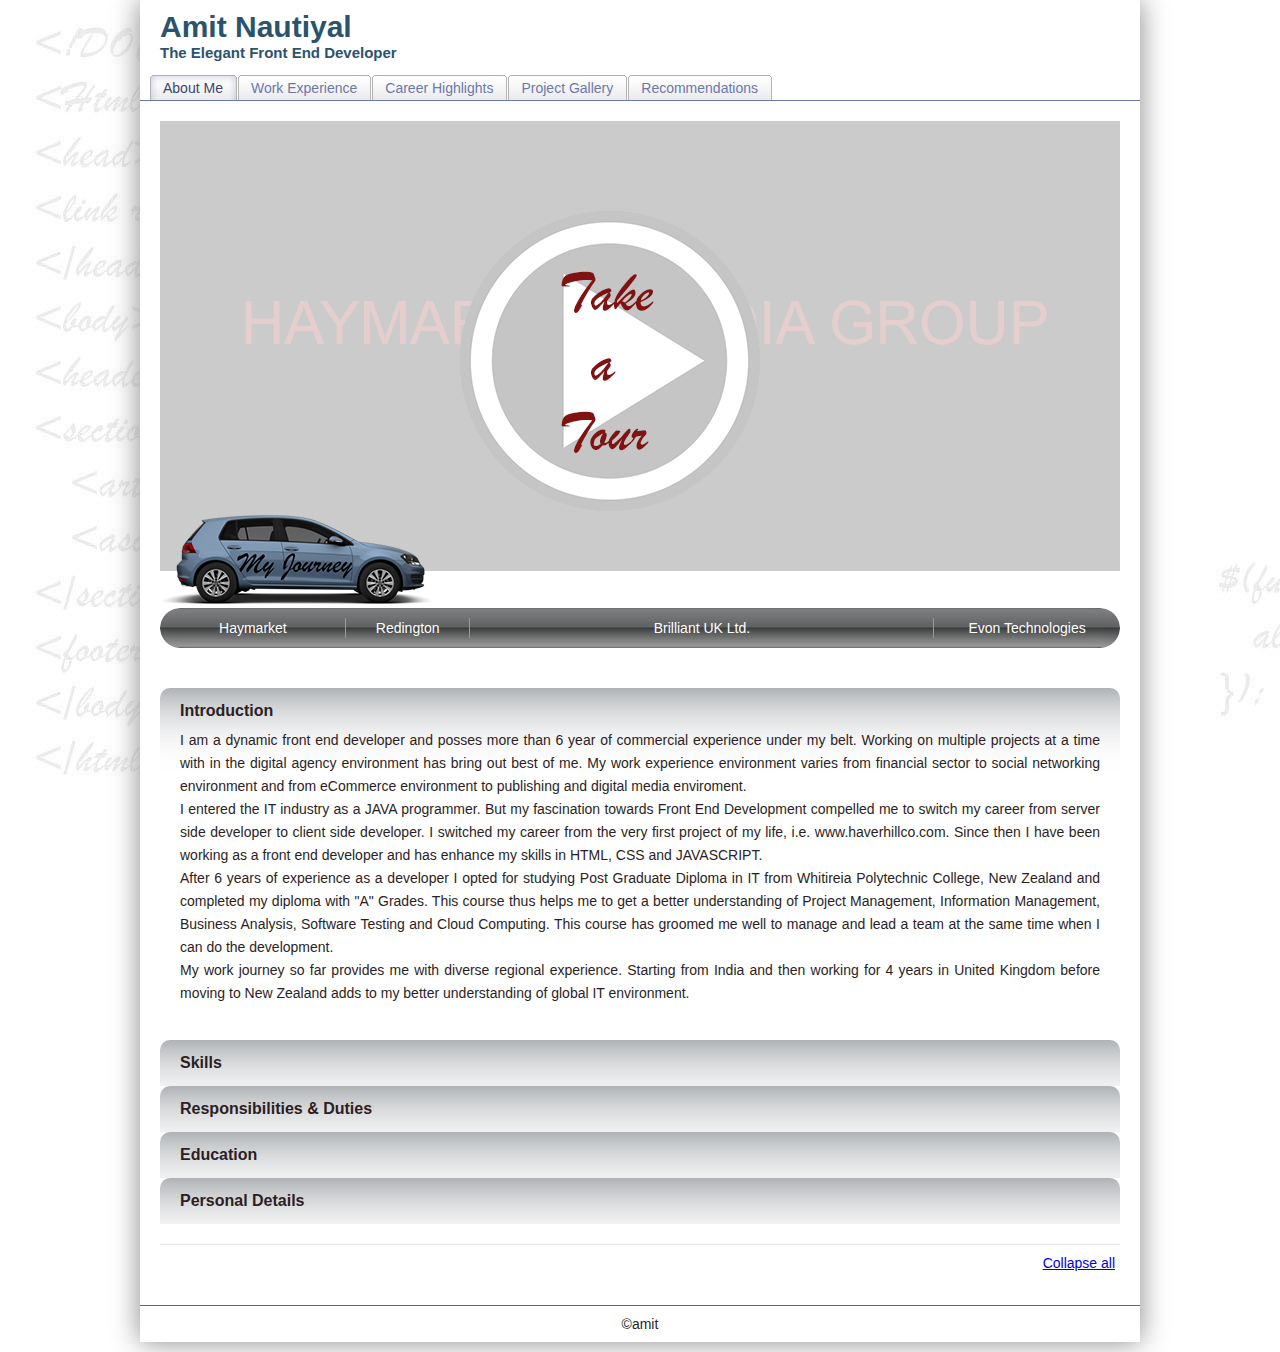
<file: index.html>
<!DOCTYPE html>
<html lang="en">
<head>
<meta charset="utf-8">
<meta name="viewport" content="width=device-width, initial-scale=1.0">
<title>Amit Nautiyal - The Elegant Front End Developer</title>
<meta name="keyrelwords" content="Amit Nautiyal,Amit Nautiyal front end developer,front end developer, Amit Nautiyal web developer, web developer, Amit Nautiyal web designer, web designer, best front end developer, best developer, front end developer london, experience front end developer, experience front end, front end, htnl css javascript, html,css, javascript, brilliant ltd., evon technologies, redington ltd., New Zealand, Auckland" />
<meta name="description" content="Amit Nautiyal is an elegant front end developer one can ever find, front end developer with in-depth knowledge of front end techniques and an eye for details" />
<link rel="stylesheet" type="text/css" href="jquery.lightbox-0.5.css" media="screen" />
<link rel="stylesheet" type="text/css" href="tab.css" media="screen" />
<link rel="stylesheet" type="text/css" href="main.css" media="screen" />
</head>
<body>
<div align="center">
	<div class="mainframe">
		<div class="header clearfix">
			<div class="headerTop">
				<div class="height10"></div>
				<div class="headerTopLeft">
					<div class="myName">Amit Nautiyal</div>
					<div class="punchline">The Elegant Front End Developer</div>
				</div>
				<div class="headrTopRight">
<!-- 					<div class="hearderRightTxt">Check me on&nbsp;:&nbsp;<a href="http://lnkd.in/RkJnEn" target="_blank">LinkedIn <img src="linkedIn.png" height="20" width="20" alt="LinkedIn" /></a></div>
					<div class="hearderRightTxt">Email&nbsp;&nbsp;:&nbsp;&nbsp;<a href="mailto:checkforamit@gmail.com">checkforamit@gmail.com</a></div>
					<div class="hearderRightTxt">Contact No.&nbsp;:&nbsp;+64 204 800 007</div> -->
				</div>
			</div>
			<div id="mobileMenu">
				<div id="mobileHeader"><a href="#" id="menuIcon"><img  src="menu-alt.png" alt="menu" /></a></div>
				<div id="mobileMenuDiv">
					<ul id="mobileNav">
						<li class="active"><a href="index.html"><span>About Me</span></a></li>
						<li><a href="experience.html"><span>Work Experience</span></a></li>
						<li><a href="projects.html"><span>Career Highlights</span></a></li>
						<li><a href="screenshots.html"><span>Project Gallery</span></a></li>
						<li><a href="recommend.html"><span>Recommendations</span></a></li>
					</ul>
				</div>
			</div>
			<div id="mainMenu" class="height35">
				<div id="tabs4">
					<ul>
						<!-- CSS Tabs -->
						<li id="current"><a href="index.html"><span>About Me</span></a></li>
						<li><a href="experience.html"><span>Work Experience</span></a></li>
						<li><a href="projects.html"><span>Career Highlights</span></a></li>
						<li><a href="screenshots.html"><span>Project Gallery</li>
						<li><a href="recommend.html"><span>Recommendations</span></a></li>
					</ul>
				</div>
			</div>
		</div>
		<div id="warning"> <img src="warning.png" height="200" width="286" alt="" /> <img id="warningImage" src="seatbelt.png" alt="" /> </div>
		<div class="mainContainer">
			<div id="journeyFrame">
				<div id="movingTrialContainer">
					<ul id="movingBg">
						<li class="haymarket"><img src="banner/blank1.png" rel="blank1" width="960" /></li>
						<li class="haymarket"><img src="banner/h1.png" width="960" /></li>
						<li class="haymarket"><img src="banner/h2.png" width="960" /></li>
						<li class="haymarket"><img src="banner/h3.png" width="960" /></li>
						<li class="haymarket"><img src="banner/h4.png" width="960" /></li>
						<li class="haymarket"><img src="banner/h5.png" width="960" /></li>
						<li class="redington"><img src="banner/blank2.png" rel="blank2" width="960" /></li>
						<li class="redington"><img src="banner/r1.png" width="960" /></li>
						<li class="redington"><img src="banner/r2.png" width="960" /></li>
						<li class="redington"><img src="banner/r3.png" width="960" /></li>
						<li class="brilliant"><img src="banner/blank3.png" rel="blank3" width="960" /></li>
						<li class="brilliant"><img src="banner/b1.png" width="960" /></li>
						<li class="brilliant"><img src="banner/b2.png" width="960" /></li>
						<li class="brilliant"><img src="banner/b3.png" width="960" /></li>
						<li class="brilliant"><img src="banner/b4.png" width="960" /></li>
						<li class="brilliant"><img src="banner/b5.png" width="960" /></li>
						<li class="brilliant"><img src="banner/b6.png" width="960" /></li>
						<li class="brilliant"><img src="banner/b7.png" width="960" /></li>
						<li class="brilliant"><img src="banner/b8.png" width="960" /></li>
						<li class="brilliant"><img src="banner/b9.png" width="960" /></li>
						<li class="brilliant"><img src="banner/b10.png" width="960" /></li>
						<li class="brilliant"><img src="banner/b11.png" width="960" /></li>
						<li class="brilliant"><img src="banner/b12.png" width="960" /></li>
						<li class="brilliant"><img src="banner/b13.png" width="960" /></li>
						<li class="brilliant"><img src="banner/b14.png" width="960" /></li>
						<li class="evon"><img src="banner/blank4.png"  rel="blank4" width="960" /></li>
						<li class="evon"><img src="banner/e1.png" width="960" /></li>
						<li class="evon"><img src="banner/e2.png" width="960" /></li>
						<li class="evon"><img src="banner/e3.png" width="960" /></li>
						<li class="evon"><img src="banner/e4.png" width="960" /></li>
						<li class="evon"><img src="banner/blank5.png" rel="blank5" width="960" /></li>
					</ul>
				</div>
				<div id="dynamicImageLeft"> <img src="myCarSmall.png" alt=""   /> </div>
				<div id="dynamicImageRight"> <img src="myCar2Small.png" alt=""   /> </div>
				<!--<div style="position:relative; height:600px; overflow:hidden;">
		  <div id="movingBg">
			<img src="testBg.jpg" alt=""  />
		  </div>
		    
	   	</div>-->
				<div id="myButton">
					<input type="image" src="tour1.gif" value="take a tour" id="tourButton"  />
					<input type="image" src="tour2.gif" value="take a tour back" id="tourButtonBack"  />
				</div>
				<div id="companies">
					<div id="progressBar" class="clearfix">
						<div id="haymarket">Haymarket</div>
						<div id="redington">Redington</div>
						<div id="brilliant">Brilliant UK Ltd.</div>
						<div id="evon">Evon Technologies</div>
					</div>
				</div>
			</div>
		</div>
		<div class="mainContainer" style="padding-top:0;">
			<ol class="message_list">
				<li>
					<p class="message_head"><cite>Introduction</cite> <span class="timestamp"></span></p>
					<div class="message_body">
						<div class="aboutusText"> 
							<!-- <span class="mainTxtImg"><img src="profilePic.jpg" alt="Amit Nautiyal" /></span> -->
							<!--<div>I was born in a beautiful valley, named Dehradun in India on 11th of May, 1981. I did my High School form St. Mary's Convent School in 1998. I completed my Intermediate form Shri Guru Ram Rai Public School in 2000. I did my Bachelor's in Arts from D.A.V. (PG) College in the year 2003 and also completed my Master's in English Literature from the same college in 2005. I entered the IT industry as a JAVA programmer. But my fascination towards    Web Designing compelled me to switch my career from programmer to designer. I switched my career from the very first project of my life, i.e. www.haverhillco.com. Since then I have been working as a Web Designer and am expert in HTML, XHTML, CSS and JAVASCRIPT.</div>
							<div>As a programmer, I found this separates me from other web designers, because I know the complete flow of the project. I know how we fetch data from the backend and how we display it to the user. I know the data that will be coming from the data base and thus design the templates accordingly. My HTML codes are very coder friendly. A coder has no difficulty in putting his code in HTML or XHTML created by me. Moreover I even help coders to integrate their code be it PHP, JAVA or JOOMLA with the front end.</div>
							<div>I have the complete knowledge of Object Oriented Programming Concepts. Thus I can handle the complete client side validation using JAVASCIPT. Moreover I do use JAVASCRIPT along with JQUERY and Yahoo UI to implement effects, colour picker, date picker and many more, if required by the client.</div>
							<div>I have a basic knowledge of Photoshop and Flash (designing and scripting). My knowledge of Photoshop is sufficient for me as I don't need any graphic designer to cut or modify images for me, I can do this much work on my own. Talking about flash, I have worked in an application using Red5 server. It was basically an application to share the online tuition classes.</div>
							<div>My knowledge about this subject is the result of my hard work. I am committed towards Web Designing and will definitely broaden the horizon with the time.</div>
							-->
							<div>I am a dynamic front end developer and posses more than 6 year of commercial experience under my belt. Working on multiple projects at a time with in the digital agency environment has bring out best of me. My work experience environment varies from financial sector to social networking environment and from eCommerce environment to publishing and digital media enviroment.</div>
							<div>
								I entered the IT industry as a JAVA programmer. But my fascination towards Front End Development compelled me to switch my career from server side developer to client side developer. I switched my career from the very first project of my life, i.e. www.haverhillco.com. Since then I have been working as a front end developer and has enhance my skills in HTML, CSS and JAVASCRIPT.
							</div>
							<div>After 6 years of experience as a developer I opted for studying Post Graduate Diploma in IT from Whitireia Polytechnic College, New Zealand and completed my diploma with "A" Grades. This course thus helps me to get a better understanding of Project Management, Information Management, Business Analysis, Software Testing and Cloud Computing. This course has groomed me well to manage and lead a team at the same time when I can do the development.</div>
							<div>My work journey so far provides me with diverse regional experience. Starting from India and then working for 4 years in United Kingdom before moving to New Zealand adds to my better understanding of global IT environment.</div>
							<div class="height10"></div>
						</div>
					</div>
				</li>
				<li>
					<p class="message_head"><cite>Skills</cite> <span class="timestamp"></span></p>
					<div class="message_body">
						<div class="aboutusText" >
							<div class="height10"></div>
							<div class="eduCantainer">
								<div class="perEduDiv">
									<div class="perEduDivLeft">Technologies</div>
									<div class="perEduDivRight">HTML5, XHTML, DHTML, CSS, CSS3, JAVASCRIPT, SCSS, SASS, LESS</div>
								</div>
								<div class="height20"></div>
								<div class="perEduDiv">
									<div class="perEduDivLeft">Tool Kit</div>
									<div class="perEduDivRight">Jquery, Yahoo UI, WooCommerce</div>
								</div>
								<div class="height20"></div>
								<div class="perEduDiv">
									<div class="perEduDivLeft">Framework</div>
									<div class="perEduDivRight">Bootstrap, Mobile Jquery</div>
								</div>
								<div class="height20"></div>
								<div class="perEduDiv">
									<div class="perEduDivLeft">IDE</div>
									<div class="perEduDivRight">Visual Studio, Eclipse, DreamWeaver, Komodo, Notepad, Notepad++</div>
								</div>
								<div class="height20"></div>
								<div class="perEduDiv">
									<div class="perEduDivLeft">Platforms</div>
									<div class="perEduDivRight">Windows 95 / 98 / 2000 / XP / Vista / 7 / 8</div>
								</div>
								<div class="height20"></div>
								<div class="perEduDiv">
									<div class="perEduDivLeft">Basic Knowledge</div>
									<div class="perEduDivRight">PHP5.0, JAVA, .Net, Flash, Ajax, Photoshop</div>
								</div>
								<div class="height20"></div>
								<div class="perEduDiv">
									<div class="perEduDivLeft">CMS</div>
									<div class="perEduDivRight">MAGENTO, KENTICO, Wordpress &amp; JOOMLA </div>
								</div>
								<div class="height20"></div>
								<div class="perEduDiv">
									<div class="perEduDivLeft">E-Newsletter</div>
									<div class="perEduDivRight"> Createsend, Mailchimp </div>
								</div>
								<div class="height20"></div>
								<div class="perEduDiv">
									<div class="perEduDivLeft">Bug Tracking System</div>
									<div class="perEduDivRight">Jira, Mantis & Assembla</div>
								</div>
								<div class="height20"></div>
								<div class="perEduDiv">
									<div class="perEduDivLeft">Version Control</div>
									<div class="perEduDivRight">SVN, Github</div>
								</div>
								<div class="height20"></div>
							</div>
						</div>
					</div>
				</li>
				<li>
					<p class="message_head"><cite>Responsibilities &amp; Duties</cite> <span class="timestamp"></span></p>
					<div class="message_body">
						<div class="aboutusText" >
							<div class="height10"></div>
							<div class="personalImfoText"><strong>=></strong>	Interpreting graphic visual or interaction designs in HTML, CSS and Javascript</div>
							<div class="personalImfoText"><strong>=></strong>	Testing cross-browser, cross-platform, and/or cross-device compatibility for inconsistencies.</div>
							<div class="personalImfoText"><strong>=></strong>	Conducting observational user testing, or reviewing designs against usability heuristics.</div>
							<div class="personalImfoText"><strong>=></strong>	Creating, editing or modifying templates for a CMS or web development framework.</div>
							<div class="personalImfoText"><strong>=></strong>	Programming interaction with JavaScript and/or a library such as jQuery, YUI or Prototype.</div>
							<div class="personalImfoText"><strong>=></strong>	Javascript/Jquery/Yahoo UI integration for Client side validation and introducing desired effects. </div>
							<div class="personalImfoText"><strong>=></strong>	Testing for compliance to specified standards such as accessibility standards in the clients region or domain.</div>
							<div class="personalImfoText"><strong>=></strong>	Knowledge of how to employ the jQuery library for visual effects, event handling, and document manipulation.</div>
							<div class="personalImfoText"><strong>=></strong>	Apart from above technical tasks I also get evolve in project planning, requirement gathering, risk analysing and client interaction.</div>
						</div>
					</div>
				</li>
				<li>
					<p class="message_head"><cite>Education</cite> <span class="timestamp"></span></p>
					<div class="message_body">
						<div class="aboutusText">
							<div class="eduCantainer">
								<div class="perEduDiv">
									<div class="perEduDivLeft"> Postgraduate Diploma </div>
									<div class="perEduDivRight"> <strong> Postgraduate Diploma in Information Technology</strong> </div>
								</div>
								<div class="perEduDiv">
									<div class="perEduDivLeft"> College </div>
									<div class="perEduDivRight"> Whitireia Polytechnic College, Auckland Campus </div>
								</div>
								<div class="perEduDiv">
									<div class="perEduDivLeft"> Location </div>
									<div class="perEduDivRight"> Auckland, New Zealand </div>
								</div>
							</div>
							<div class="height20"></div>
							<div class="eduCantainer">
								<div class="perEduDiv">
									<div class="perEduDivLeft"> Certificate </div>
									<div class="perEduDivRight"> <strong>C, C++</strong> </div>
								</div>
								<div class="perEduDiv">
									<div class="perEduDivLeft"> College </div>
									<div class="perEduDivRight"> Vishal Technologies </div>
								</div>
								<div class="perEduDiv">
									<div class="perEduDivLeft"> Awarding Body </div>
									<div class="perEduDivRight"> ATS Infotech Pvt. Ltd. </div>
								</div>
								<div class="perEduDiv">
									<div class="perEduDivLeft"> Location </div>
									<div class="perEduDivRight"> Dehradun, Uttarakhand, India </div>
								</div>
							</div>
							<div class="height20"></div>
							<div class="eduCantainer">
								<div class="perEduDiv">
									<div class="perEduDivLeft"> Degree </div>
									<div class="perEduDivRight"> <strong>MA</strong> </div>
								</div>
								<div class="perEduDiv">
									<div class="perEduDivLeft"> Subjects </div>
									<div class="perEduDivRight"> English Literature </div>
								</div>
								<div class="perEduDiv">
									<div class="perEduDivLeft"> College </div>
									<div class="perEduDivRight"> DAV (PG) College </div>
								</div>
								<div class="perEduDiv">
									<div class="perEduDivLeft"> University </div>
									<div class="perEduDivRight"> Hemwati Nandan Bahuguna Garhwal University </div>
								</div>
								<div class="perEduDiv">
									<div class="perEduDivLeft"> Location </div>
									<div class="perEduDivRight"> Dehradun, Uttarakhand, India </div>
								</div>
							</div>
							<div class="height20"></div>
							<div class="eduCantainer">
								<div class="perEduDiv">
									<div class="perEduDivLeft"> Degree </div>
									<div class="perEduDivRight"> <strong>BA</strong> </div>
								</div>
								<div class="perEduDiv">
									<div class="perEduDivLeft"> Subjects </div>
									<div class="perEduDivRight"> English Literature, Sociology, Political Science </div>
								</div>
								<div class="perEduDiv">
									<div class="perEduDivLeft"> College </div>
									<div class="perEduDivRight"> DAV (PG) College </div>
								</div>
								<div class="perEduDiv">
									<div class="perEduDivLeft"> University </div>
									<div class="perEduDivRight"> Hemwati Nandan Bahuguna Garhwal University </div>
								</div>
								<div class="perEduDiv">
									<div class="perEduDivLeft"> Location </div>
									<div class="perEduDivRight"> Dehradun, Uttarakhand, India </div>
								</div>
							</div>
							<div class="height20"></div>
							<!--<div class="eduCantainer">
								<div class="perEduDiv">
									<div class="perEduDivLeft"> School Level </div>
									<div class="perEduDivRight"> <strong>Intermediate (12th)</strong> </div>
								</div>
								<div class="perEduDiv">
									<div class="perEduDivLeft"> Subjects </div>
									<div class="perEduDivRight"> Physica, Chemistry, Biology, Maths, English </div>
								</div>
								<div class="perEduDiv">
									<div class="perEduDivLeft"> School </div>
									<div class="perEduDivRight"> Shri Guru Ram Rai Public School </div>
								</div>
								<div class="perEduDiv">
									<div class="perEduDivLeft"> Board </div>
									<div class="perEduDivRight"> CBSE </div>
								</div>
								<div class="perEduDiv">
									<div class="perEduDivLeft"> Location </div>
									<div class="perEduDivRight"> Dehradun, Uttarakhand, India </div>
								</div>
							</div>
							<div class="height20"></div>
							<div class="eduCantainer">
								<div class="perEduDiv">
									<div class="perEduDivLeft"> School Level </div>
									<div class="perEduDivRight"> <strong>Hight School (10th)</strong> </div>
								</div>
								<div class="perEduDiv">
									<div class="perEduDivLeft"> Subjects </div>
									<div class="perEduDivRight"> Science, Maths, English, Hindi, Social Science </div>
								</div>
								<div class="perEduDiv">
									<div class="perEduDivLeft"> School </div>
									<div class="perEduDivRight"> St. Mary's Convent Hight School </div>
								</div>
								<div class="perEduDiv">
									<div class="perEduDivLeft"> Board </div>
									<div class="perEduDivRight"> CBSE </div>
								</div>
								<div class="perEduDiv">
									<div class="perEduDivLeft"> Location </div>
									<div class="perEduDivRight"> Dehradun, Uttarakhand, India </div>
								</div>
							</div>
							-->
						</div>
					</div>
				</li>
				<li>
					<p class="message_head"><cite>Personal Details</cite> <span class="timestamp"></span></p>
					<div class="message_body">
						<div class="aboutusText">
							<div class="eduCantainer">
								<div class="perEduDiv">
									<div class="perEduDivLeft"> Current Address </div>
									<div class="perEduDivRight">
										<div>Auckland CBD, Auckland, New Zealand</div>
										<div>Post Code 1010</div>
									</div>
								</div>
								<div class="height20"></div>
								<div class="perEduDiv">
									<div class="perEduDivLeft"> Contact No. </div>
									<div class="perEduDivRight"> +64 204 800 007 </div>
								</div>
								<div class="height20"></div>
								<div class="perEduDiv">
									<div class="perEduDivLeft"> Email Address </div>
									<div class="perEduDivRight"> checkforamit@gmail.com </div>
								</div>
								<div class="height20"></div>
								<div class="perEduDiv">
									<div class="perEduDivLeft"> Nationality </div>
									<div class="perEduDivRight"> Indian </div>
								</div>
								<div class="height20"></div>
								<div class="perEduDiv">
									<div class="perEduDivLeft"> Sex </div>
									<div class="perEduDivRight"> Male </div>
								</div>
							</div>
						</div>
					</div>
				</li>
				<!--<li>
					<p class="message_head"><cite>Hobbies</cite> <span class="timestamp"></span></p>
					<div class="message_body">
						<div class="aboutusText">
							<div class="eduCantainer">
								<div>1) Exploring new Front End Technologies</div>
								<div>2) Net Surfing</div>
								<div>3) Listening to music </div>
							</div>
						</div>
					</div>
				</li>-->
			</ol>
			<p class="collapse_buttons"> <a href="#" class="collpase_all_message">Collapse all</a> </p>
			<div class="height20"></div>
		</div>
		<div class="footer">
			<div class="height10"></div>
			<ul>
				<li>&copy;amit</li>
			</ul>
		</div>
	</div>
</div>
<script src="jquery-latest.min.js" type="text/javascript"></script> 
<script>

$(document).ready(function() {
	$(document).on('click', '#menuIcon', function() {
    		$('#mobileMenuDiv').toggle();	
	});
});
/* ================  Project Tour  =============== */
$(document).ready(function(){

	slide_number = $('#movingBg li').length;
		//alert(slide_number);	
	haymarket_slide_number = $('#movingBg li.haymarket').length;
	redington_slide_number = $('#movingBg li.redington').length;
	brilliant_slide_number = $('#movingBg li.brilliant').length;
	evon_slide_number = $('#movingBg li.evon').length;
	
	haymarket_width = (haymarket_slide_number / slide_number) * 100 +'%';
	redington_width = (redington_slide_number / slide_number) * 100 +'%';
	brillinat_width = (brilliant_slide_number / slide_number) * 100 +'%';
	evon_width = (evon_slide_number / slide_number) * 100 +'%';
	
	$('#haymarket').css('width' , haymarket_width);
	$('#redington').css('width' , redington_width);
	$('#brilliant').css('width' , brillinat_width);
	$('#evon').css('width' , evon_width);
	
	slide_width = slide_number * 960;
	
	slide_duration = slide_number * 3000;
	progress_duration = (slide_number * 3000) + 6000;
	//progress_duration = 1000;
	//slide_duration = 1000;
	slide_marginLeft = (slide_number - 1) * 960;
	
	$('#movingBg').css('width' , slide_width);
	
	$('#tourButton').bind('click',function(){	
		$('#tourButton').hide();
		warning();
	});
	function warning(){
		$('#warning').css('display' , 'block');
		$('#warningImage').animate({
			'width': '300'
		}, 1000,'linear', function() {
			$('#warningImage').animate({
				'width': '100'
			}, 1000,'linear', function() {
				    $('#warningImage').animate({
						'width': '300'
					}, 1000,'linear', function() {
				    $('#warningImage').animate({
						'width': '100'
					}, 1000,'linear', function() {
							$('#warning').css('display' , 'none');
						  	$('#movingBg li').css('opacity' , '1');
							dofirst();
							updateProgress();
					});
					});
			});
		});
			
	}
	function changeImage(){
		var image1 = $('img[rel="blank1"]');
		image1.attr('src' , 'banner/blank5.png');
		
		var image2 = $('img[rel="blank2"]');
		image2.parent('li').removeClass('redington').addClass('haymarket');
		image2.attr('src' , 'banner/blank1.png');
		
		var image3 = $('img[rel="blank3"]');
		image3.parent('li').removeClass('brilliant').addClass('redington');
		image3.attr('src' , 'banner/blank2.png');
		
		var image4 = $('img[rel="blank4"]');
		image4.parent('li').removeClass('evon').addClass('brilliant');
		image4.attr('src' , 'banner/blank3.png');
		
		var image5 = $('img[rel="blank5"]');
		image5.attr('src' , 'banner/blank4.png');
	}
	function updateProgress(){		
		$('#progressBar').animate({
			'background-position': '0'
		}, progress_duration,'linear', function() {
			
		});
	}
	function dofirst(){		
		$('#dynamicImageLeft').animate({
			'margin-left': '320'
		}, 3000,'linear', function() {
			$('#movingBg').animate({
				'margin-left': -slide_marginLeft
			}, slide_duration,'linear', function() {
				$('#dynamicImageLeft').animate({
					'margin-left': '695'
				}, 3000,'linear', function() {
					 $('#dynamicImageLeft').hide();
					 $('#movingBg li').css('opacity' , '.2');
					 $('#tourButtonBack').show();
					 $('#dynamicImageRight').fadeIn();
					 $('#dynamicImageRight').css('margin-left','695');
				});    
			});
		});
	}
	$('#tourButtonBack').bind('click',function(){	
		$('#tourButtonBack').hide();
		$('#movingBg li').css('opacity' , '1');
		doSecond();
		updateReverceProgress();
		changeImage();
	});
	function updateReverceProgress(){		
		$('#progressBar').animate({
			'background-position': '-960'
		}, progress_duration,'linear', function() {
			
		});
	}
	function doSecond(){
		$('#dynamicImageRight').animate({
			'margin-left': '330'
		}, 3000,'linear', function() {
			$('#movingBg').animate({
				'margin-left': '0'
			}, slide_duration,'linear', function() {
				$('#dynamicImageRight').animate({
					'margin-left': '0'
				}, 3000,'linear', function() {
					 $('#dynamicImageRight').hide();
					 $('#tourButton').show();
					 $('#movingBg li').css('opacity' , '.2');
					 $('#dynamicImageLeft').fadeIn(1000);
					 $('#dynamicImageLeft').css('margin-left','0');
					location.reload();
				});    
			});
		});
	}
	
});

/* ================  Homepage Accordian  =============== */
$(document).ready(function(){
	//hide message_body after the first one
	$(".message_list .message_body:gt(0)").hide();
	//toggle message_body
	$(".message_head").click(function(){
		$(this).next(".message_body").slideToggle(500)
		return false;
	});
	//collapse all messages
	$(".collpase_all_message").click(function(){
		$(".message_body").slideUp(500)
		return false;
	});
	//show all messages
	$(".show_all_message").click(function(){
		$(this).hide()
		$(".show_recent_only").show()
		$(".message_list li:gt(4)").slideDown()
		return false;
	});
});
</script>
</body>
</html>
</file>
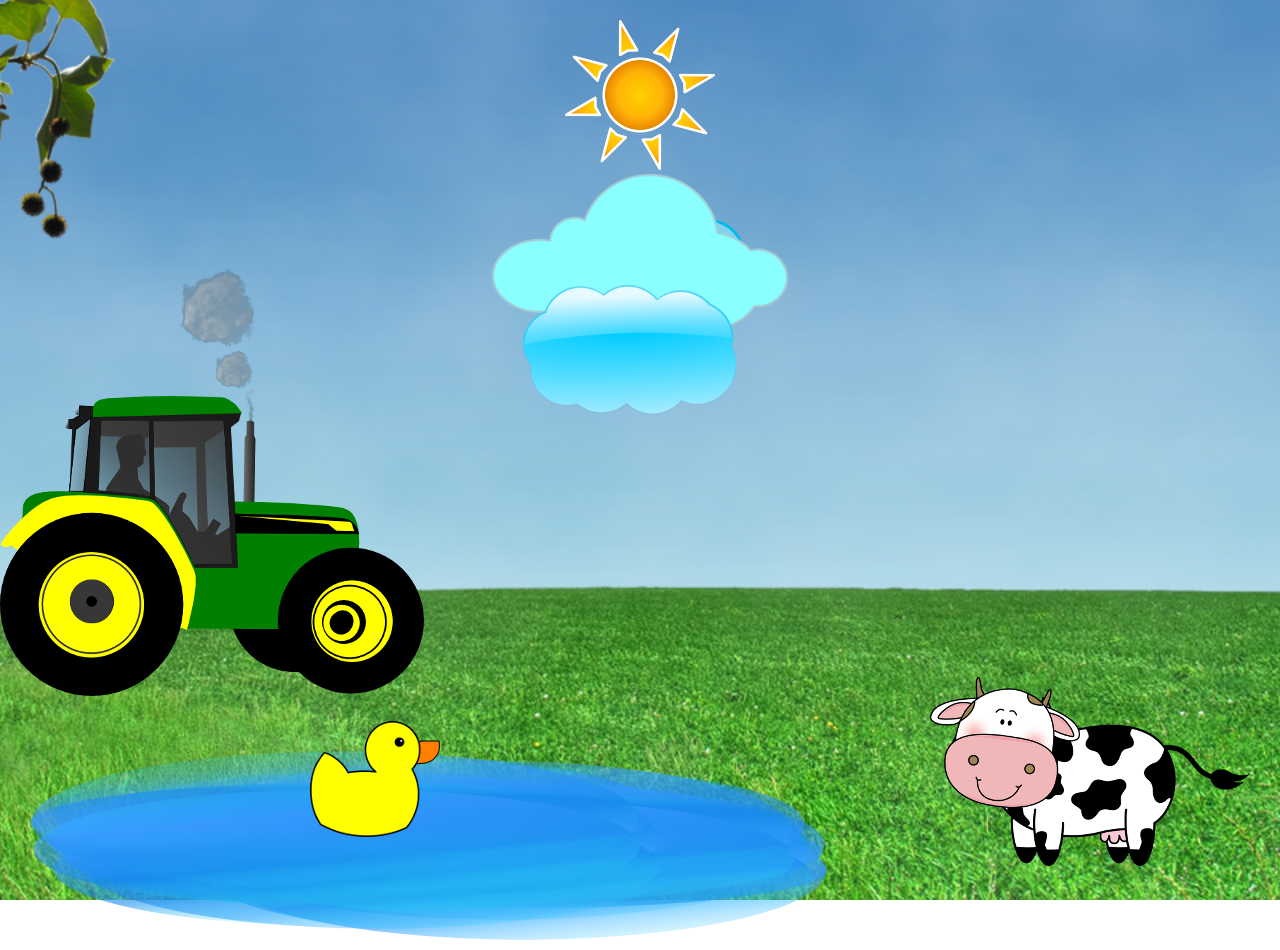
<file: animate.html>
<!doctype html>
<html>
<head>
<link rel="stylesheet" href="animations.css">

<style>
body{
  background: transparent url("bg.jpg") no-repeat center center fixed;
  text-align: center;
  margin: 0;
  padding: 0;
  overflow: hidden;
  background-size: cover;
}
#sun{
  margin: 20px auto;
  width: 100%;
  position: relative;
}
#pond-block{
  position: absolute;
  bottom: -50px;
  left: 30px;
}
#cow-block{
  position: absolute;
  bottom: 30px;
  right: 30px;
  z-index: 10;
}
#duck{
  position: absolute;
  top: -30px;
  margin-left:280px;
  z-index: 999;
}

#cow-body{
  position: relative;
}
#cow-face{
  position: absolute;
  top: -20px;
  margin-left:-20px;
}


#cloud-block{
  position: relative;
  z-index: 10;
}
#cloud-1{
  position: relative;
  top: 0px;
}
#cloud-2{
  position: relative;
  top: -200px;
}
#cloud-3{
  position: relative;
  top: -260px;
  margin-left:-20px;
}

#tractor-block{
  position: absolute;
  background-image: url('tractor.png');
  background-repeat: no-repeat;
  width:100%;
  height:300px;
  z-index: 999;
  top: 44%;
}
#smoke{
  position:absolute;
  margin-left: 245px;
    margin-top: -7px;
}
#smoke-cloud{
  position:absolute;
  margin-left: 170px;
  margin-top: -135px;
}
#smoke-cloud-small{
  position:absolute;
  margin-left: 210px;
  margin-top: -50px;
}
</style>
</head>
<body>
  <div id="sun" class="rotate"><img src="sun.png" alt="" /></div>
  <div id="cloud-block">
    <div id="cloud-1" class="slideLeftCloudFast">
      <img src="Cloudy.png" alt="" />
    </div>
    <div id="cloud-2" class="slideLeftCloudMedium">
      <img src="Cloud1.png" alt="" />
    </div>
    <div id="cloud-3" class="slideLeftCloudSlow">
      <img src="Cloud11.png" alt="" />
    </div>
  </div>
  <div id="tractor-block" class="slideRightSlow">
      <div id="smoke" class="tossingFast">
        <img src="smoke-top.png" alt="" />
      </div>
      <div id="smoke-cloud" class="fadeInOut">
        <img src="pump_smoke.png" alt="" />
      </div>
      <div id="smoke-cloud-small" class="fadeInOutFast">
        <img src="pump_smoke_small.png" alt="" />
      </div>
  </div>
  <div id="pond-block">
    <div id="pond-body">
      <img src="more-opaque-pond.svg" alt="" />
    </div>
    <div id="duck" class="floating">
      <img src="duck.png" alt="" />
    </div>
  </div>
  <div id="cow-block">
    <div id="cow-body">
      <img src="cow-small.png" alt="" />
    </div>
    <div id="cow-face" class="tossing">
      <img src="cow-head-small.png" alt="" />
    </div>
  </div>
</body>
</html>
</file>
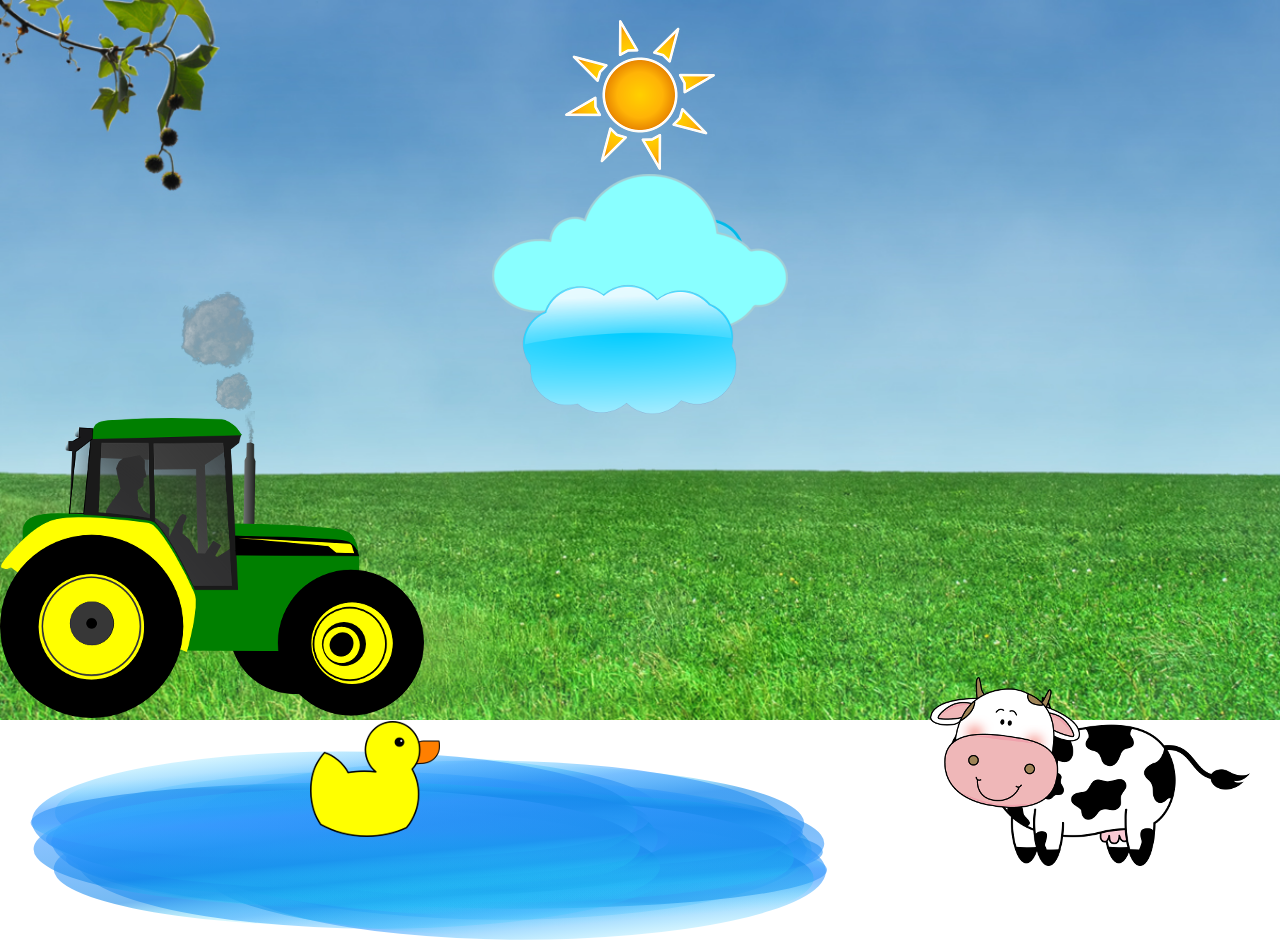
<file: css3-animation.html>
<!doctype html>
<html>
<head>
<link rel="stylesheet" href="animations.css">

<style>
body{
  background: transparent url("bg.jpg") no-repeat scroll left top / cover;
  text-align: center;
  margin: 0;
  padding: 0;
  overflow: hidden;
}
#sun{
  margin: 20px auto;
  width: 100%;
  position: relative;
}
#pond-block{
  position: absolute;
  bottom: -50px;
  left: 30px;
}
#cow-block{
  position: absolute;
  bottom: 30px;
  right: 30px;
  z-index: 10;
}
#duck{
  position: absolute;
  top: -30px;
  margin-left:280px;
  z-index: 999;
}

#cow-body{
  position: relative;
}
#cow-face{
  position: absolute;
  top: -20px;
  margin-left:-20px;
}


#cloud-block{
  position: relative;
  z-index: 10;
}
#cloud-1{
  position: relative;
  top: 0px;
}
#cloud-2{
  position: relative;
  top: -200px;
}
#cloud-3{
  position: relative;
  top: -260px;
  margin-left:-20px;
}

#tractor-block{
  position: relative;
  background-image: url('tractor.png');
  background-repeat: no-repeat;
  margin-top:-270px;
  width:100%;
  height:300px;
  z-index: 999;
}
#smoke{
  position:absolute;
  margin-left: 245px;
    margin-top: -7px;
}
#smoke-cloud{
  position:absolute;
  margin-left: 170px;
  margin-top: -135px;
}
#smoke-cloud-small{
  position:absolute;
  margin-left: 210px;
  margin-top: -50px;
}
</style>
</head>
<body>
  <div id="sun" class="rotate"><img src="sun.png" alt="" /></div>
  <div id="cloud-block">
    <div id="cloud-1" class="slideLeftCloudFast">
      <img src="Cloudy.png" alt="" />
    </div>
    <div id="cloud-2" class="slideLeftCloudMedium">
      <img src="Cloud1.png" alt="" />
    </div>
    <div id="cloud-3" class="slideLeftCloudSlow">
      <img src="Cloud11.png" alt="" />
    </div>
  </div>
  <div id="tractor-block" class="slideRightSlow">
      <div id="smoke" class="tossingFast">
        <img src="smoke-top.png" alt="" />
      </div>
      <div id="smoke-cloud" class="fadeInOut">
        <img src="pump_smoke.png" alt="" />
      </div>
      <div id="smoke-cloud-small" class="fadeInOutFast">
        <img src="pump_smoke_small.png" alt="" />
      </div>
  </div>
  <div id="pond-block">
    <div id="pond-body">
      <img src="more-opaque-pond.svg" alt="" />
    </div>
    <div id="duck" class="floating">
      <img src="duck.png" alt="" />
    </div>
  </div>
  <div id="cow-block">
    <div id="cow-body">
      <img src="cow-small.png" alt="" />
    </div>
    <div id="cow-face" class="tossing">
      <img src="cow-head-small.png" alt="" />
    </div>
  </div>
</body>
</html>
</file>
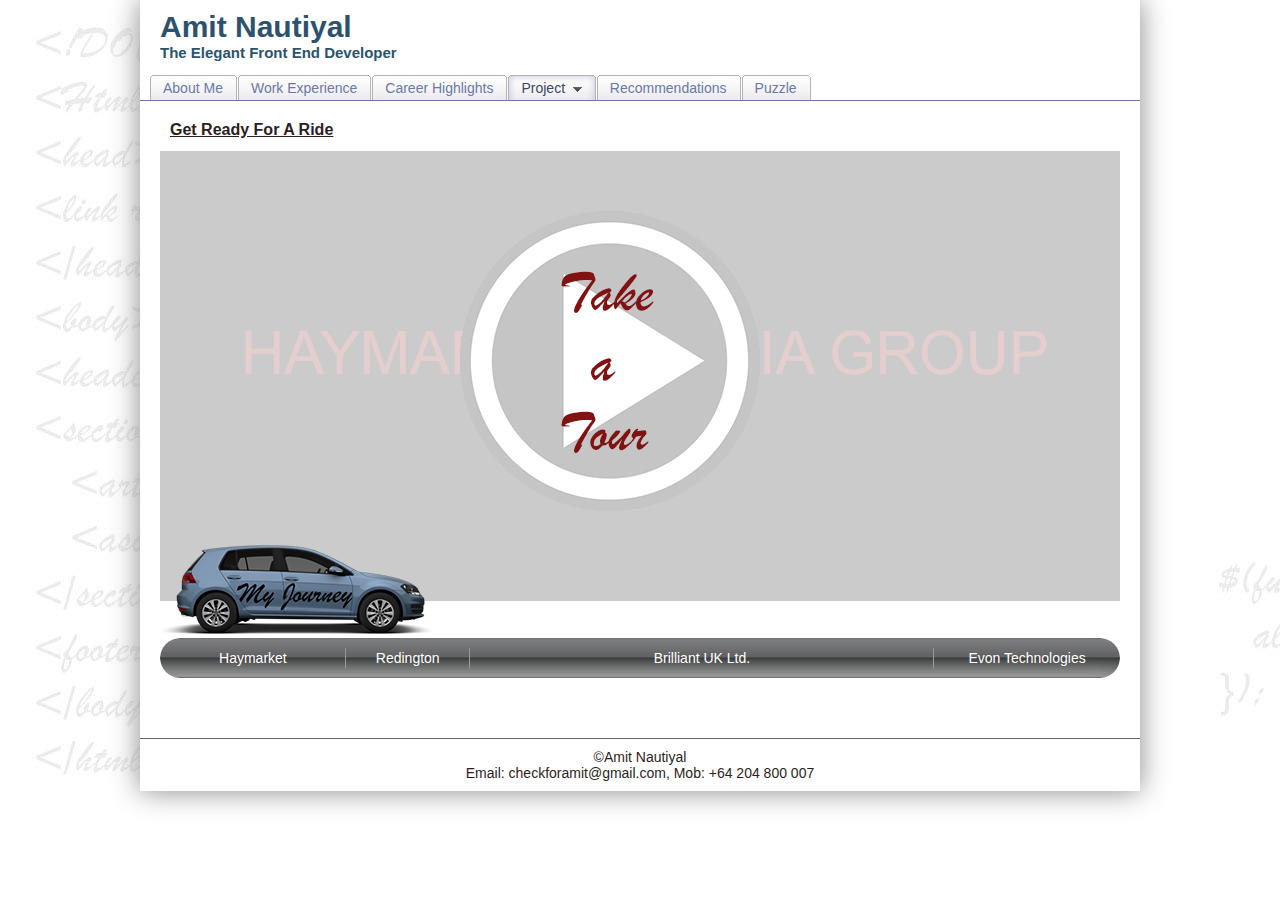
<file: journey(2).html>
<!DOCTYPE html>
<html lang="en">
<head>
<meta charset="utf-8">
<meta name="viewport" content="width=device-width, initial-scale=1.0">
<title>Amit Nautiyal - Front End Developer - Projects Journey</title>
<meta name="keyrelwords" content="Amit Nautiyal,Amit Nautiyal front end developer,front end developer, Amit Nautiyal web developer, web developer, Amit Nautiyal web designer, web designer, best front end developer, best developer, front end developer london, experience front end developer, experience front end, front end, htnl css javascript, html,css, javascript, brilliant ltd., evon technologies, redington ltd., New Zealand, Auckland" />
<meta name="description" content="Amit Nautiyal is an elegant front end developer one can ever find, front end developer with in-depth knowledge of front end techniques and an eye for details" />
<link rel="stylesheet" type="text/css" href="jquery.lightbox-0.5.css" media="screen" />
<link rel="stylesheet" type="text/css" href="tab.css" media="screen" />
<link rel="stylesheet" type="text/css" href="main.css" media="screen" />
</head>
<body>
<div align="center">
	<div class="mainframe">
		<div class="header clearfix">
			<div class="headerTop">
				<div class="height10"></div>
				<div class="headerTopLeft">
					<div class="myName">Amit Nautiyal</div>
					<div class="punchline">The Elegant Front End Developer</div>
				</div>
				<div class="headrTopRight">
<!-- 					<div class="hearderRightTxt">Check me on&nbsp;:&nbsp;<a href="http://lnkd.in/RkJnEn" target="_blank">LinkedIn <img src="linkedIn.png" height="20" width="20" alt="LinkedIn" /></a></div>
					<div class="hearderRightTxt">Email&nbsp;&nbsp;:&nbsp;&nbsp;<a href="mailto:checkforamit@gmail.com">checkforamit@gmail.com</a></div>
					<div class="hearderRightTxt">Contact No.&nbsp;:&nbsp;+64 204 800 007</div> -->
				</div>
			</div>
			<div id="mobileMenu">
				<div id="mobileHeader"><a href="#" id="menuIcon"><img  src="menu-alt.png" alt="menu" /></a></div>
				<div id="mobileMenuDiv">
				<ul id="mobileNav">
					<li><a href="index.html"><span>About Me</span></a></li>
					<li><a href="experience.html"><span>Work Experience</span></a></li>
					<li><a href="projects.html"><span>Career Highlights</span></a></li>
					<li class="active"><a href="screenshots.html"><span>Project Gallery</span></a></li>
					<li><a href="recommend.html"><span>Recommendations</span></a></li>
					<li><a href="puzzle.html"><span>Puzzle</span></a></li>
				</ul>
			</div>
			</div>
			<div id="mainMenu" class="height35">
				<div id="tabs4">
					<ul>
						<!-- CSS Tabs -->
						<li><a href="index.html"><span>About Me</span></a></li>
						<li><a href="experience.html"><span>Work Experience</span></a></li>
						<li><a href="projects.html"><span>Career Highlights</span></a></li>
						<li id="current"><a href="#"><span class="hasSubMenu">Project&nbsp; <img src="dropDown.gif" alt="" /></span></a>
							<ul>
								<li><a href="screenshots.html">Project Gallery</a></li>
								<li><a href="journey.html">Project Journey</a></li>
							</ul>
						</li>
						<li><a href="recommend.html"><span>Recommendations</span></a></li>
						<li><a href="puzzle.html"><span>Puzzle</span></a></li>
					</ul>
				</div>
			</div>
		</div>
		<div id="warning">
			<img src="warning.png" height="200" width="286" alt="" />
			<img id="warningImage" src="seatbelt.png" alt="" />
		</div>
		<div class="mainContainer">
				<div id="journeyFrame"><div class="mainHeading">Get Ready For A Ride</div>
					<div id="movingTrialContainer">
						<ul id="movingBg">
							<li class="haymarket"><img src="banner/blank1.png" rel="blank1" width="960" /></li>
							<li class="haymarket"><img src="banner/h1.png" width="960" /></li>
							<li class="haymarket"><img src="banner/h2.png" width="960" /></li>
							<li class="haymarket"><img src="banner/h3.png" width="960" /></li>
							<li class="haymarket"><img src="banner/h4.png" width="960" /></li>
							<li class="haymarket"><img src="banner/h5.png" width="960" /></li>
							<li class="redington"><img src="banner/blank2.png" rel="blank2" width="960" /></li>
							<li class="redington"><img src="banner/r1.png" width="960" /></li>
							<li class="redington"><img src="banner/r2.png" width="960" /></li>
							<li class="redington"><img src="banner/r3.png" width="960" /></li>
							<li class="brilliant"><img src="banner/blank3.png" rel="blank3" width="960" /></li>
							<li class="brilliant"><img src="banner/b1.png" width="960" /></li>
							<li class="brilliant"><img src="banner/b2.png" width="960" /></li>
							<li class="brilliant"><img src="banner/b3.png" width="960" /></li>
							<li class="brilliant"><img src="banner/b4.png" width="960" /></li>
							<li class="brilliant"><img src="banner/b5.png" width="960" /></li>
							<li class="brilliant"><img src="banner/b6.png" width="960" /></li>
							<li class="brilliant"><img src="banner/b7.png" width="960" /></li>
							<li class="brilliant"><img src="banner/b8.png" width="960" /></li>
							<li class="brilliant"><img src="banner/b9.png" width="960" /></li>
							<li class="brilliant"><img src="banner/b10.png" width="960" /></li>
							<li class="brilliant"><img src="banner/b11.png" width="960" /></li>
							<li class="brilliant"><img src="banner/b12.png" width="960" /></li>
							<li class="brilliant"><img src="banner/b13.png" width="960" /></li>
							<li class="brilliant"><img src="banner/b14.png" width="960" /></li>
							<li class="evon"><img src="banner/blank4.png"  rel="blank4" width="960" /></li>
							<li class="evon"><img src="banner/e1.png" width="960" /></li>
							<li class="evon"><img src="banner/e2.png" width="960" /></li>
							<li class="evon"><img src="banner/e3.png" width="960" /></li>
							<li class="evon"><img src="banner/e4.png" width="960" /></li>
							<li class="evon"><img src="banner/blank5.png" rel="blank5" width="960" /></li>
						</ul>
					</div>
					<div id="dynamicImageLeft"> <img src="myCarSmall.png" alt=""   /> </div>
					<div id="dynamicImageRight"> <img src="myCar2Small.png" alt=""   /> </div>
					<!--<div style="position:relative; height:600px; overflow:hidden;">
		  <div id="movingBg">
			<img src="testBg.jpg" alt=""  />
		  </div>
		    
	   	</div>-->
					<div id="myButton">
						<input type="image" src="tour1.gif" value="take a tour" id="tourButton"  />
						<input type="image" src="tour2.gif" value="take a tour back" id="tourButtonBack"  />
					</div>
					<div id="companies">
						<div id="progressBar" class="clearfix">
							<div id="haymarket">Haymarket</div>
							<div id="redington">Redington</div>
							<div id="brilliant">Brilliant UK Ltd.</div>
							<div id="evon">Evon Technologies</div>
						</div>
					</div>
				</div>
				<div id="mobileGallery">
					<ul>
						<li> <img src="vw-Thumb.jpg" width="200" height="200" alt="" /></li>
					<li> <img src="dhl-Thumb.jpg" width="200" height="200" alt="" /></li>
					<li> <img src="occa - Thumb.jpg" width="200" height="200" alt="" /></li>
					<li> <img src="premier-Thumb.jpg" width="200" height="200" alt="" /></li>
					<li> <img src="redBlog-Thumb.jpg" width="200" height="200" alt="" /></li>
					<li> <img src="442-Thumb.jpg" width="200" height="200" alt="" /></li>
					<li> <img src="olympic-Thumb.jpg" width="200" height="200" alt="" /></li>
					<li> <img src="sw1a-Thumb.jpg" width="200" height="200" alt="" /></li>
					<li> <img src="redington-Thumb.jpg" width="200" height="200" alt="" /></li>
					<li> <img src="mallow-Thumb.jpg" width="200" height="200" alt="" /></li>
					<li> <img src="deligent-Thumb.jpg" width="200" height="200" alt="" /></li>
					<li> <img src="donna - Thumb.jpg" width="200" height="200" alt="" /></li>
					<li> <img src="drakes - Thumb.jpg" width="200" height="200" alt="" /></li>
					<li> <img src="weightplan-Thumb.jpg" width="200" height="200" alt="" /></li>
					<li> <img src="luta-Thumb.jpg" width="200" height="200" alt="" /></li>
					<li> <img src="caroline - Thumb.jpg" width="200" height="200" alt="" /></li>
					<li> <img src="john - Thumb.jpg" width="200" height="200" alt="" /></li>
					<li> <img src="la - Thumb.jpg" width="200" height="200" alt="" /></li>
					<li> <img src="sgh - Thumb.jpg" width="200" height="200" alt="" /></li>
					<li> <img src="xaviour - Thumb.jpg" width="200" height="200" alt="" /></li>
					<li> <img src="shoe - Thumb.jpg" width="200" height="200" alt="" /></li>
					<li> <img src="mychoice - Thumb.jpg" width="200" height="200" alt="" /></li>
					<li> <img src="cabbages - Thumb.jpg" width="200" height="200" alt="" /></li>
					<li> <img src="thumb_image1.jpg" width="200" height="200" alt="" /></li>
					<li> <img src="evon - Thumb.jpg" width="200" height="200" alt="" /></li>
					<li> <img src="thumb_image4.jpg" width="200" height="200" alt="" /></li>
					<!-- <li> <img src="thumb_image5.jpg" width="200" height="200" alt="" /></li> --> 
					<!-- <li> <img src="thumb_image6.jpg" width="200" height="200" alt="" /></li> -->
					<li> <img src="thumb_image11.jpg" width="200" height="200" alt="" /></li>
					<li> <img src="thumb_image12.jpg" width="200" height="200" alt="" /></li>
					<li> <img src="thumb_image10.jpg" width="200" height="200" alt="" /></li>
					<li> <img src="thumb_image7.jpg" width="200" height="200" alt="" /></li>
					</ul>
				</div>
			<div class="height20 clearboth"></div>
		</div>
		<div class="footer">
			<div class="height10"></div>
			<ul>
				<li>&copy;Amit Nautiyal</li><li> Email: checkforamit@gmail.com, Mob: +64 204 800 007</li>
			</ul>
		</div>
	</div>
</div>
<script src="jquery-latest.min.js" type="text/javascript"></script>
<script>
$(document).ready(function() {
	$(document).on('click', '#menuIcon', function() {
    		$('#mobileMenuDiv').toggle();	
	});
});
/* ================  Project Tour  =============== */
$(document).ready(function(){

	slide_number = $('#movingBg li').length;
		//alert(slide_number);	
	haymarket_slide_number = $('#movingBg li.haymarket').length;
	redington_slide_number = $('#movingBg li.redington').length;
	brilliant_slide_number = $('#movingBg li.brilliant').length;
	evon_slide_number = $('#movingBg li.evon').length;
	
	haymarket_width = (haymarket_slide_number / slide_number) * 100 +'%';
	redington_width = (redington_slide_number / slide_number) * 100 +'%';
	brillinat_width = (brilliant_slide_number / slide_number) * 100 +'%';
	evon_width = (evon_slide_number / slide_number) * 100 +'%';
	
	$('#haymarket').css('width' , haymarket_width);
	$('#redington').css('width' , redington_width);
	$('#brilliant').css('width' , brillinat_width);
	$('#evon').css('width' , evon_width);
	
	slide_width = slide_number * 960;
	
	slide_duration = slide_number * 3000;
	progress_duration = (slide_number * 3000) + 6000;
	//progress_duration = 1000;
	//slide_duration = 1000;
	slide_marginLeft = (slide_number - 1) * 960;
	
	$('#movingBg').css('width' , slide_width);
	
	$('#tourButton').bind('click',function(){	
		$('#tourButton').hide();
		warning();
	});
	function warning(){
		$('#warning').css('display' , 'block');
		$('#warningImage').animate({
			'width': '300'
		}, 1000,'linear', function() {
			$('#warningImage').animate({
				'width': '100'
			}, 1000,'linear', function() {
				    $('#warningImage').animate({
						'width': '300'
					}, 1000,'linear', function() {
				    $('#warningImage').animate({
						'width': '100'
					}, 1000,'linear', function() {
							$('#warning').css('display' , 'none');
						  	$('#movingBg li').css('opacity' , '1');
							dofirst();
							updateProgress();
					});
					});
			});
		});
			
	}
	function changeImage(){
		var image1 = $('img[rel="blank1"]');
		image1.attr('src' , 'banner/blank5.png');
		
		var image2 = $('img[rel="blank2"]');
		image2.parent('li').removeClass('redington').addClass('haymarket');
		image2.attr('src' , 'banner/blank1.png');
		
		var image3 = $('img[rel="blank3"]');
		image3.parent('li').removeClass('brilliant').addClass('redington');
		image3.attr('src' , 'banner/blank2.png');
		
		var image4 = $('img[rel="blank4"]');
		image4.parent('li').removeClass('evon').addClass('brilliant');
		image4.attr('src' , 'banner/blank3.png');
		
		var image5 = $('img[rel="blank5"]');
		image5.attr('src' , 'banner/blank4.png');
	}
	function updateProgress(){		
		$('#progressBar').animate({
			'background-position': '0'
		}, progress_duration,'linear', function() {
			
		});
	}
	function dofirst(){		
		$('#dynamicImageLeft').animate({
			'margin-left': '320'
		}, 3000,'linear', function() {
			$('#movingBg').animate({
				'margin-left': -slide_marginLeft
			}, slide_duration,'linear', function() {
				$('#dynamicImageLeft').animate({
					'margin-left': '695'
				}, 3000,'linear', function() {
					 $('#dynamicImageLeft').hide();
					 $('#movingBg li').css('opacity' , '.2');
					 $('#tourButtonBack').show();
					 $('#dynamicImageRight').fadeIn();
					 $('#dynamicImageRight').css('margin-left','695');
				});    
			});
		});
	}
	$('#tourButtonBack').bind('click',function(){	
		$('#tourButtonBack').hide();
		$('#movingBg li').css('opacity' , '1');
		doSecond();
		updateReverceProgress();
		changeImage();
	});
	function updateReverceProgress(){		
		$('#progressBar').animate({
			'background-position': '-960'
		}, progress_duration,'linear', function() {
			
		});
	}
	function doSecond(){
		$('#dynamicImageRight').animate({
			'margin-left': '330'
		}, 3000,'linear', function() {
			$('#movingBg').animate({
				'margin-left': '0'
			}, slide_duration,'linear', function() {
				$('#dynamicImageRight').animate({
					'margin-left': '0'
				}, 3000,'linear', function() {
					 $('#dynamicImageRight').hide();
					 $('#tourButton').show();
					 $('#movingBg li').css('opacity' , '.2');
					 $('#dynamicImageLeft').fadeIn(1000);
					 $('#dynamicImageLeft').css('margin-left','0');
					location.reload();
				});    
			});
		});
	}
	
});
</script>
</body>
</html>
</file>
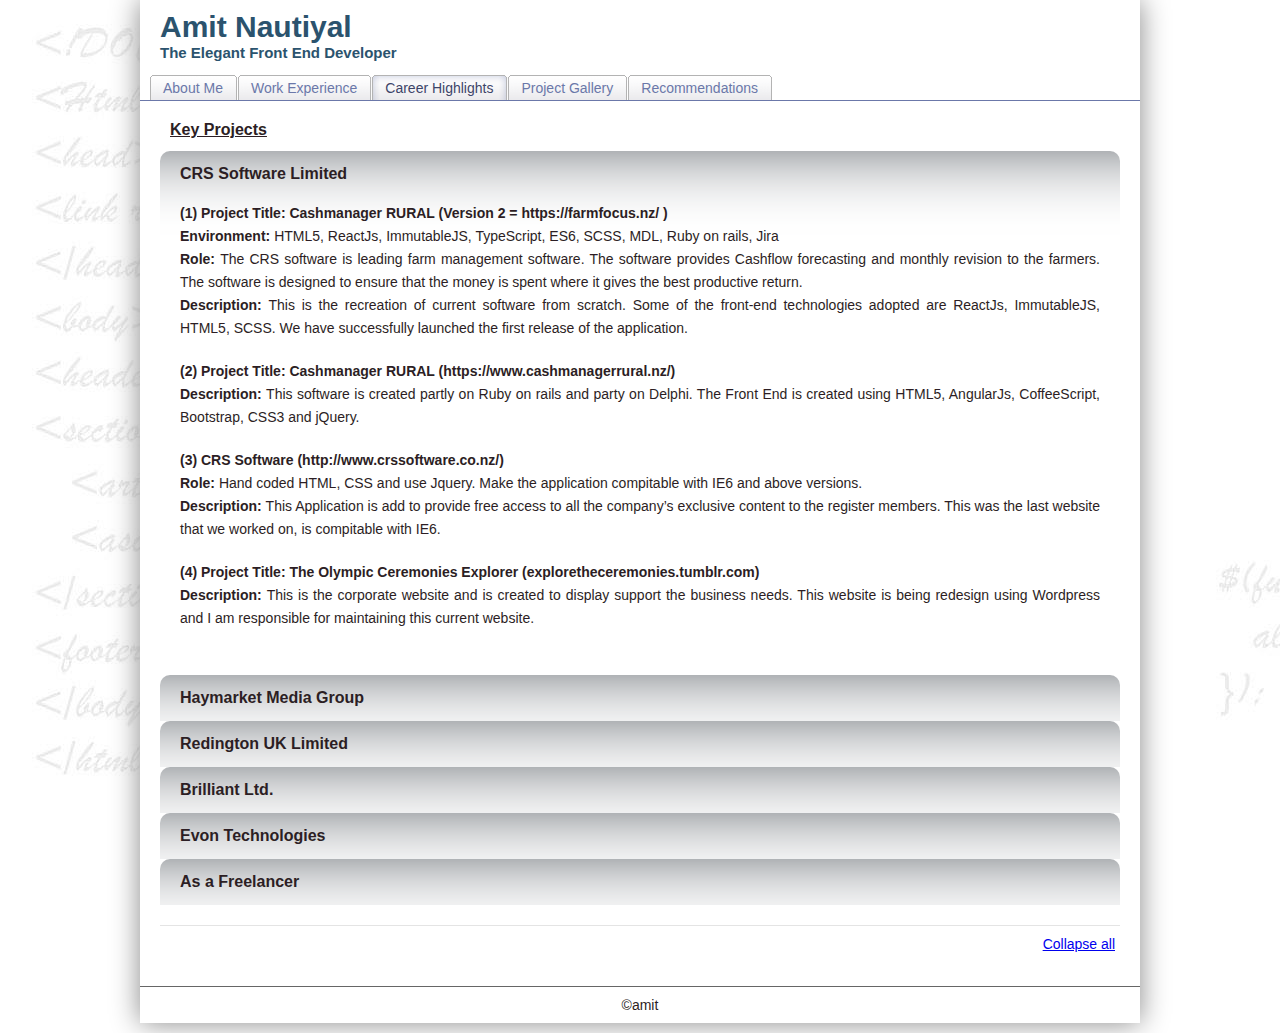
<file: projects.html>
<!DOCTYPE html>
<html lang="en">
<head>
<meta charset="utf-8">
<meta name="viewport" content="width=device-width, initial-scale=1.0">
<title>Amit Nautiyal - Front End Developer - Projects</title>
<meta name="keyrelwords" content="Amit Nautiyal,Amit Nautiyal front end developer,front end developer, Amit Nautiyal web developer, web developer, Amit Nautiyal web designer, web designer, best front end developer, best developer, front end developer london, experience front end developer, experience front end, front end, htnl css javascript, html,css, javascript, brilliant ltd., evon technologies, redington ltd., New Zealand, Auckland" />
<meta name="description" content="Amit Nautiyal is an elegant front end developer one can ever find, front end developer with in-depth knowledge of front end techniques and an eye for details" />
<link rel="stylesheet" type="text/css" href="jquery.lightbox-0.5.css" media="screen" />
<link rel="stylesheet" type="text/css" href="tab.css" media="screen" />
<link rel="stylesheet" type="text/css" href="main.css" media="screen" />
</head>
<body>
<div align="center">
	<div class="mainframe">
		<div class="header clearfix">
			<div class="headerTop">
				<div class="height10"></div>
				<div class="headerTopLeft">
					<div class="myName">Amit Nautiyal</div>
					<div class="punchline">The Elegant Front End Developer</div>
				</div>
				<div class="headrTopRight">
<!-- 					<div class="hearderRightTxt">Check me on&nbsp;:&nbsp;<a href="http://lnkd.in/RkJnEn" target="_blank">LinkedIn <img src="linkedIn.png" height="20" width="20" alt="LinkedIn" /></a></div>
					<div class="hearderRightTxt">Email&nbsp;&nbsp;:&nbsp;&nbsp;<a href="mailto:checkforamit@gmail.com">checkforamit@gmail.com</a></div>
					<div class="hearderRightTxt">Contact No.&nbsp;:&nbsp;+64 204 800 007</div> -->
				</div>
			</div>
			<div id="mobileMenu">
				<div id="mobileHeader"><a href="#" id="menuIcon"><img  src="menu-alt.png" alt="menu" /></a></div>
				<div id="mobileMenuDiv">
					<ul id="mobileNav">
						<li><a href="index.html"><span>About Me</span></a></li>
						<li><a href="experience.html"><span>Work Experience</span></a></li>
						<li class="active"><a href="projects.html"><span>Career Highlights</span></a></li>
						<li><a href="screenshots.html"><span>Project Gallery</span></a></li>
						<li><a href="recommend.html"><span>Recommendations</span></a></li>
					</ul>
				</div>
			</div>
			<div id="mainMenu" class="height35">
				<div id="tabs4">
					<ul>
						<!-- CSS Tabs -->
						<li><a href="index.html"><span>About Me</span></a></li>
						<li><a href="experience.html"><span>Work Experience</span></a></li>
						<li id="current"><a href="projects.html"><span>Career Highlights</span></a></li>
						<li><a href="screenshots.html"><span>Project Gallery</li>
						<li><a href="recommend.html"><span>Recommendations</span></a></li>
					</ul>
				</div>
			</div>
		</div>
		<div class="mainContainer">
			<div class="mainHeading">Key Projects</div>
			<ol class="message_list">
				<li>
					<p class="message_head"><cite>CRS Software Limited</cite> <span class="timestamp"></span></p>
					<div class="message_body">
						<div class="aboutusText">
							<div class="height10"></div>
							<div class="projectTxt">
								<div><strong>(1) Project Title: Cashmanager RURAL (Version 2 = https://farmfocus.nz/ )</strong></div>
								<div><strong>Environment: </strong>HTML5, ReactJs, ImmutableJS, TypeScript, ES6, SCSS, MDL, Ruby on rails, Jira</div>
								<div><strong>Role: </strong>The CRS software is leading farm management software. The software provides Cashflow forecasting and monthly revision to the farmers. The software is designed to ensure that the money is spent where it gives the best productive return.</div>
								<div><strong>Description: </strong>This is the recreation of current software from scratch. Some of the front-end technologies adopted are ReactJs, ImmutableJS, HTML5, SCSS. We have successfully launched the first release of the application. </div>
							</div>
							<div class="height20"></div>
							<div class="projectTxt">
								<div><strong>(2) Project Title: Cashmanager RURAL (https://www.cashmanagerrural.nz/)</strong></div>
								<div><strong>Description: </strong>This software is created partly on Ruby on rails and party on Delphi. The Front End is created using HTML5, AngularJs, CoffeeScript, Bootstrap, CSS3 and jQuery.</div>
							</div>
							<div class="height20"></div>
							<div class="projectTxt">
								<div><strong>(3) CRS Software (http://www.crssoftware.co.nz/)</strong></div>
								<div><strong>Role: </strong>Hand coded HTML, CSS and use Jquery. Make the application compitable with IE6 and above versions.</div>
								<div><strong>Description: </strong>This Application is add to provide free access to all the company’s exclusive content to the register members. This was the last website that we worked on, is compitable with IE6.</div>
							</div>
							<div class="height20"></div>
							<div class="projectTxt">
								<div><strong>(4) Project Title: The Olympic Ceremonies Explorer (exploretheceremonies.tumblr.com)</strong></div>
								<div><strong>Description: </strong>This is the corporate website and is created to display support the business needs. This website is being redesign using Wordpress and I am responsible for maintaining this current website.</div>
							</div>
							<div class="height20"></div>
						</div>
					</div>
				</li>



				<li>
					<p class="message_head"><cite>Haymarket Media Group</cite> <span class="timestamp"></span></p>
					<div class="message_body">
						<div class="aboutusText">
							<div class="height10"></div>
							<div class="projectTxt">
								<div><strong>(1) Project Title: Desktop Application for VWG retailers (Volkswagen, Audi, SEAT, &Scaron;KODA and Volkswagen Commercial Vehicles)</strong></div>
								<div><strong>Note:</strong> As above web link is a member area it requires username and password for login.</div>
								<div><strong>Team Size: </strong>2</div>
								<div><strong>Role: </strong>Hand coded HTML templates based on the mockups created by the designing team and created there common CSS, implemented Javascript/Jquery for the client side validation and visual effects. I also have to manage the junior Front End Developer and keep an eye on the code consistency.</div>
								<div><strong>Description: </strong>The ‘Desktop’ provide business-critical information via individual brand sites for all VWG retailers across the five main brands (Volkswagen, Audi, SEAT, &Scaron;KODA and Volkswagen Commercial Vehicles), with Haymarket as the editorial partner in the project.
									<div>Challenge for the role was using same HTML template for all the brands and styling them as per the design with only different css files. Moreover there is no definite page styling. Every module is a control in itself and editor can place any module in any page.</div>
								</div>
							</div>
							<div class="height20"></div>
							<div class="projectTxt">
								<div><strong>(2) Project Title: Premier Inn (www.premierforbusiness.com) - Website + Iphone + Ipad Version</strong></div>
								<div><strong>Note: </strong>As above web link is a member area it requires username and password for login.</div>
								<div><strong>Team Size: </strong>2</div>
								<div><strong>Role: </strong>Hand coded HTML, CSS and use Jquery. Modify the look and feel for different devices.</div>
								<div><strong>Description: </strong>This Application is added to provide extra service to the members of Premier Inn Hotel. It provides extra features to the register members.</div>
							</div>
							<div class="height20"></div>
							<div class="projectTxt">
								<div><strong>(3) Project Title: DHL Supply Chain Matters (www.dhlsupplychainmatters.dhl.com)</strong></div>
								<div><strong>Team Size: </strong>2</div>
								<div><strong>Role: </strong>Hand coded HTML, CSS and use Jquery. Make the application compitable with IE6 and above versions.</div>
								<div><strong>Description: </strong>This Application is add to provide free access to all the company’s exclusive content to the register members. This was the last website that we worked on, is compitable with IE6.</div>
							</div>
							<div class="height20"></div>
							<div class="projectTxt">
								<div><strong>(4) Project Title: The Olympic Ceremonies Explorer (exploretheceremonies.tumblr.com)</strong></div>
								<div><strong>Team Size:</strong>1</div>
								<div><strong>Description: </strong>The Olympic Ceremonies Explorer was included in Econsultancy’s top ten lists of brands using Tumblr. The web invited viewers to take a look behind the scenes of the Olympic and Paralympic ceremonies by providing users with exclusive photography, video and other spectacular content, released real time alongside the ceremonies themselves.</div>
							</div>
							<div class="height20"></div>
							<div class="projectTxt">
								<div><strong>(5) Project Title: Four Four Two(http://fourfourtwo.com) </strong></div>
								<div><strong>Note: </strong>Worked on performance area</div>
								<div><strong>Team Size: </strong>1</div>
								<div><strong>Role: </strong>This website is a big hit. It provides inside stories about the football players and training courses followed by them. This site updates users with latest football events and news and also helps them learn more about food habits and health care followed by different footballers.</div>
							</div>
							<div class="height20"></div>
						</div>
					</div>
				</li>
				<li>
					<p class="message_head"><cite>Redington UK Limited</cite> <span class="timestamp"></span></p>
					<div class="message_body">
						<div class="aboutusText" >
							<div class="height10"></div>
							<div class="projectTxt">
								<div><strong>(1) Project Title: Redesigning Redington website from the scratch (http://redington.co.uk/)</strong></div>
								<div><strong>Team Size: </strong>1</div>
								<div><strong>Role: </strong>Prepared the user stories, hand coded HTML templates based on the mockups created by the designing team and created there common CSS, implemented Jquery for the visual effects.</div>
								<div><strong>Description: </strong>I porposed to redesign the company's website as the initial one was created 800px wide. We created the user stories following the scrum procedure and later wireframes were created based on the user stories.</div>
							</div>
							<div class="height20"></div>
							<div class="projectTxt">
								<div><strong>(2) Project Title: Blog website for Redington (http://blog.redington.co.uk/)</strong></div>
								<div><strong>Team Size: </strong>1</div>
								<div><strong>Role: </strong>Prepared the user stories, hand coded HTML templates based on the mockups created by the designing team and created there common CSS, implemented Jquery for the visual effects.</div>
								<div><strong>Description: </strong>We created the user stories following the scrum procedure and later wireframes were created based on the user stories.</div>
							</div>
							<div class="height20"></div>
							<div class="projectTxt">
								<div><strong>(3) Project Title: Redesigning Event section along with Homepage (http://www.mallowstreet.com/)</strong></div>
								<div><strong>Team Size: </strong>1</div>
								<div><strong>Role: </strong>Hand coded HTML, CSS and Jquery.</div>
								<div><strong>Description: </strong>Redesign the complete Event section for the existing Mallowstreet website. Also created the new Homepage for Mallowstreet.</div>
							</div>
							<div class="height20"></div>
						</div>
					</div>
				</li>
				<li>
					<p class="message_head"><cite>Brilliant Ltd.</cite> <span class="timestamp"></span></p>
					<div class="message_body">
						<div class="aboutusText" >
							<div class="height10"></div>
							<div class="projectTxt">
								<div><strong>(1) http://www.drakes-london.com/</strong></div>
								<div><strong>(2) http://www.la-fille-unique.com/</strong></div>
								<div><strong>(3) http://www.shoethief.com/</strong></div>
								<div><strong>(4) http://www.mychoice.co.uk/</strong></div>
								<div><strong>(5) http://www.occa-home.co.uk/</strong></div>
								<div><strong>(6) http://www.cabbagesandroses.com/</strong></div>
								<div><strong>(7) http://www.xavierpiot.com/</strong></div>
								<div><strong>(8) http://www.sghlaw.com/</strong></div>
								<div><strong>(9) http://www.johngoodwin-online.com/</strong></div>
								<div><strong>(10) http://carolinecastigliano.co.uk/</strong></div>
								<div><strong>(11) http://www.donnaida.com/</strong></div>
								<div><strong>Team Size: </strong>2</div>
								<div><strong>Role: </strong>Created all HTML templates based on the mockups provided by the Designing Team. Wrote CSS and Jquery for the required pages.</div>
								<div><strong>Environment: </strong>HTML, CSS, JavaScript, JQuery, Magento</div>
								<div><strong>Description: </strong>We were two Front End Developers in Brilliant Ltd. and we both worked together in all the projects. Company just work with Ecommerce websites. So we work almost in the same way for all the projects.</div>
							</div>
							<div class="height20"></div>
						</div>
					</div>
				</li>
				<li>
					<p class="message_head"><cite>Evon Technologies</cite> <span class="timestamp"></span></p>
					<div class="message_body">
						<div class="aboutusText">
							<div class="height10"></div>
							<div class="projectTxt">
								<div><strong>(1) Project Title:Online Shopping Portal. (www.haverhillco.com )</strong></div>
								<div><strong>Team Size: </strong>1</div>
								<div><strong>Role: </strong>Designed all HTML templates based on the mockups provided by the client and created there common CSS, implemented javascript for the client side validation and some effects, and integrated the HTML code with the language used. Basically HTML used as a front end, merged with the desired language come out to be known as 'velocity'. While designing the admin section I integrated the HTML with the JSP code also.</div>
								<div><strong>Environment: </strong>Hibernate, JSP, Servlet, Struts, Velocity, HTML, CC JavaScript, JBoss, MySQL, Core Java</div>
								<div><strong>Description: </strong>It is a shopping cart for a new clothing line. Development of this website involved integration with UPS online tracking tools and Authorize.net as payment gateway. This website also handles complete backend operations like stock management, UPS Address Validation and shipping label generation.</div>
							</div>
							<div class="height20"></div>
							<div class="projectTxt">
								<div><strong>(2) Project Title: Evon Technologies' website (www.evontech.com )</strong></div>
								<div><strong>Team Size: </strong>2</div>
								<div><strong>Role: </strong>Template Customization. My role was mainly concern to provide HTML templates and CSS, and fixing the bugs the coder have after implementing the code. Implemented Jquery on the homepage to give it a flashy look.</div>
								<div><strong>Environment: </strong>Joomla 1.5, HTML, CSS, Jquery.</div>
								<div><strong>Description: </strong>This is the official site of the company implemented in Joomla 1.5. Joobb is used as the bulletin board component. Templates are created as well as modified customized as per the requirement. Jquery is also used in order to give flashy look.</div>
							</div>
							<div class="height20"></div>
							<div class="projectTxt">
								<div><strong>(3) Project Title: Online Shopping Portal. (http://klma-dev4.isprime.com:8080/elasticpath4 )</strong></div>
								<div><strong>Team Size: </strong>1</div>
								<div><strong>Role: </strong>This complete side is same as the www.haverhillco.com. I have just changed the User Interface by modifying the HTML and CSS. The back end code is same with a little bit of manipulation.</div>
								<div><strong>Environment: </strong>Hibernate, JSP, Servlet, Struts, Velocity, HTML, CSS, JavaScript, JBoss, MySQL, Core Java</div>
								<div><strong>Description: </strong>It is a shopping cart for an adult DVD line. Development of this website involved integration with UPS online tracking tools and Authorize.net as payment gateway. This website also handles complete backend operations like stock management, UPS Address Validation and shipping label generation.</div>
							</div>
							<div class="height20"></div>
							<div class="projectTxt">
								<div><strong>(4) Project Title: YankTube ( www.yanktube.com )</strong></div>
								<div><strong>Team Size: </strong>2</div>
								<div><strong>Role: </strong>Designed all HTML templates based on the mockups provided by the client and created there common CSS, implemented javascript for the client side validation and some effects, and integrated the HTML code with the language used. Basically HTML is integrated with PHP to create 'tpl' to use as front end.</div>
								<div><strong>Environment: </strong>PHP5.0, Apache, Java (Lucene &amp; ActiveMQ), MySQL, HTML, CSS, JavaScript, Core Java</div>
								<div><strong>Description: </strong>This is a video sharing portal with all the functionalities that are provided in www.youtube.com, the world's largest video sharing portal. While developing this application, all the functionalities in youtube were researched upon and then built using advanced technologies.</div>
							</div>
							<div class="height20"></div>
							<div class="projectTxt">
								<div><strong>(5) Project Title: MoneyTalks. (http://moneytalks.tv/ )</strong></div>
								<div><strong>Team Size: </strong>1</div>
								<div><strong>Role: </strong>Designed all HTML templates based on the mockups provided by the client and created there common CSS, implemented javascript for the client side validation and some effects, and integrated the HTML code with the language used. Basically HTML is integrated with PHP to create 'tpl' to use as front end. </div>
								<div><strong>Environment: </strong>PHP5.0, Apache, Java (Lucene &amp; ActiveMQ), MySQL, Ajax, TPL, HTML, CSS, JavaScript, Core Java</div>
								<div><strong>Description: </strong>In this project user can upload his/her own videos and can share videos with other users. User can also upload videos using web cam directly. User can make Playlist of the videos he/she likes. User can post comments on other user's Videos etc.</div>
							</div>
							<div class="height20"></div>
							<div class="projectTxt">
								<div><strong>(6) Project Title: BigTits (www.bigtits.com )</strong></div>
								<div><strong>Team Size: </strong>1</div>
								<div><strong>Role: </strong>Designed all HTML templates based on the mockups provided by the client and created there common CSS, implemented javascript for the client side validation and some effects, and integrated the HTML code with the language used. Basically HTML is integrated with PHP to create 'tpl' to use as front end.</div>
								<div><strong>Environment: </strong>PHP, Smarty, MySql, TPL, HTML, CSS, JavaScript.</div>
								<div><strong>Description: </strong>Adult Application based on Flash and Php. This application allows people to watch adult videos of the different models. Site is build using minimum use of images so that downloading is less. Instead of using big background images we have used Spiffy Corners CSS.</div>
							</div>
							<div class="height20"></div>
							<div class="projectTxt">
								<div><strong>(7) Project Title: SW1A.net the UK political social network (http://sw1a.myvnc.com/sw1a.net/ )</strong></div>
								<div><strong>Team Size: </strong>1</div>
								<div><strong>Role: </strong>First I created the sample design based on the wire diagram provided by the client. The Client has given similar wire diagram to two other companies, and assured that he will give the coding authority to the company which provides the best User Interface. I won this project for my company by designing the complete sample site using HTML, CSS, JAVASCRIPT, JQUERY and Yahoo UI tool kit. I put my best efforts in the sample project and complete it with in 25 working days.</div>
								<div><strong>Environment: </strong>HTML, CSS, JavaScript, JQuery, Yahoo UI</div>
								<div><strong>Description: </strong>It's a completely static site by now with maximum use of Jquery and Yahoo UI tools. Our company has won the coding rights for this site just because of its professional and eye catching User Interface. We were in competition with other two companies in order to get the coding rights for the project and our Dynamic HTML and eye catching UI won it for us.</div>
							</div>
							<div class="height20"></div>
						</div>
					</div>
				</li>
				<li>
					<p class="message_head"><cite>As a Freelancer</cite> <span class="timestamp"></span></p>
					<div class="message_body">
						<div class="aboutusText">
							<div class="height10"></div>
							<div class="projectTxt">
								<div><strong>1) http://www.politics.org.in/</strong></div>
								<div><strong>2) http://www.cricket20.in/</strong></div>
								<div><strong>3) http://www.wellness.ind.in/</strong></div>
								<div><strong>4) http://www.swamiramdevyoga.org/</strong></div>
								<div><strong>5) http://www.xtremerealadventure.com/</strong></div>
								<div><strong>6) http://www.wellnessmission4u.com/</strong></div>
								<div class="height20"></div>
							</div>
						</div>
					</div>
				</li>
			</ol>
			<p class="collapse_buttons"> <a href="#" class="collpase_all_message">Collapse all</a> </p>
			<div class="height20"></div>
		</div>
		<div class="footer">
			<div class="height10"></div>
			<ul>
				<li>&copy;amit</li>
			</ul>
		</div>
	</div>
</div>
<script src="jquery-latest.min.js" type="text/javascript"></script>
<script>
$(document).ready(function() {
	$(document).on('click', '#menuIcon', function() {
    		$('#mobileMenuDiv').toggle();
	});
});
/* ================  Homepage Accordian  =============== */
$(document).ready(function(){
	//hide message_body after the first one
	$(".message_list .message_body:gt(0)").hide();
	//toggle message_body
	$(".message_head").click(function(){
		$(this).next(".message_body").slideToggle(500)
		return false;
	});
	//collapse all messages
	$(".collpase_all_message").click(function(){
		$(".message_body").slideUp(500)
		return false;
	});
	//show all messages
	$(".show_all_message").click(function(){
		$(this).hide()
		$(".show_recent_only").show()
		$(".message_list li:gt(4)").slideDown()
		return false;
	});
});
</script>
</body>
</html>
</file>
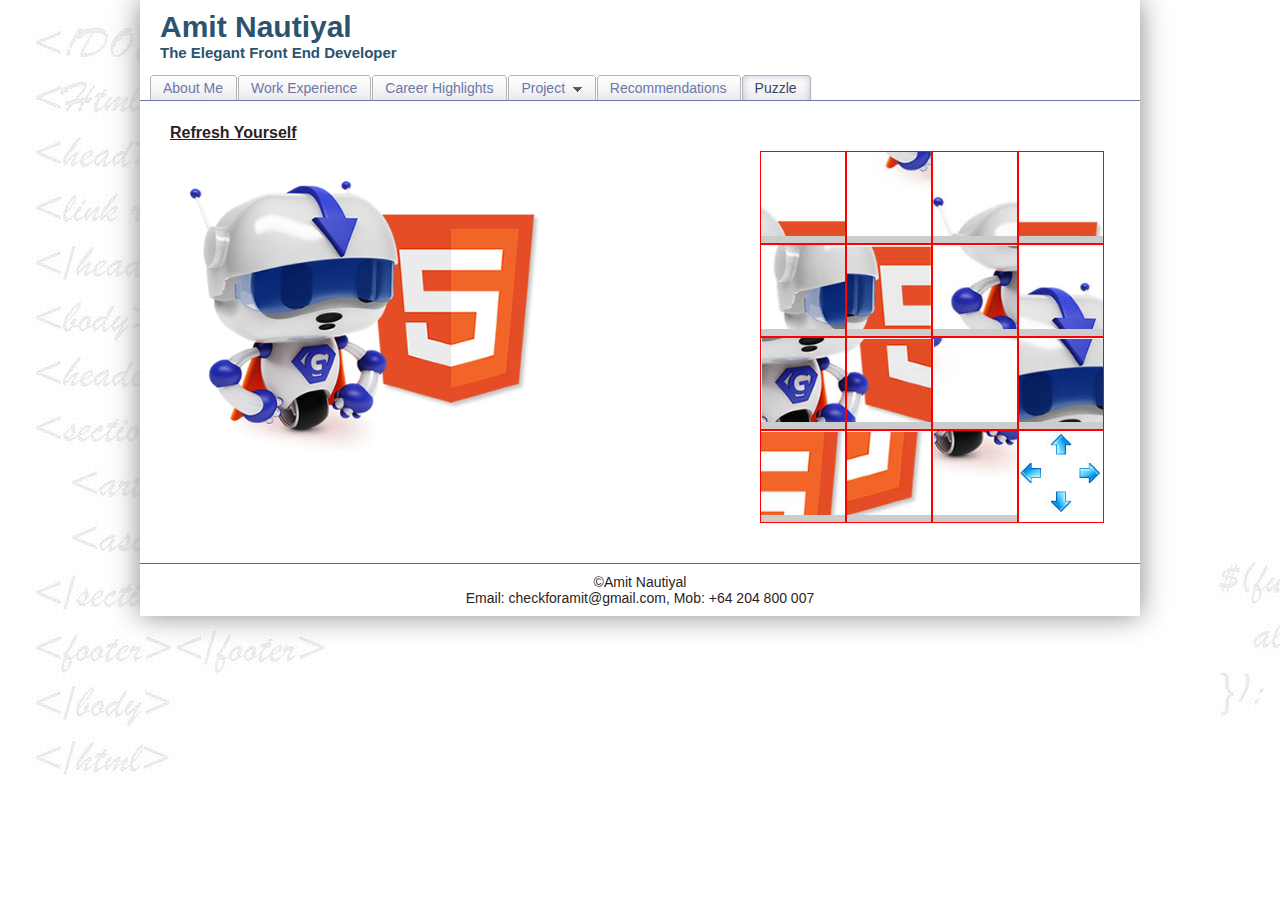
<file: puzzle(2).html>
<!DOCTYPE html>
<html lang="en">
<head>
<meta charset="utf-8">
<meta name="viewport" content="width=device-width, initial-scale=1.0">
<title>Amit Nautiyal - Front End Developer - Puzzle</title>
<meta name="keyrelwords" content="Amit Nautiyal,Amit Nautiyal front end developer,front end developer, Amit Nautiyal web developer, web developer, Amit Nautiyal web designer, web designer, best front end developer, best developer, front end developer london, experience front end developer, experience front end, front end, htnl css javascript, html,css, javascript, brilliant ltd., evon technologies, redington ltd., New Zealand, Auckland" />
<meta name="description" content="Amit Nautiyal is an elegant front end developer one can ever find, front end developer with in-depth knowledge of front end techniques and an eye for details" />
<link rel="stylesheet" type="text/css" href="jquery.lightbox-0.5.css" media="screen" />
<link rel="stylesheet" type="text/css" href="tab.css" media="screen" />
<link rel="stylesheet" type="text/css" href="main.css" media="screen" />
</head>
<body>
<div align="center">
	<div class="mainframe">
		<div class="header clearfix">
			<div class="headerTop">
				<div class="height10"></div>
				<div class="headerTopLeft">
					<div class="myName">Amit Nautiyal</div>
					<div class="punchline">The Elegant Front End Developer</div>
				</div>
				<div class="headrTopRight">
<!-- 					<div class="hearderRightTxt">Check me on&nbsp;:&nbsp;<a href="http://lnkd.in/RkJnEn" target="_blank">LinkedIn <img src="linkedIn.png" height="20" width="20" alt="LinkedIn" /></a></div>
					<div class="hearderRightTxt">Email&nbsp;&nbsp;:&nbsp;&nbsp;<a href="mailto:checkforamit@gmail.com">checkforamit@gmail.com</a></div>
					<div class="hearderRightTxt">Contact No.&nbsp;:&nbsp;+64 204 800 007</div> -->
				</div>
			</div>
			<div id="mobileMenu">
				<div id="mobileHeader"><a href="#" id="menuIcon"><img  src="menu-alt.png" alt="menu" /></a></div>
				<div id="mobileMenuDiv">
				<ul id="mobileNav">
					<li><a href="index.html"><span>About Me</span></a></li>
					<li><a href="experience.html"><span>Work Experience</span></a></li>
					<li><a href="projects.html"><span>Career Highlights</span></a></li>
					<li><a href="screenshots.html"><span>Project Gallery</span></a></li>
					<li><a href="recommend.html"><span>Recommendations</span></a></li>
					<li class="active"><a href="puzzle.html"><span>Puzzle</span></a></li>
				</ul>
			</div></div>
			<div id="mainMenu" class="height35">
				<div id="tabs4">
					<ul>
						<!-- CSS Tabs -->
						<li><a href="index.html"><span>About Me</span></a></li>
						<li><a href="experience.html"><span>Work Experience</span></a></li>
						<li><a href="projects.html"><span>Career Highlights</span></a></li>
						<li><a href="#"><span class="hasSubMenu">Project&nbsp; <img src="dropDown.gif" alt="" /></span></a>
							<ul>
								<li><a href="screenshots.html">Project Gallery</a></li>
								<li><a href="journey.html">Project Journey</a></li>
							</ul>
						</li>
						<li><a href="recommend.html"><span>Recommendations</span></a></li>
						<li id="current"><a href="puzzle.html"><span>Puzzle</span></a></li>
					</ul>
				</div>
			</div>
		</div>
		<div class="mainContainer">
			<div class="aboutusText clearfix">
				<div class="mainHeading">Refresh Yourself</div>
				<div id="sampleImage"> <img src="sample.png" /> </div>
				<div id="puzzle"  class="clearfix">
					<ul id="puzzleBlock">
						<li rel="3"><span><img src="3.jpg"  /></span></li>
						<li rel="13"><span><img src="13.jpg"  /></span></li>
						<li rel="1"><span><img src="1.jpg"  /></span></li>
						<li rel="4"><span><img src="4.jpg"  /></span></li>
						<li rel="5"><span><img src="5.jpg"  /></span></li>
						<li rel="7"><span><img src="7.jpg"  /></span></li>
						<li rel="9"><span><img src="9.jpg"  /></span></li>
						<li rel="2"><span><img src="2.jpg"  /></span></li>
						<li rel="10"><span><img src="10.jpg"  /></span></li>
						<li rel="11"><span><img src="11.jpg"  /></span></li>
						<li rel="15"><span><img src="15.jpg"  /></span></li>
						<li rel="6"><span><img src="6.jpg"  /></span></li>
						<li rel="8"><span><img src="8.jpg"  /></span></li>
						<li rel="12"><span><img src="12.jpg"  /></span></li>
						<li rel="14"><span><img src="14.jpg"  /></span></li>
						<li rel="16" class="mover"><span><img src="16.jpg"  /></span></li>
					</ul>
				</div>
			</div>
			<div class="height20 clearboth"></div>
		</div>
		<div class="footer">
			<div class="height10"></div>
			<ul>
				<li>&copy;Amit Nautiyal</li><li> Email: checkforamit@gmail.com, Mob: +64 204 800 007</li>
			</ul>
		</div>
	</div>
</div>
<script src="jquery-latest.min.js" type="text/javascript"></script>
<script>
	$(document).ready(function() {
	$(document).on('click', '#menuIcon', function() {
    		$('#mobileMenuDiv').toggle();	
	});
});
	$(document).ready(function(){
		$('#puzzleBlock li').click(function(){
			var clickedClass = $(this).attr('class');
			//alert(clickedClass);
			if((clickedClass === 'arrowRight')||(clickedClass === 'arrowLeft')||(clickedClass === 'arrowDown')||(clickedClass === 'arrowUp')){
				$('#puzzleBlock li').removeClass('mover');
				$(this).addClass('mover');
				resetBox(clickedClass);
			}else{
				alert("Sorry move is not allowed");	
			}
		});
		resetBox();
	})
	function resetBox(clickedClass){
		$('#puzzleBlock li').removeClass('arrowRight');
		$('#puzzleBlock li').removeClass('arrowLeft');
		$('#puzzleBlock li').removeClass('arrowDown');
		$('#puzzleBlock li').removeClass('arrowUp');
		var listItem = $('.mover');
		spacer = $('#puzzleBlock li').index(listItem);
		spacer =  spacer+1;
		modlusSpacer = spacer%4;
		oneLess = spacer-1;
		oneMore = spacer+1;
		fourLess = spacer-4;
		fourMore = spacer+4;
		var clickedli = clickedClass;
		if((clickedli === 'arrowRight')){
			$('#puzzleBlock li:nth-child('+spacer+')').swap('#puzzleBlock li:nth-child('+oneMore+')');
			$('#puzzleBlock li').removeClass('mover');
			$('#puzzleBlock li:nth-child('+spacer+')').addClass('mover');
		}
		else if((clickedli === 'arrowDown')){
			$('#puzzleBlock li:nth-child('+spacer+')').swap('#puzzleBlock li:nth-child('+fourMore+')');
			$('#puzzleBlock li').removeClass('mover');
			$('#puzzleBlock li:nth-child('+spacer+')').addClass('mover');
		}
		else if((clickedli === 'arrowLeft')){
			$('#puzzleBlock li:nth-child('+spacer+')').swap('#puzzleBlock li:nth-child('+oneLess+')');
			$('#puzzleBlock li').removeClass('mover');
			$('#puzzleBlock li:nth-child('+spacer+')').addClass('mover');
		}
		else if((clickedli === 'arrowUp')){
			$('#puzzleBlock li:nth-child('+spacer+')').swap('#puzzleBlock li:nth-child('+fourLess+')');
			$('#puzzleBlock li').removeClass('mover');
			$('#puzzleBlock li:nth-child('+spacer+')').addClass('mover');
		}
		$('#puzzleBlock li:nth-child('+oneLess+')').addClass('arrowRight');
		$('#puzzleBlock li:nth-child('+oneMore+')').addClass('arrowLeft');
		
		if(spacer < 17 && spacer > 4){
			$('#puzzleBlock li:nth-child('+fourLess+')').addClass('arrowDown');
		}
		if(modlusSpacer === 0){
			var counter = spacer-1;
			$('#puzzleBlock li:nth-child('+oneLess+')').addClass('arrowRight');
			$('#puzzleBlock li:nth-child('+oneMore+')').removeClass('arrowLeft');
		}
		if(spacer === 1 ||spacer === 5 ||spacer === 9 ||spacer === 13){
			var counter = spacer+1;
			$('#puzzleBlock li:nth-child('+oneMore+')').addClass('arrowLeft');
			$('#puzzleBlock li:nth-child('+oneLess+')').removeClass('arrowRight');
		}
		if(spacer > 0 && spacer < 13){
			$('#puzzleBlock li:nth-child('+fourMore+')').addClass('arrowUp');
		}	
	}
	jQuery.fn.swap = function(b){ 
		b = jQuery(b)[0]; 
		var a = this[0]; 
		var t = a.parentNode.insertBefore(document.createTextNode(''), a); 
		b.parentNode.insertBefore(a, b); 
		t.parentNode.insertBefore(b, t); 
		t.parentNode.removeChild(t); 
		return this; 
	};
</script>
</body>
</html>
</file>
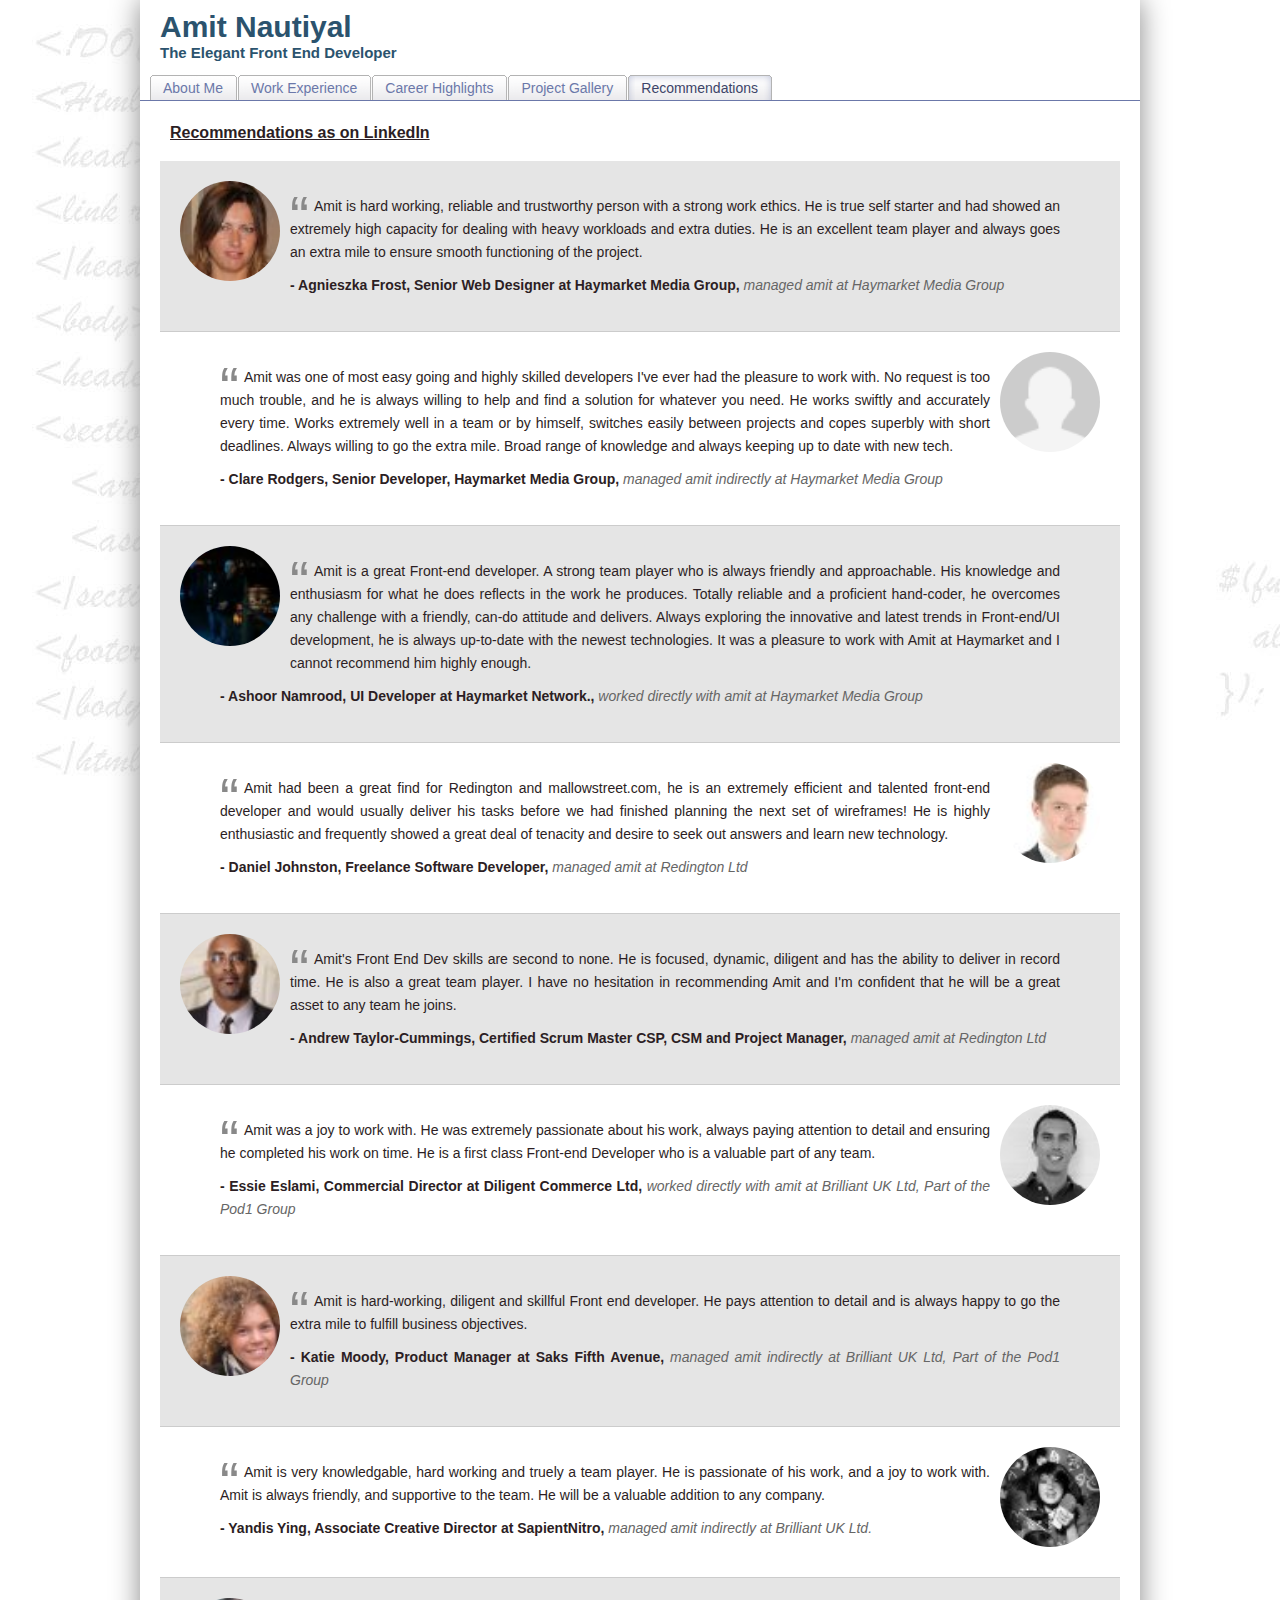
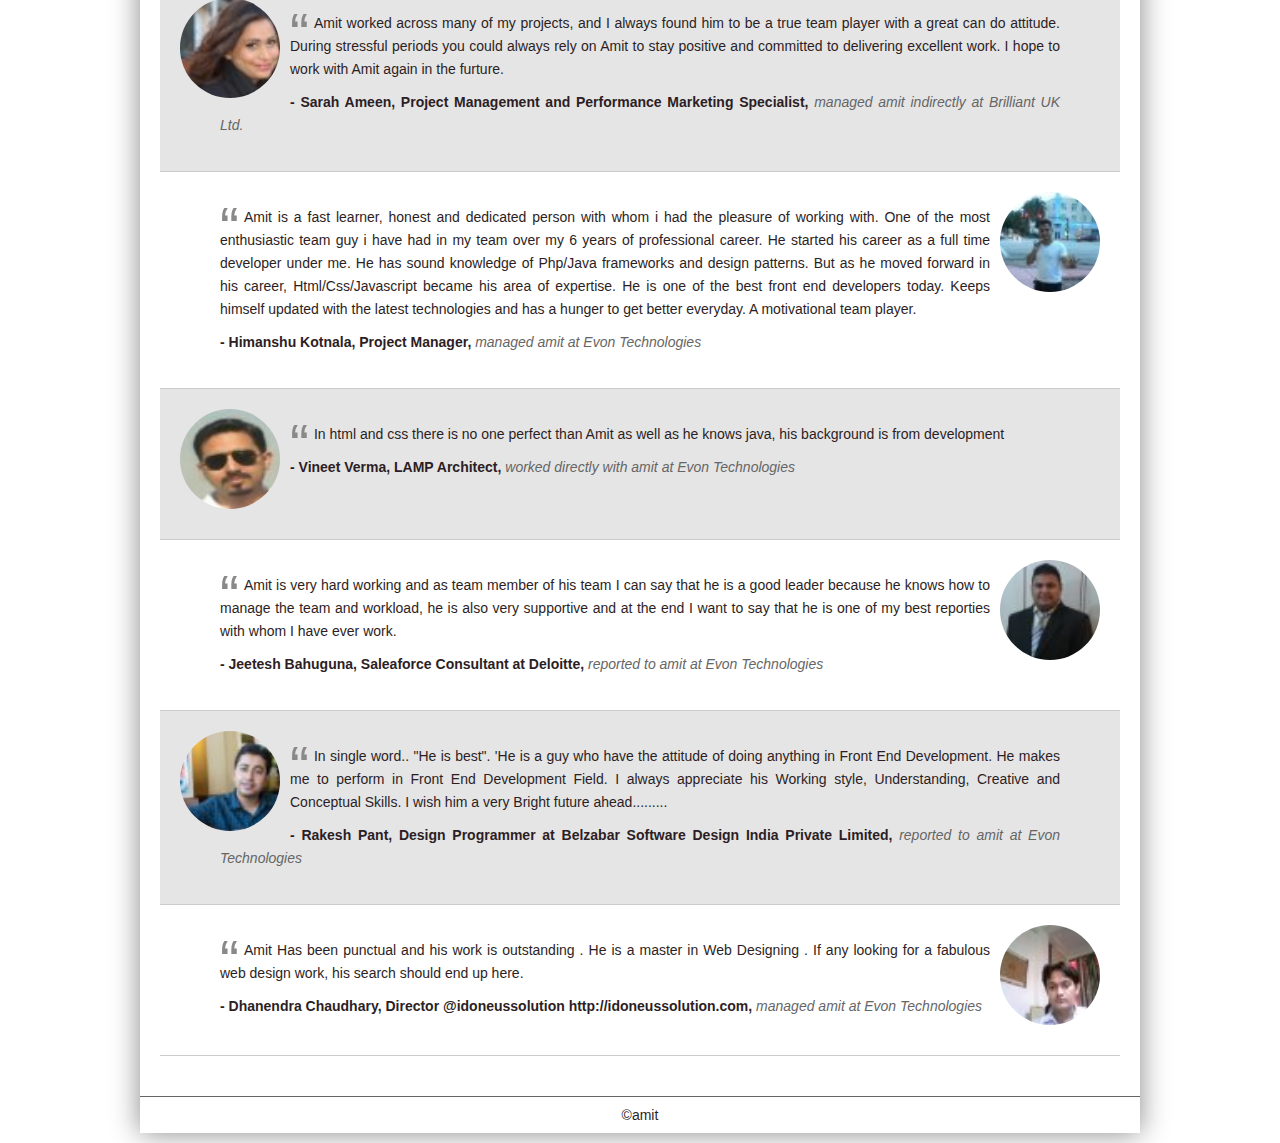
<file: recommend.html>
<!DOCTYPE html>
<html lang="en">
<head>
<meta charset="utf-8">
<meta name="viewport" content="width=device-width, initial-scale=1.0">
<title>Amit Nautiyal - Front End Developer - Recommendations</title>
<meta name="keyrelwords" content="Amit Nautiyal,Amit Nautiyal front end developer,front end developer, Amit Nautiyal web developer, web developer, Amit Nautiyal web designer, web designer, best front end developer, best developer, front end developer london, experience front end developer, experience front end, front end, htnl css javascript, html,css, javascript, brilliant ltd., evon technologies, redington ltd., New Zealand, Auckland" />
<meta name="description" content="Amit Nautiyal is an elegant front end developer one can ever find, front end developer with in-depth knowledge of front end techniques and an eye for details" />
<link rel="stylesheet" type="text/css" href="jquery.lightbox-0.5.css" media="screen" />
<link rel="stylesheet" type="text/css" href="tab.css" media="screen" />
<link rel="stylesheet" type="text/css" href="main.css" media="screen" />
</head>
<body>
<div align="center">
	<div class="mainframe">
		<div class="header clearfix">
			<div class="headerTop">
				<div class="height10"></div>
				<div class="headerTopLeft">
					<div class="myName">Amit Nautiyal</div>
					<div class="punchline">The Elegant Front End Developer</div>
				</div>
				<div class="headrTopRight">
<!-- 					<div class="hearderRightTxt">Check me on&nbsp;:&nbsp;<a href="http://lnkd.in/RkJnEn" target="_blank">LinkedIn <img src="linkedIn.png" height="20" width="20" alt="LinkedIn" /></a></div>
					<div class="hearderRightTxt">Email&nbsp;&nbsp;:&nbsp;&nbsp;<a href="mailto:checkforamit@gmail.com">checkforamit@gmail.com</a></div>
					<div class="hearderRightTxt">Contact No.&nbsp;:&nbsp;+64 204 800 007</div> -->
				</div>
			</div>
			<div id="mobileMenu">
				<div id="mobileHeader"><a href="#" id="menuIcon"><img  src="menu-alt.png" alt="menu" /></a></div>
				<div id="mobileMenuDiv">
					<ul id="mobileNav">
						<li><a href="index.html"><span>About Me</span></a></li>
						<li><a href="experience.html"><span>Work Experience</span></a></li>
						<li><a href="projects.html"><span>Career Highlights</span></a></li>
						<li><a href="screenshots.html"><span>Project Gallery</span></a></li>
						<li class="active"><a href="recommend.html"><span>Recommendations</span></a></li>
					</ul>
				</div>
			</div>
			<div id="mainMenu" class="height35">
				<div id="tabs4">
					<ul>
						<!-- CSS Tabs -->
						<li><a href="index.html"><span>About Me</span></a></li>
						<li><a href="experience.html"><span>Work Experience</span></a></li>
						<li><a href="projects.html"><span>Career Highlights</span></a></li>
						<li><a href="screenshots.html"><span>Project Gallery</li>
						<li id="current"><a href="recommend.html"><span>Recommendations</span></a></li>
					</ul>
				</div>
			</div>
		</div>
		<div class="mainContainer">
			<div class="aboutusText">
				<div class="mainHeading">Recommendations as on LinkedIn</div>
				<ul id="recommendation">
					<li>
						<img src="agnieszka.jpg" alt="" /><blockquote class="endorsement-quote"> Amit is hard working, reliable and trustworthy person with a strong work ethics. He is true self starter and had showed an extremely high capacity for dealing with heavy workloads and extra duties. 
He is an excellent team player and always goes an extra mile to ensure smooth functioning of the project.
 <span>- Agnieszka Frost, Senior Web Designer at Haymarket Media Group,<em> managed amit at Haymarket Media Group</em></span></blockquote>
					</li>
					<li>
						<img src="placeholder.png" alt="" /><blockquote class="endorsement-quote"> Amit was one of most easy going and highly skilled developers I've ever had the pleasure to work with. No request is too much trouble, and he is always willing to help and find a solution for whatever you need. He works swiftly and accurately every time. Works extremely well in a team or by himself, switches easily between projects and copes superbly with short deadlines. Always willing to go the extra mile. Broad range of knowledge and always keeping up to date with new tech.  <span>- Clare Rodgers, Senior Developer, Haymarket Media Group,<em> managed amit indirectly at Haymarket Media Group</em></span></blockquote>
					</li>
					<li>
						<img src="ash.jpg" alt="" /><blockquote class="endorsement-quote"> Amit is a great Front-end developer. A strong team player who is always friendly and approachable. His knowledge and enthusiasm for what he does reflects in the work he produces. Totally reliable and a proficient hand-coder, he overcomes any challenge with a friendly, can-do attitude and delivers. Always exploring the innovative and latest trends in Front-end/UI development, he is always up-to-date with the newest technologies. 

It was a pleasure to work with Amit at Haymarket and I cannot recommend him highly enough.  <span>- Ashoor Namrood, UI Developer at Haymarket Network.,<em> worked directly with amit at Haymarket Media Group</em></span></blockquote>
					</li>
					<li>
						<img src="dan.png" alt="" /><blockquote class="endorsement-quote">  Amit had been a great find for Redington and mallowstreet.com, he is an extremely efficient and talented front-end developer and would usually deliver his tasks before we had finished planning the next set of wireframes! He is highly enthusiastic and frequently showed a great deal of tenacity and desire to seek out answers and learn new technology.<span>- Daniel Johnston, Freelance Software Developer,<em> managed amit at Redington Ltd</em></span></blockquote>
					</li>
					<li>
						<img src="andy.jpg" alt="" /><blockquote class="endorsement-quote">  Amit's Front End Dev skills are second to none. He is focused, dynamic, diligent and has the ability to deliver in record time. He is also a great team player. 

I have no hesitation in recommending Amit and I'm confident that he will be a great asset to any team he joins.<span>- Andrew Taylor-Cummings, Certified Scrum Master CSP, CSM and Project Manager,<em> managed amit at Redington Ltd</em></span></blockquote>
					</li>
					<li>
						<img src="essies.jpg" alt="" /><blockquote class="endorsement-quote">  Amit was a joy to work with. He was extremely passionate about his work, always paying attention to detail and ensuring he completed his work on time. He is a first class Front-end Developer who is a valuable part of any team. <span>- Essie Eslami, Commercial Director at Diligent Commerce Ltd,<em> worked directly with amit at Brilliant UK Ltd, Part of the Pod1 Group</em></span></blockquote>
					</li>
					<li>
						<img src="katie.jpg" alt="" /><blockquote class="endorsement-quote"> Amit is hard-working, diligent and skillful Front end developer. He pays attention to detail and is always happy to go the extra mile to fulfill business objectives.  <span>- Katie Moody, Product Manager at Saks Fifth Avenue,<em> managed amit indirectly at Brilliant UK Ltd, Part of the Pod1 Group</em></span></blockquote>
					</li>
					<li>
						<img src="yandis.jpg" alt="" /><blockquote class="endorsement-quote"> Amit is very knowledgable, hard working and truely a team player. He is passionate of his work, and a joy to work with. Amit is always friendly, and supportive to the team. He will be a valuable addition to any company.  <span>- Yandis Ying, Associate Creative Director at SapientNitro,<em> managed amit indirectly at Brilliant UK Ltd.</em></span></blockquote>
					</li>
					<li>
						<img src="sarah.jpg" alt="" /><blockquote class="endorsement-quote"> Amit worked across many of my projects, and I always found him to be a true team player with a great can do attitude. During stressful periods you could always rely on Amit to stay positive and committed to delivering excellent work. I hope to work with Amit again in the furture.  <span>-  Sarah Ameen, Project Management and Performance Marketing Specialist,<em> managed amit indirectly at Brilliant UK Ltd.</em></span></blockquote>
					</li>
					<li>
						<img src="himanshu.jpg" alt="" /><blockquote class="endorsement-quote"> Amit is a fast learner, honest and dedicated person with whom i had the pleasure of working with. One of the most enthusiastic team guy i have had in my team over my 6 years of professional career. He started his career as a full time developer under me. He has sound knowledge of Php/Java frameworks and design patterns. But as he moved forward in his career, Html/Css/Javascript became his area of expertise. He is one of the best front end developers today. Keeps himself updated with the latest technologies and has a hunger to get better everyday. A motivational team player.  <span>- Himanshu Kotnala, Project Manager,<em> managed amit at Evon Technologies</em></span></blockquote>
					</li>
					<li>
						<img src="vineet.jpg" alt="" /><blockquote class="endorsement-quote"> In html and css there is no one perfect than Amit as well as he knows java, his background is from development  <span>- Vineet Verma, LAMP Architect,<em> worked directly with amit at Evon Technologies</em></span></blockquote>
					</li>
					<li>
						<img src="jitesh.jpg" alt="" /><blockquote class="endorsement-quote">  Amit is very hard working and as team member of his team I can say that he is a good leader because he knows how to manage the team and workload, he is also very supportive and at the end I want to say that he is one of my best reporties with whom I have ever work.<span> - Jeetesh Bahuguna, Saleaforce Consultant at Deloitte,<em> reported to amit at Evon Technologies </em></span></blockquote>
					</li>
					<li>
						<img src="rakesh.jpg" alt="" /><blockquote class="endorsement-quote"> In single word.. "He is best".

'He is a guy who have the attitude of doing anything in Front End Development. He makes me to perform in Front End Development Field. I always appreciate his Working style, Understanding, Creative and Conceptual Skills. 

I wish him a very Bright future ahead.........  <span>- Rakesh Pant, Design Programmer at Belzabar Software Design India Private Limited,<em> reported to amit at Evon Technologies</em></span></blockquote>
					</li><li>
						<img src="chaudhry.jpg" alt="" /><blockquote class="endorsement-quote"> Amit Has been punctual and his work is outstanding . 

He is a master in Web Designing . If any looking for a fabulous web design work, his search should end up here.  <span>- Dhanendra Chaudhary, Director @idoneussolution http://idoneussolution.com,<em> managed amit at Evon Technologies</em></span></blockquote>
					</li>
				</ul>
			</div>
			<div class="height20"></div>
		</div>
		<div class="footer">
			<div class="height10"></div>
			<ul>
				<li>&copy;amit</li>
			</ul>
		</div>
	</div>
</div>
<script src="jquery-latest.min.js" type="text/javascript"></script>
<script>
$(document).ready(function() {
	$(document).on('click', '#menuIcon', function() {
    		$('#mobileMenuDiv').toggle();	
	});
});
</script>
</body>
</html>
</file>
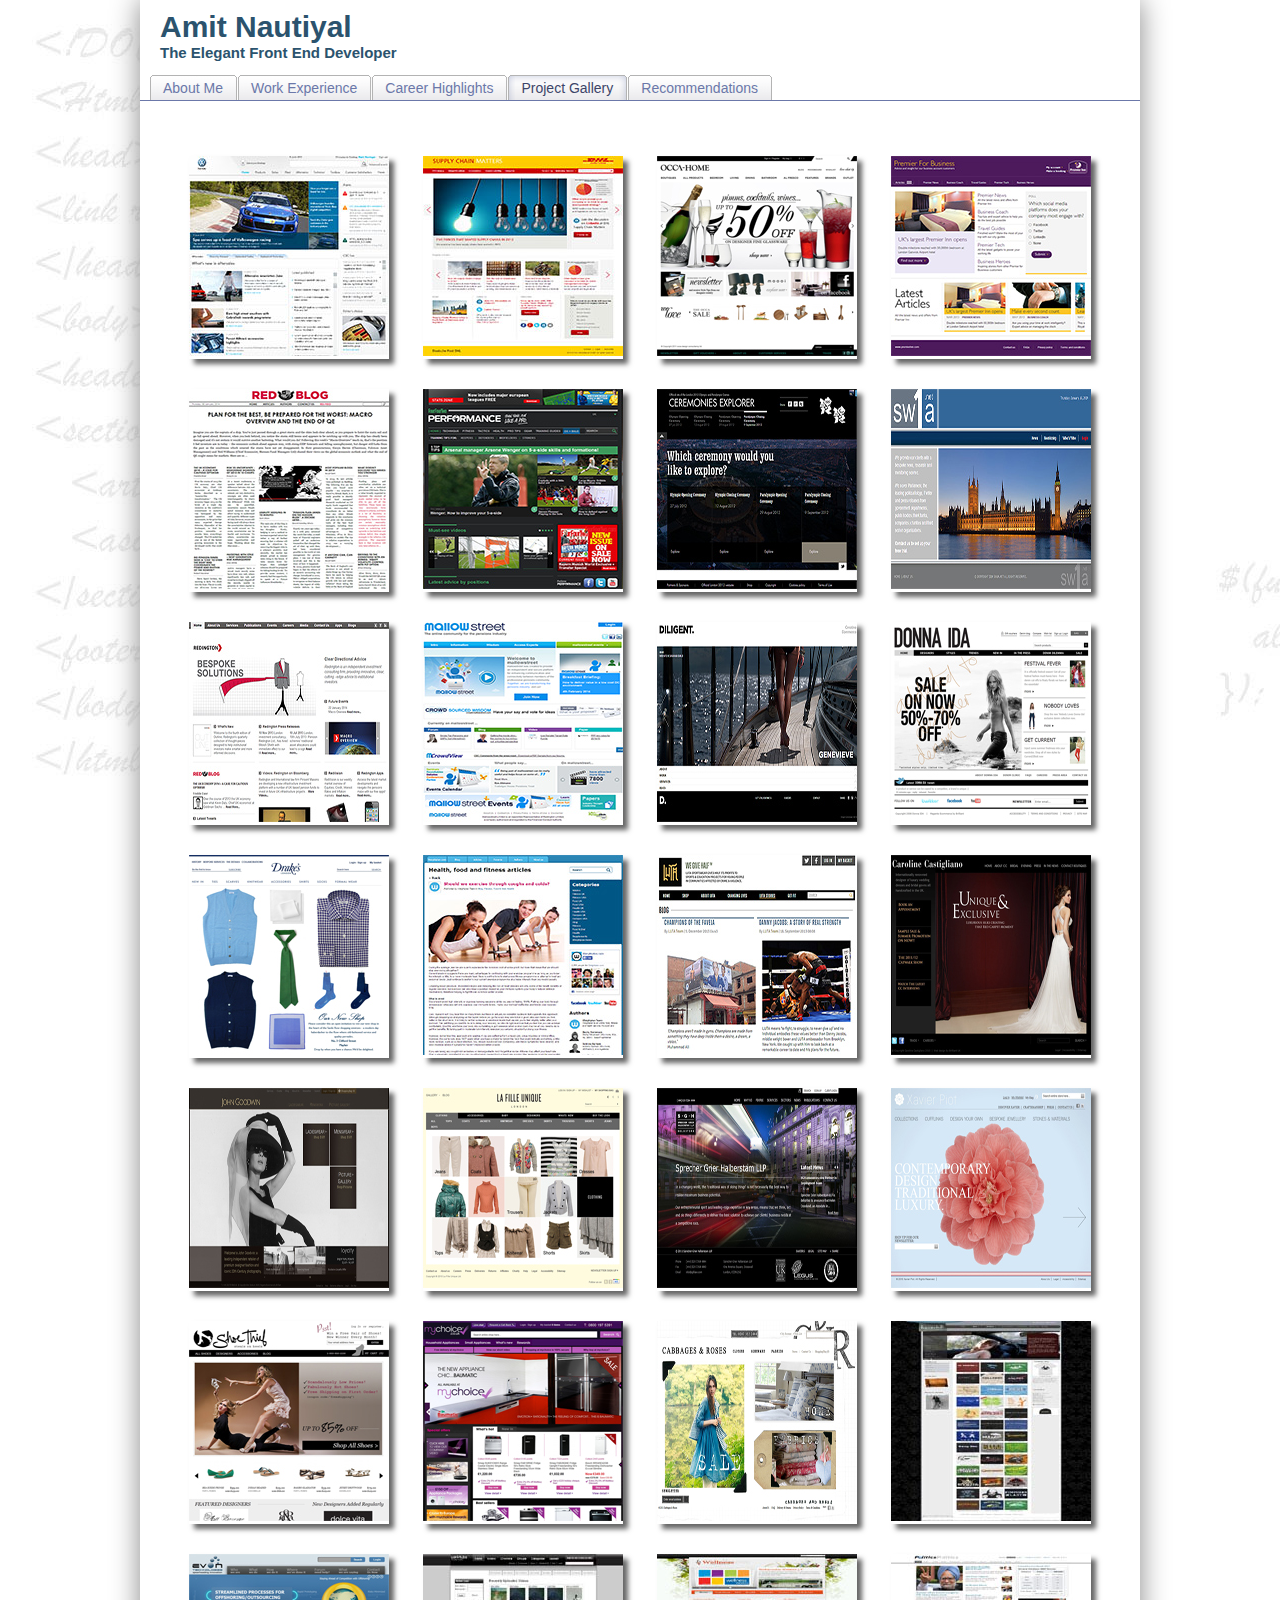
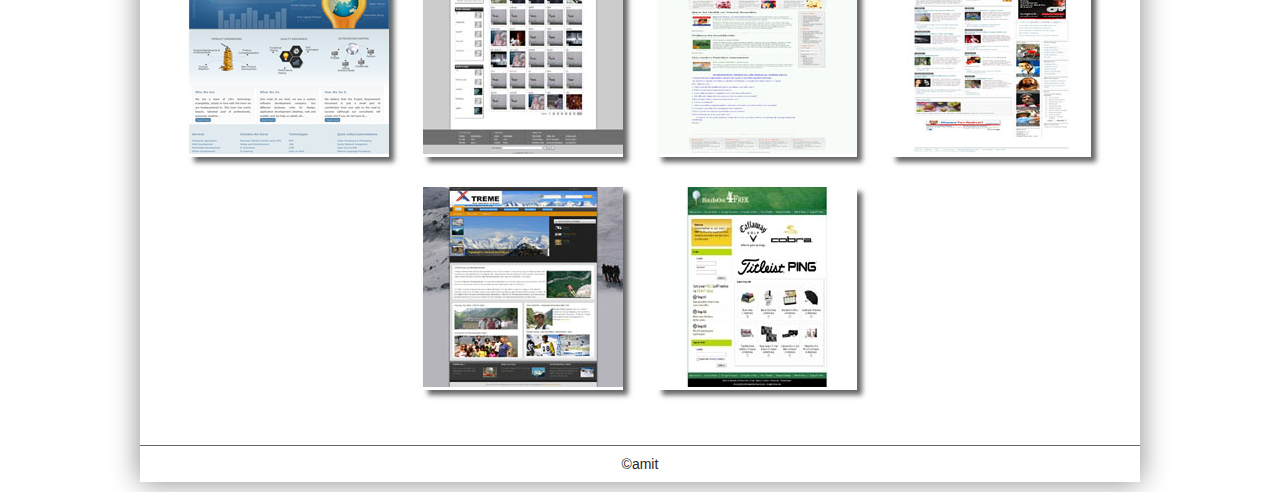
<file: screenshots.html>
<!DOCTYPE html>
<html lang="en">
<head>
<meta charset="utf-8">
<meta name="viewport" content="width=device-width, initial-scale=1.0">
<title>Amit Nautiyal - Front End Developer - Projects Gallery</title>
<meta name="keyrelwords" content="Amit Nautiyal,Amit Nautiyal front end developer,front end developer, Amit Nautiyal web developer, web developer, Amit Nautiyal web designer, web designer, best front end developer, best developer, front end developer london, experience front end developer, experience front end, front end, htnl css javascript, html,css, javascript, brilliant ltd., evon technologies, redington ltd., New Zealand, Auckland" />
<meta name="description" content="Amit Nautiyal is an elegant front end developer one can ever find, front end developer with in-depth knowledge of front end techniques and an eye for details" />
<link rel="stylesheet" type="text/css" href="jquery.lightbox-0.5.css" media="screen" />
<link rel="stylesheet" type="text/css" href="tab.css" media="screen" />
<link rel="stylesheet" type="text/css" href="main.css" media="screen" />
</head>
<body>
<div align="center">
	<div class="mainframe">
		<div class="header clearfix">
			<div class="headerTop">
				<div class="height10"></div>
				<div class="headerTopLeft">
					<div class="myName">Amit Nautiyal</div>
					<div class="punchline">The Elegant Front End Developer</div>
				</div>
				<div class="headrTopRight">
<!-- 					<div class="hearderRightTxt">Check me on&nbsp;:&nbsp;<a href="http://lnkd.in/RkJnEn" target="_blank">LinkedIn <img src="linkedIn.png" height="20" width="20" alt="LinkedIn" /></a></div>
					<div class="hearderRightTxt">Email&nbsp;&nbsp;:&nbsp;&nbsp;<a href="mailto:checkforamit@gmail.com">checkforamit@gmail.com</a></div>
					<div class="hearderRightTxt">Contact No.&nbsp;:&nbsp;+64 204 800 007</div> -->
				</div>
			</div>
			<div id="mobileMenu">
				<div id="mobileHeader"><a href="#" id="menuIcon"><img  src="menu-alt.png" alt="menu" /></a></div>
				<div id="mobileMenuDiv">
					<ul id="mobileNav">
						<li><a href="index.html"><span>About Me</span></a></li>
						<li><a href="experience.html"><span>Work Experience</span></a></li>
						<li><a href="projects.html"><span>Career Highlights</span></a></li>
						<li class="active"><a href="screenshots.html"><span>Project Gallery</span></a></li>
						<li><a href="recommend.html"><span>Recommendations</span></a></li>
					</ul>
				</div>
			</div>
			<div id="mainMenu" class="height35">
				<div id="tabs4">
					<ul>
						<!-- CSS Tabs -->
						<li><a href="index.html"><span>About Me</span></a></li>
						<li><a href="experience.html"><span>Work Experience</span></a></li>
						<li><a href="projects.html"><span>Career Highlights</span></a></li>
						<li id="current"><a href="screenshots.html"><span>Project Gallery</li>
						<li><a href="recommend.html"><span>Recommendations</span></a></li>
					</ul>
				</div>
			</div>
		</div>
		<div class="mainContainer">
			<div class="height10"></div>
			<div id="gallery">
				<ul>
					<li> <a href="vw.jpg" title="Desktop Application for Volkswagen, Audi, Seat, Skoda"> <img src="vw-Thumb.jpg" width="200" height="200" alt="" /> </a> </li>
					<li> <a href="dhl.jpg" title="https://www.dhlsupplychainmatters.dhl.com"> <img src="dhl-Thumb.jpg" width="200" height="200" alt="" /> </a> </li>
					<li> <a href="occa.jpg" title="http://www.occa-home.co.uk/"> <img src="occa - Thumb.jpg" width="200" height="200" alt="" /> </a> </li>
					<li> <a href="premier.jpg" title="http://www.premierforbusiness.com/"> <img src="premier-Thumb.jpg" width="200" height="200" alt="" /> </a> </li>
					<li> <a href="redBlog.jpg" title="http://blog.redington.co.uk/"> <img src="redBlog-Thumb.jpg" width="200" height="200" alt="" /> </a> </li>
					<li> <a href="442.jpg" title="http://fourfourtwo.com/"> <img src="442-Thumb.jpg" width="200" height="200" alt="" /> </a> </li>
					<li> <a href="olympic.jpg" title="Olympic Ceremonies Explorer - http://exploretheceremonies.tumblr.com/"> <img src="olympic-Thumb.jpg" width="200" height="200" alt="" /> </a> </li>
					<li> <a href="sw1a.jpg" title="http://sw1a.net"> <img src="sw1a-Thumb.jpg" width="200" height="200" alt="" /> </a> </li>
					<li> <a href="redington.jpg" title="http://www.redington.co.uk"> <img src="redington-Thumb.jpg" width="200" height="200" alt="" /> </a> </li>
					<li> <a href="mallow.jpg" title="http://www.mallowstreet.com"> <img src="mallow-Thumb.jpg" width="200" height="200" alt="" /> </a> </li>
					<li> <a href="deligent.jpg" title=""> <img src="deligent-Thumb.jpg" width="200" height="200" alt="" /> </a> </li>
					<li> <a href="donna.jpg" title="http://www.donnaida.com/"> <img src="donna - Thumb.jpg" width="200" height="200" alt="" /> </a> </li>
					<li> <a href="drakes.jpg" title="http://www.drakes-london.com"> <img src="drakes - Thumb.jpg" width="200" height="200" alt="" /> </a> </li>
					<li> <a href="weightplan.jpg" title="http://blog.weightplan.com"> <img src="weightplan-Thumb.jpg" width="200" height="200" alt="" /> </a> </li>
					<li> <a href="luta.jpg" title="http://www.luta.co.uk/luta-stories"> <img src="luta-Thumb.jpg" width="200" height="200" alt="" /> </a> </li>
					<li> <a href="caroline.jpg" title="http://carolinecastigliano.co.uk/"> <img src="caroline - Thumb.jpg" width="200" height="200" alt="" /> </a> </li>
					<li> <a href="john.jpg" title="http://www.johngoodwin-online.com/"> <img src="john - Thumb.jpg" width="200" height="200" alt="" /> </a> </li>
					<li> <a href="la.jpg" title="http://www.la-fille-unique.com"> <img src="la - Thumb.jpg" width="200" height="200" alt="" /> </a> </li>
					<li> <a href="sgh.jpg" title="http://www.sghlaw.com/"> <img src="sgh - Thumb.jpg" width="200" height="200" alt="" /> </a> </li>
					<li> <a href="xaviour.jpg" title="http://www.xavierpiot.com/"> <img src="xaviour - Thumb.jpg" width="200" height="200" alt="" /> </a> </li>
					<li> <a href="shoe.jpg" title="http://www.shoethief.com/"> <img src="shoe - Thumb.jpg" width="200" height="200" alt="" /> </a> </li>
					<li> <a href="mychoice.jpg" title="http://www.mychoice.co.uk/"> <img src="mychoice - Thumb.jpg" width="200" height="200" alt="" /> </a> </li>
					<li> <a href="cabbages.jpg" title="http://www.cabbagesandroses.com/"> <img src="cabbages - Thumb.jpg" width="200" height="200" alt="" /> </a> </li>
					<li> <a href="image1.jpg" title="www.haverhillco.com"> <img src="thumb_image1.jpg" width="200" height="200" alt="" /> </a> </li>
					<li> <a href="evon.jpg" title="www.evontech.com"> <img src="evon - Thumb.jpg" width="200" height="200" alt="" /> </a> </li>
					<li> <a href="image4.jpg" title="www.yanktube.com"> <img src="thumb_image4.jpg" width="200" height="200" alt="" /> </a> </li>
					<!-- <li> <a href="image5.jpg" title="http://moneytalks.tv/"> <img src="thumb_image5.jpg" width="200" height="200" alt="" /> </a> </li> --> 
					<!-- <li> <a href="image6.jpg" title="www.bigtits.com"> <img src="thumb_image6.jpg" width="200" height="200" alt="" /> </a> </li> -->
					<li> <a href="image11.jpg" title="http://www.wellnessmission4u.com/"> <img src="thumb_image11.jpg" width="200" height="200" alt="" /> </a> </li>
					<li> <a href="image12.jpg" title="http://www.politics.org.in/"> <img src="thumb_image12.jpg" width="200" height="200" alt="" /> </a> </li>
					<li> <a href="image10.jpg" title="http://www.politics.org.in/"> <img src="thumb_image10.jpg" width="200" height="200" alt="" /> </a> </li>
					<li> <a href="image7.jpg" title="http://www.politics.org.in/"> <img src="thumb_image7.jpg" width="200" height="200" alt="" /> </a> </li>
				</ul>
			</div>
			<div id="mobileGallery">
				<ul>
					<li> <img src="vw-Thumb.jpg" width="200" height="200" alt="" /></li>
					<li> <img src="dhl-Thumb.jpg" width="200" height="200" alt="" /></li>
					<li> <img src="occa - Thumb.jpg" width="200" height="200" alt="" /></li>
					<li> <img src="premier-Thumb.jpg" width="200" height="200" alt="" /></li>
					<li> <img src="redBlog-Thumb.jpg" width="200" height="200" alt="" /></li>
					<li> <img src="442-Thumb.jpg" width="200" height="200" alt="" /></li>
					<li> <img src="olympic-Thumb.jpg" width="200" height="200" alt="" /></li>
					<li> <img src="sw1a-Thumb.jpg" width="200" height="200" alt="" /></li>
					<li> <img src="redington-Thumb.jpg" width="200" height="200" alt="" /></li>
					<li> <img src="mallow-Thumb.jpg" width="200" height="200" alt="" /></li>
					<li> <img src="deligent-Thumb.jpg" width="200" height="200" alt="" /></li>
					<li> <img src="donna - Thumb.jpg" width="200" height="200" alt="" /></li>
					<li> <img src="drakes - Thumb.jpg" width="200" height="200" alt="" /></li>
					<li> <img src="weightplan-Thumb.jpg" width="200" height="200" alt="" /></li>
					<li> <img src="luta-Thumb.jpg" width="200" height="200" alt="" /></li>
					<li> <img src="caroline - Thumb.jpg" width="200" height="200" alt="" /></li>
					<li> <img src="john - Thumb.jpg" width="200" height="200" alt="" /></li>
					<li> <img src="la - Thumb.jpg" width="200" height="200" alt="" /></li>
					<li> <img src="sgh - Thumb.jpg" width="200" height="200" alt="" /></li>
					<li> <img src="xaviour - Thumb.jpg" width="200" height="200" alt="" /></li>
					<li> <img src="shoe - Thumb.jpg" width="200" height="200" alt="" /></li>
					<li> <img src="mychoice - Thumb.jpg" width="200" height="200" alt="" /></li>
					<li> <img src="cabbages - Thumb.jpg" width="200" height="200" alt="" /></li>
					<li> <img src="thumb_image1.jpg" width="200" height="200" alt="" /></li>
					<li> <img src="evon - Thumb.jpg" width="200" height="200" alt="" /></li>
					<li> <img src="thumb_image4.jpg" width="200" height="200" alt="" /></li>
					<!-- <li> <img src="thumb_image5.jpg" width="200" height="200" alt="" /></li> --> 
					<!-- <li> <img src="thumb_image6.jpg" width="200" height="200" alt="" /></li> -->
					<li> <img src="thumb_image11.jpg" width="200" height="200" alt="" /></li>
					<li> <img src="thumb_image12.jpg" width="200" height="200" alt="" /></li>
					<li> <img src="thumb_image10.jpg" width="200" height="200" alt="" /></li>
					<li> <img src="thumb_image7.jpg" width="200" height="200" alt="" /></li>
				</ul>
			</div>
			<div class="height10"></div>
		</div>
		<div class="footer">
			<div class="height10"></div>
			<ul>
				<li>&copy;amit</li>
			</ul>
		</div>
	</div>
</div>
<script src="jquery-latest.min.js" type="text/javascript"></script>
<script>



$(document).ready(function() {
	$(document).on('click', '#menuIcon', function() {
    		$('#mobileMenuDiv').toggle();	
	});
});


/**
 * jQuery lightBox plugin
 * This jQuery plugin was inspired and based on Lightbox 2 by Lokesh Dhakar (http://www.huddletogether.com/projects/lightbox2/)
 * and adapted to me for use like a plugin from jQuery.
 * @name jquery-lightbox-0.5.js
 * @author Leandro Vieira Pinho - http://leandrovieira.com
 * @version 0.5
 * @date April 11, 2008
 * @category jQuery plugin
 * @copyright (c) 2008 Leandro Vieira Pinho (leandrovieira.com)
 * @license CCAttribution-ShareAlike 2.5 Brazil - http://creativecommons.org/licenses/by-sa/2.5/br/deed.en_US
 * @example Visit http://leandrovieira.com/projects/jquery/lightbox/ for more informations about this jQuery plugin
 */

// Offering a Custom Alias suport - More info: http://docs.jquery.com/Plugins/Authoring#Custom_Alias
(function($) {
	/**
	 * $ is an alias to jQuery object
	 *
	 */
	$.fn.lightBox = function(settings) {
		// Settings to configure the jQuery lightBox plugin how you like
		settings = jQuery.extend({
			// Configuration related to overlay
			overlayBgColor: 		'#000',		// (string) Background color to overlay; inform a hexadecimal value like: #RRGGBB. Where RR, GG, and BB are the hexadecimal values for the red, green, and blue values of the color.
			overlayOpacity:			0.8,		// (integer) Opacity value to overlay; inform: 0.X. Where X are number from 0 to 9
			// Configuration related to navigation
			fixedNavigation:		false,		// (boolean) Boolean that informs if the navigation (next and prev button) will be fixed or not in the interface.
			// Configuration related to images
			imageLoading:			'lightbox-ico-loading.gif',		// (string) Path and the name of the loading icon
			imageBtnPrev:			'lightbox-btn-prev.gif',			// (string) Path and the name of the prev button image
			imageBtnNext:			'lightbox-btn-next.gif',			// (string) Path and the name of the next button image
			imageBtnClose:			'lightbox-btn-close.gif',		// (string) Path and the name of the close btn
			imageBlank:				'lightbox-blank.gif',			// (string) Path and the name of a blank image (one pixel)
			// Configuration related to container image box
			containerBorderSize:	10,			// (integer) If you adjust the padding in the CSS for the container, #lightbox-container-image-box, you will need to update this value
			containerResizeSpeed:	400,		// (integer) Specify the resize duration of container image. These number are miliseconds. 400 is default.
			// Configuration related to texts in caption. For example: Image 2 of 8. You can alter either "Image" and "of" texts.
			txtImage:				'Image',	// (string) Specify text "Image"
			txtOf:					'of',		// (string) Specify text "of"
			// Configuration related to keyboard navigation
			keyToClose:				'c',		// (string) (c = close) Letter to close the jQuery lightBox interface. Beyond this letter, the letter X and the SCAPE key is used to.
			keyToPrev:				'p',		// (string) (p = previous) Letter to show the previous image
			keyToNext:				'n',		// (string) (n = next) Letter to show the next image.
			// Don´t alter these variables in any way
			imageArray:				[],
			activeImage:			0
		},settings);
		// Caching the jQuery object with all elements matched
		var jQueryMatchedObj = this; // This, in this context, refer to jQuery object
		/**
		 * Initializing the plugin calling the start function
		 *
		 * @return boolean false
		 */
		function _initialize() {
			_start(this,jQueryMatchedObj); // This, in this context, refer to object (link) which the user have clicked
			return false; // Avoid the browser following the link
		}
		/**
		 * Start the jQuery lightBox plugin
		 *
		 * @param object objClicked The object (link) whick the user have clicked
		 * @param object jQueryMatchedObj The jQuery object with all elements matched
		 */
		function _start(objClicked,jQueryMatchedObj) {
			// Hime some elements to avoid conflict with overlay in IE. These elements appear above the overlay.
			$('embed, object, select').css({ 'visibility' : 'hidden' });
			// Call the function to create the markup structure; style some elements; assign events in some elements.
			_set_interface();
			// Unset total images in imageArray
			settings.imageArray.length = 0;
			// Unset image active information
			settings.activeImage = 0;
			// We have an image set? Or just an image? Let´s see it.
			if ( jQueryMatchedObj.length == 1 ) {
				settings.imageArray.push(new Array(objClicked.getAttribute('href'),objClicked.getAttribute('title')));
			} else {
				// Add an Array (as many as we have), with href and title atributes, inside the Array that storage the images references		
				for ( var i = 0; i < jQueryMatchedObj.length; i++ ) {
					settings.imageArray.push(new Array(jQueryMatchedObj[i].getAttribute('href'),jQueryMatchedObj[i].getAttribute('title')));
				}
			}
			while ( settings.imageArray[settings.activeImage][0] != objClicked.getAttribute('href') ) {
				settings.activeImage++;
			}
			// Call the function that prepares image exibition
			_set_image_to_view();
		}
		/**
		 * Create the jQuery lightBox plugin interface
		 *
		 * The HTML markup will be like that:
			<div id="jquery-overlay"></div>
			<div id="jquery-lightbox">
				<div id="lightbox-container-image-box">
					<div id="lightbox-container-image">
						<img src="../fotos/XX.jpg" id="lightbox-image">
						<div id="lightbox-nav">
							<a href="#" id="lightbox-nav-btnPrev"></a>
							<a href="#" id="lightbox-nav-btnNext"></a>
						</div>
						<div id="lightbox-loading">
							<a href="#" id="lightbox-loading-link">
								<img src="../images/lightbox-ico-loading.gif">
							</a>
						</div>
					</div>
				</div>
				<div id="lightbox-container-image-data-box">
					<div id="lightbox-container-image-data">
						<div id="lightbox-image-details">
							<span id="lightbox-image-details-caption"></span>
							<span id="lightbox-image-details-currentNumber"></span>
						</div>
						<div id="lightbox-secNav">
							<a href="#" id="lightbox-secNav-btnClose">
								<img src="../images/lightbox-btn-close.gif">
							</a>
						</div>
					</div>
				</div>
			</div>
		 *
		 */
		function _set_interface() {
			// Apply the HTML markup into body tag
			$('body').append('<div id="jquery-overlay"></div><div id="jquery-lightbox"><div id="lightbox-container-image-box"><div id="lightbox-container-image"><img id="lightbox-image"><div style="" id="lightbox-nav"><a href="#" id="lightbox-nav-btnPrev"></a><a href="#" id="lightbox-nav-btnNext"></a></div><div id="lightbox-loading"><a href="#" id="lightbox-loading-link"><img src="' + settings.imageLoading + '"></a></div></div></div><div id="lightbox-container-image-data-box"><div id="lightbox-container-image-data"><div id="lightbox-image-details"><span id="lightbox-image-details-caption"></span><span id="lightbox-image-details-currentNumber"></span></div><div id="lightbox-secNav"><a href="#" id="lightbox-secNav-btnClose"><img src="' + settings.imageBtnClose + '"></a></div></div></div></div>');	
			// Get page sizes
			var arrPageSizes = ___getPageSize();
			// Style overlay and show it
			$('#jquery-overlay').css({
				backgroundColor:	settings.overlayBgColor,
				opacity:			settings.overlayOpacity,
				width:				arrPageSizes[0],
				height:				arrPageSizes[1]
			}).fadeIn();
			// Get page scroll
			var arrPageScroll = ___getPageScroll();
			// Calculate top and left offset for the jquery-lightbox div object and show it
			$('#jquery-lightbox').css({
				top:	arrPageScroll[1] + (arrPageSizes[3] / 10),
				left:	arrPageScroll[0]
			}).show();
			// Assigning click events in elements to close overlay
			$('#jquery-overlay,#jquery-lightbox').click(function() {
				_finish();									
			});
			// Assign the _finish function to lightbox-loading-link and lightbox-secNav-btnClose objects
			$('#lightbox-loading-link,#lightbox-secNav-btnClose').click(function() {
				_finish();
				return false;
			});
			// If window was resized, calculate the new overlay dimensions
			$(window).resize(function() {
				// Get page sizes
				var arrPageSizes = ___getPageSize();
				// Style overlay and show it
				$('#jquery-overlay').css({
					width:		arrPageSizes[0],
					height:		arrPageSizes[1]
				});
				// Get page scroll
				var arrPageScroll = ___getPageScroll();
				// Calculate top and left offset for the jquery-lightbox div object and show it
				$('#jquery-lightbox').css({
					top:	arrPageScroll[1] + (arrPageSizes[3] / 10),
					left:	arrPageScroll[0]
				});
			});
		}
		/**
		 * Prepares image exibition; doing a image´s preloader to calculate it´s size
		 *
		 */
		function _set_image_to_view() { // show the loading
			// Show the loading
			$('#lightbox-loading').show();
			if ( settings.fixedNavigation ) {
				$('#lightbox-image,#lightbox-container-image-data-box,#lightbox-image-details-currentNumber').hide();
			} else {
				// Hide some elements
				$('#lightbox-image,#lightbox-nav,#lightbox-nav-btnPrev,#lightbox-nav-btnNext,#lightbox-container-image-data-box,#lightbox-image-details-currentNumber').hide();
			}
			// Image preload process
			var objImagePreloader = new Image();
			objImagePreloader.onload = function() {
				$('#lightbox-image').attr('src',settings.imageArray[settings.activeImage][0]);
				// Perfomance an effect in the image container resizing it
				_resize_container_image_box(objImagePreloader.width,objImagePreloader.height);
				//	clear onLoad, IE behaves irratically with animated gifs otherwise
				objImagePreloader.onload=function(){};
			};
			objImagePreloader.src = settings.imageArray[settings.activeImage][0];
		};
		/**
		 * Perfomance an effect in the image container resizing it
		 *
		 * @param integer intImageWidth The image´s width that will be showed
		 * @param integer intImageHeight The image´s height that will be showed
		 */
		function _resize_container_image_box(intImageWidth,intImageHeight) {
			// Get current width and height
			var intCurrentWidth = $('#lightbox-container-image-box').width();
			var intCurrentHeight = $('#lightbox-container-image-box').height();
			// Get the width and height of the selected image plus the padding
			var intWidth = (intImageWidth + (settings.containerBorderSize * 2)); // Plus the image´s width and the left and right padding value
			var intHeight = (intImageHeight + (settings.containerBorderSize * 2)); // Plus the image´s height and the left and right padding value
			// Diferences
			var intDiffW = intCurrentWidth - intWidth;
			var intDiffH = intCurrentHeight - intHeight;
			// Perfomance the effect
			$('#lightbox-container-image-box').animate({ width: intWidth, height: intHeight },settings.containerResizeSpeed,function() { _show_image(); });
			if ( ( intDiffW == 0 ) && ( intDiffH == 0 ) ) {
				if ( $.browser.msie ) {
					___pause(250);
				} else {
					___pause(100);	
				}
			} 
			$('#lightbox-container-image-data-box').css({ width: intImageWidth });
			$('#lightbox-nav-btnPrev,#lightbox-nav-btnNext').css({ height: intImageHeight + (settings.containerBorderSize * 2) });
		};
		/**
		 * Show the prepared image
		 *
		 */
		function _show_image() {
			$('#lightbox-loading').hide();
			$('#lightbox-image').fadeIn(function() {
				_show_image_data();
				_set_navigation();
			});
			_preload_neighbor_images();
		};
		/**
		 * Show the image information
		 *
		 */
		function _show_image_data() {
			$('#lightbox-container-image-data-box').slideDown('fast');
			$('#lightbox-image-details-caption').hide();
			if ( settings.imageArray[settings.activeImage][1] ) {
				$('#lightbox-image-details-caption').html(settings.imageArray[settings.activeImage][1]).show();
			}
			// If we have a image set, display 'Image X of X'
			if ( settings.imageArray.length > 1 ) {
				$('#lightbox-image-details-currentNumber').html(settings.txtImage + ' ' + ( settings.activeImage + 1 ) + ' ' + settings.txtOf + ' ' + settings.imageArray.length).show();
			}		
		}
		/**
		 * Display the button navigations
		 *
		 */
		function _set_navigation() {
			$('#lightbox-nav').show();

			// Instead to define this configuration in CSS file, we define here. And it´s need to IE. Just.
			$('#lightbox-nav-btnPrev,#lightbox-nav-btnNext').css({ 'background' : 'transparent url(' + settings.imageBlank + ') no-repeat' });
			
			// Show the prev button, if not the first image in set
			if ( settings.activeImage != 0 ) {
				if ( settings.fixedNavigation ) {
					$('#lightbox-nav-btnPrev').css({ 'background' : 'url(' + settings.imageBtnPrev + ') left 15% no-repeat' })
						.unbind()
						.bind('click',function() {
							settings.activeImage = settings.activeImage - 1;
							_set_image_to_view();
							return false;
						});
				} else {
					// Show the images button for Next buttons
					$('#lightbox-nav-btnPrev').unbind().hover(function() {
						$(this).css({ 'background' : 'url(' + settings.imageBtnPrev + ') left 15% no-repeat' });
					},function() {
						$(this).css({ 'background' : 'transparent url(' + settings.imageBlank + ') no-repeat' });
					}).show().bind('click',function() {
						settings.activeImage = settings.activeImage - 1;
						_set_image_to_view();
						return false;
					});
				}
			}
			
			// Show the next button, if not the last image in set
			if ( settings.activeImage != ( settings.imageArray.length -1 ) ) {
				if ( settings.fixedNavigation ) {
					$('#lightbox-nav-btnNext').css({ 'background' : 'url(' + settings.imageBtnNext + ') right 15% no-repeat' })
						.unbind()
						.bind('click',function() {
							settings.activeImage = settings.activeImage + 1;
							_set_image_to_view();
							return false;
						});
				} else {
					// Show the images button for Next buttons
					$('#lightbox-nav-btnNext').unbind().hover(function() {
						$(this).css({ 'background' : 'url(' + settings.imageBtnNext + ') right 15% no-repeat' });
					},function() {
						$(this).css({ 'background' : 'transparent url(' + settings.imageBlank + ') no-repeat' });
					}).show().bind('click',function() {
						settings.activeImage = settings.activeImage + 1;
						_set_image_to_view();
						return false;
					});
				}
			}
			// Enable keyboard navigation
			_enable_keyboard_navigation();
		}
		/**
		 * Enable a support to keyboard navigation
		 *
		 */
		function _enable_keyboard_navigation() {
			$(document).keydown(function(objEvent) {
				_keyboard_action(objEvent);
			});
		}
		/**
		 * Disable the support to keyboard navigation
		 *
		 */
		function _disable_keyboard_navigation() {
			$(document).unbind();
		}
		/**
		 * Perform the keyboard actions
		 *
		 */
		function _keyboard_action(objEvent) {
			// To ie
			if ( objEvent == null ) {
				keycode = event.keyCode;
				escapeKey = 27;
			// To Mozilla
			} else {
				keycode = objEvent.keyCode;
				escapeKey = objEvent.DOM_VK_ESCAPE;
			}
			// Get the key in lower case form
			key = String.fromCharCode(keycode).toLowerCase();
			// Verify the keys to close the ligthBox
			if ( ( key == settings.keyToClose ) || ( key == 'x' ) || ( keycode == escapeKey ) ) {
				_finish();
			}
			// Verify the key to show the previous image
			if ( ( key == settings.keyToPrev ) || ( keycode == 37 ) ) {
				// If we´re not showing the first image, call the previous
				if ( settings.activeImage != 0 ) {
					settings.activeImage = settings.activeImage - 1;
					_set_image_to_view();
					_disable_keyboard_navigation();
				}
			}
			// Verify the key to show the next image
			if ( ( key == settings.keyToNext ) || ( keycode == 39 ) ) {
				// If we´re not showing the last image, call the next
				if ( settings.activeImage != ( settings.imageArray.length - 1 ) ) {
					settings.activeImage = settings.activeImage + 1;
					_set_image_to_view();
					_disable_keyboard_navigation();
				}
			}
		}
		/**
		 * Preload prev and next images being showed
		 *
		 */
		function _preload_neighbor_images() {
			if ( (settings.imageArray.length -1) > settings.activeImage ) {
				objNext = new Image();
				objNext.src = settings.imageArray[settings.activeImage + 1][0];
			}
			if ( settings.activeImage > 0 ) {
				objPrev = new Image();
				objPrev.src = settings.imageArray[settings.activeImage -1][0];
			}
		}
		/**
		 * Remove jQuery lightBox plugin HTML markup
		 *
		 */
		function _finish() {
			$('#jquery-lightbox').remove();
			$('#jquery-overlay').fadeOut(function() { $('#jquery-overlay').remove(); });
			// Show some elements to avoid conflict with overlay in IE. These elements appear above the overlay.
			$('embed, object, select').css({ 'visibility' : 'visible' });
		}
		/**
		 / THIRD FUNCTION
		 * getPageSize() by quirksmode.com
		 *
		 * @return Array Return an array with page width, height and window width, height
		 */
		function ___getPageSize() {
			var xScroll, yScroll;
			if (window.innerHeight && window.scrollMaxY) {	
				xScroll = window.innerWidth + window.scrollMaxX;
				yScroll = window.innerHeight + window.scrollMaxY;
			} else if (document.body.scrollHeight > document.body.offsetHeight){ // all but Explorer Mac
				xScroll = document.body.scrollWidth;
				yScroll = document.body.scrollHeight;
			} else { // Explorer Mac...would also work in Explorer 6 Strict, Mozilla and Safari
				xScroll = document.body.offsetWidth;
				yScroll = document.body.offsetHeight;
			}
			var windowWidth, windowHeight;
			if (self.innerHeight) {	// all except Explorer
				if(document.documentElement.clientWidth){
					windowWidth = document.documentElement.clientWidth; 
				} else {
					windowWidth = self.innerWidth;
				}
				windowHeight = self.innerHeight;
			} else if (document.documentElement && document.documentElement.clientHeight) { // Explorer 6 Strict Mode
				windowWidth = document.documentElement.clientWidth;
				windowHeight = document.documentElement.clientHeight;
			} else if (document.body) { // other Explorers
				windowWidth = document.body.clientWidth;
				windowHeight = document.body.clientHeight;
			}	
			// for small pages with total height less then height of the viewport
			if(yScroll < windowHeight){
				pageHeight = windowHeight;
			} else { 
				pageHeight = yScroll;
			}
			// for small pages with total width less then width of the viewport
			if(xScroll < windowWidth){	
				pageWidth = xScroll;		
			} else {
				pageWidth = windowWidth;
			}
			arrayPageSize = new Array(pageWidth,pageHeight,windowWidth,windowHeight);
			return arrayPageSize;
		};
		/**
		 / THIRD FUNCTION
		 * getPageScroll() by quirksmode.com
		 *
		 * @return Array Return an array with x,y page scroll values.
		 */
		function ___getPageScroll() {
			var xScroll, yScroll;
			if (self.pageYOffset) {
				yScroll = self.pageYOffset;
				xScroll = self.pageXOffset;
			} else if (document.documentElement && document.documentElement.scrollTop) {	 // Explorer 6 Strict
				yScroll = document.documentElement.scrollTop;
				xScroll = document.documentElement.scrollLeft;
			} else if (document.body) {// all other Explorers
				yScroll = document.body.scrollTop;
				xScroll = document.body.scrollLeft;	
			}
			arrayPageScroll = new Array(xScroll,yScroll);
			return arrayPageScroll;
		};
		 /**
		  * Stop the code execution from a escified time in milisecond
		  *
		  */
		 function ___pause(ms) {
			var date = new Date(); 
			curDate = null;
			do { var curDate = new Date(); }
			while ( curDate - date < ms);
		 };
		// Return the jQuery object for chaining. The unbind method is used to avoid click conflict when the plugin is called more than once
		return this.unbind('click').click(_initialize);
	};
})(jQuery); // Call and execute the function immediately passing the jQuery object
/* ================  Gallery Light Box  =============== */
$(function() {
	$('#gallery a').lightBox();
});



</script>
</body>
</html>
</file>
<file: tab.css>
/* CSS Document */
h2 {
        font: bold 14px Verdana, Arial, Helvetica, sans-serif;
        color: #000;
        margin: 0px;
        padding: 0px 0px 0px 15px;
}

img {
border: none;
}

/*- Menu Tabs 4--------------------------- */

    #tabs4 {
      float:left;
      width:100%;
      font-size:100%;
      line-height:normal;
          border-bottom:1px solid #6B78A9;
      }
    #tabs4 ul {
          margin:0;
          padding:10px 10px 0 10px;
          list-style:none;
      }
    #tabs4 li {      margin:0;
      padding:0;
      }
    #tabs4 a {
      float:left;
      background:url("tableft4.gif") no-repeat left top;
      margin:0;
      padding:0 0 0 7px;
      text-decoration:none;
	  outline:none 0pt;
      }
    #tabs4 a span {
      float:left;
      display:block;
      background:url("tabright4.gif") no-repeat right top;
      padding:5px 15px 4px 6px;
      color:#6B78A9;
	font-size:14px;
      }
    /* Commented Backslash Hack hides rule from IE5-Mac \*/
    #tabs4 a span {float:none;}
    /* End IE5-Mac hack */
    #tabs4 a:hover span {
      color:#6B78A9;
      }
    #tabs4 a:hover {
      background-position:0% -42px;
      }
    #tabs4 a:hover span {
      background-position:100% -42px;
	color:#3D4569;
      }

      #tabs4 #current a {
              background-position:0% -42px;
      }
      #tabs4 #current a span {
              background-position:100% -42px;
		  color:#3D4569;
      }
</file>
<file: main.css>
/* CSS Document */
a image, input [type='image']{
	outline:none;
}
#warning{
	display:none;
	height:600px;
	width:1000px;
	position:absolute;
	z-index:999;
	margin-top:20px;
}
#warning img{
	display:block;
}
#warning #warningImage{
	width:100px;
}
#mobileGallery{
	display:none;
}
#journeyFrame{
	display:block; text-align:left;
}
#gallery {
	background-color: #fff;
	padding: 10px;
	display:block;
}
#gallery ul { list-style: none; }
#gallery ul li {
	box-shadow: 5px 5px 5px #666666;
    	display: inline-block;
    	margin: 15px; 
}
#gallery ul li:hover {
	box-shadow: -5px -5px 5px #FF6;
    	display: inline-block;
    	margin: 15px; 
}
#gallery ul a:hover { color: #fff; }

body{
	background-image:url(bodyBg.jpg);
	background-repeat:no-repeat;
	background-position:top left;
	background-attachment:fixed;
	font-family:Arial,Helvetica,sans-serif;
	color:#2C1E24;
	font-size:14px;
	margin:0px;
	padding:0px;
	margin-left:auto;
	margin-right:auto;
	text-align:center;
}
* {
	margin: 0;
	padding: 0;
}
p {
	padding: 0 0 1em;
}
/* message display page */
.message_list {
	list-style: none;
	margin: 0;
	padding: 0;
	text-align:left;
}
.message_list li {
	padding: 10px;
	margin: 0;
	background:url(messageBar.gif) repeat-x;
	border-top-left-radius: 10px;
	border-top-right-radius: 10px;
}
.message_head {
	padding: 5px 10px;
	cursor: pointer;
	position: relative;
}
.message_head .timestamp {
	color: #666666;
	font-size: 95%;
	position: absolute;
	right: 10px;
	top: 5px;
}
.message_head cite {
	font-size: 16px;
	font-weight: bold;
	font-style: normal;
	line-height:6px;
}
.message_body {
	padding: 5px 10px 15px;
}
.collapse_buttons {
	text-align: right;
	border-top: solid 1px #e4e4e4;
	padding: 10px 5px;
	margin-top:20px;
}
.collapse_buttons a {
	margin-left: 15px;
	float: right;
}
.footer{
	background-color:#fff; clear:both; border-top:1px outset #666666; padding-bottom:10px; margin-bottom:10px;
}
.footer ul{
	margin:0px; padding:0px;  list-style:none; text-align:center;
}
.aboutusText{
	text-align:justify; line-height:23px; font-size:14px;
}
.eduCantainer{
	width:90%;margin-left:1%;padding-top:10px;
}
.perEduDiv{
	clear:both;
}
.perEduDivRight{
	float:right; width:70%; text-align:left;
}
.perEduDivLeft{
	float:left; width:30%; text-align:left; font-weight:bold;
}
.height10{
	height:10px; font-size:0px;
}

.height20{
	height:20px;
}
.personalImfoText{
	text-align:justify; line-height:18px;padding-bottom:10px; padding-left:10px;
}
.projectTxt{
}
.mainHeading{
	font-size:16px; font-weight:bold; margin-left:10px; text-decoration:underline; height:30px; text-align:left;	
}
.mainframe{
	max-width:1000px; box-shadow:0 0 27px #888888; 
}
.header{
	height:100px;background:#fff;
}
.headerTop{
	height:65px; text-align:left;
}
.myName{
	font-family:Arial, Helvetica, sans-serif; font-weight:bold; font-size:30px; color:#2B536E; margin-left:20px;
}
.punchline{
	font-family:Arial, Helvetica, sans-serif; font-weight:bold; font-size:15px; color:#2B536E; margin-left:20px;
}
.hearderRightTxt{
	font-family:Arial, Helvetica, sans-serif;font-size:12px; color:#2B536E;
}
.hearderRightTxt img{
	vertical-align:bottom;
}
.hearderRightTxt a{
	color:#2B536E; text-decoration:none;
}
.hearderRightTxt a:hover{
	color:#2B536E; text-decoration:underline;
}
.height35{
	height:35px;
}
.mainContainer{
	background-color:#ffffff; 
	padding:20px;
	clear:both;
}
.headrTopRight{
	float:right; padding-right:20px; margin-top:2px; line-height:18px;
}
.headerTopLeft{
	float:left;
}
.mainTxtImg{
	float:left;margin-right:20px; margin-bottom:12px;
}
.mainTxtImg img{
	box-shadow:5px 5px 5px #888;
}
.clearboth{
	clear:both;
}
.contactOnIm{
	width:100%;
}
.contactOnIm div{
	width:33%; text-align:center; float:left;
}
.contactOnIm div a img{
	text-decoration:none; border:0pt none;
}
.contactOnIm div a:hover img{
	text-decoration:none; border:0pt none;
}






*{
	margin:0;
	padding:0;
}
.clearfix:before, .clearfix:after {
  content: "\0020"; display: block; height: 0; visibility: hidden;	
} 

.clearfix:after { clear: both; }
.clearfix { zoom: 1; }
.perEduDiv:before, .perEduDiv:after {
  content: "\0020"; display: block; height: 0; visibility: hidden;	
} 

.perEduDiv:after { clear: both; }
.perEduDiv { zoom: 1; }
body{
	text-align:center;
}
#journeyFrame{
	margin:0 auto;
	padding:0;
	width:960px;
	position:relative;
}
#movingTrialContainer{
	position:relative; 
	height:450px; 
	width:960px;
	overflow:hidden;
}
#dynamicImageLeft{	
	margin-left:0px;
	width:275px; 
	padding:0; 
	text-align:left;
	position:relative;
	margin-top:-56px;
	z-index:900;
}
#dynamicImageRight{	
	display:none;
	margin-left:695px;
	width:275px; 
	padding:0; 
	text-align:left;
	position:relative;
	margin-top:-56px;
	z-index:999;
}
#movingBg{
	position:relative;
	z-index:100;
	margin-left:0px;
	list-style:none;
	padding:0;
	margin:0;
}
#movingBg li{
	float:left;
	opacity:.2;
}
#movingBg li img{
	width:960px;
}
#myButton{
	position:absolute;
	top:90px;
	left:300px;
	z-index:500;
	
}
#tourButtonBack{
	display:none;	
}
#companies{
	background:url(progressBar.png) repeat-x 0 0;
	height:40px;
	line-height:40px;
	margin-bottom:20px;
	border-radius:20px;
}
#progressBar{
	background-image:url(progressBarBg.png);
	background-image:progressBg.gif;
	background-position:-960px 0;
	background-repeat:no-repeat;
	width:960px;
	border-radius:20px;
}
#progressBar div{
	float:left;
	font-size:14px;
	text-align:center;
	background:url(rightBorder.gif) no-repeat right center;
	color:#fff;	
	width:24.5%;
}
#progressBar div:nth-child(4){
	background:none;
}

#mobileMenuDiv, #mobileHeader{
	display:none;
}
#tabs4 li, #tabs4, #tabs4 ul {
    position:relative;
}
#tabs4 li ul {
    list-style: none outside none;
    padding: 0px;
    position:absolute;
    margin-left: -36500px;
    margin-top: 24px;
    position: absolute;
    top: 0;
    border:1px solid #e5e5e5;
    background-color:#fff;
    border-top: 0 none;
    box-shadow: 5px 5px 5px #888888;
}
#tabs4 li:hover ul {
    margin-left: 360px;
    z-index:999;
    zoom:1;
}
#tabs4 li ul li {
    display: block;
    margin: 0;
    padding: 0;
    position:relative;
}
#tabs4 li ul li a {
    background: none;
    display:block;
    float: none;
    margin: 0;
    outline: 0 none;
    padding: 5px 7px;
    text-decoration: none;
    color:#6B78A9;
}
#tabs4 li ul li a:hover{
   color:#2B536E;
}
#tabs4 a span.hasSubMenu{
	cursor:default;
}
#tabs4 a span.hasSubMenu img{
	vertical-align:middle;
}
#recommendation{
	padding:0;
	margin:10px 0 0;
	list-style:none;
}
#recommendation li{
	padding:20px;
	border-bottom:1px solid #ccc;
}
#recommendation li img{
	width:100px;
	height:100px;
	border-radius:50px;
}
#recommendation li span{
	display:block;
	font-weight:bold;
	margin-top:10px;
}
#recommendation li span em{
	color:#666;
	font-weight:normal;
}
#recommendation li:nth-child(odd){
	background-color:#e5e5e5;
}
#recommendation li:nth-child(odd) img{
	float:left;
	margin:0 10px 10px 0;
}
#recommendation li:nth-child(even){
	background-color:#fff;
}
#recommendation li:nth-child(even) img{
	float:right;
	margin:0px 0px 10px 10px;
}
#recommendation li:before, #recommendation li:after {
  content: "\0020"; display: block; height: 0; visibility: hidden;	
} 

#recommendation li:after { clear: both; }
#recommendation li { zoom: 1; }


#puzzle{
	width:360px;
	text-align:center;
	float:right;	
}
#puzzle ul{
	padding::0px;
	margin:0px;
	list-style:none;
	width:350px;
}
#puzzle ul li{
	width:85px;
	height:85px;
	border:1px solid red;
	border-collapse:collapse;
	display:table;
	text-align:center;
	float:left;
	vertical-align:middle;
	background-color:#ccc;
}
#puzzle ul li img{
	width:100%;
}
#puzzle ul li span{
	display: table-cell; 
	vertical-align: middle; 
	text-align: center;
	font-weight:bold;	
}
#puzzle ul li.mover{
	background-color:#fff;	
}
#sampleImage{
	float:left;
}
#sampleImage img{
	width:350px;
	padding:30px 0px 0px 30px;
}
#mobileMenu{
		display:none;
	}
blockquote{
	margin: 2px 0 7px;
	quotes: none;
	display: block;
-webkit-margin-before: 1em;
-webkit-margin-after: 1em;
-webkit-margin-start: 40px;
-webkit-margin-end: 40px;
}
blockquote:before {
	content: '\201C';
	color: #898989;
	float: left;
	font-size: 57px;
	height: 1px;
	margin-top: 11px;
	margin-right: 5px;
}

@media (max-width: 767px) {
	*, *:before, *:after {
	    -moz-box-sizing: border-box;
	}
	body{
		background-image:none;
		background:#fff;
	}
	#mainMenu{
		display:none;
	}
	.headerTop, .header{
		height:auto;
	}
	.aboutusText{
		padding:0px;
	}
	.header {
	    border-bottom: 1px solid #E5E5E5;
	    padding-bottom: 10px;
	}
	.headrTopRight{
		display:none;
	}
	.myName {
	    font-size: 20px;
	    margin-left:10px;
	}
	.punchline {
	    font-size: 14px;
	    margin-left:10px;
	}
	.mainContainer{
		padding:10px;
	}
	#journeyFrame{
		display:none;
	}
	#mobileHeader{
		position:absolute;
		z-index:999;
		right:10px;
		top:10px;
		display:block;
	}
	#menuIcon{
		cursor:pointer;
		display:block;
		border:1px solid #e5e5e5;
		box-shadow:4px 4px 4px #888;
		border-radius:5px;
		line-height:9px;
		background-color:#fff;
	}
	#menuIcon:hover{
		background-color:#ccc;
	}
	#mobileMenu{
		display:block;
	}
	#mobileMenuDiv{
		position:absolute;
		z-index:999;
		right:0px;
		top:60px;
		width:100%;
		min-height:100px;
		height:100px;
		height:auto !important;
		background:#222222;
		border-top: 1px solid rgba(0, 0, 0, 0);
		box-shadow: 0 1px 0 rgba(255, 255, 255, 0.1) inset;
		max-height: 340px;
		overflow-x: visible;
		display:none;
	}
	#mobileMenuDiv #mobileNav {
		content: " ";
    		display: table;  
		width:100%;
		padding:0px 0px 10px;
		text-align:left;
	}
	#mobileNav li a{
		padding:10px;
		display:block;	
		background-color:#222;
		color:#999; text-decoration:none;
		text-align:left;
	}
	#mobileNav li.active a, #mobileNav li a:hover{
		background-color:#000;
		color:#fff;
	}
	.navbar-collapse{
	    border-color: #101010;
	}
	.navbar-collapse {
	    margin-left: -15px;
	    margin-right: -15px;
	}
	.navbar-collapse {
	    border-top: 1px solid rgba(0, 0, 0, 0);
	    box-shadow: 0 1px 0 rgba(255, 255, 255, 0.1) inset;
	    max-height: 340px;
	    overflow-x: visible;
	    padding-left: 15px;
	    padding-right: 15px;
	}
	.perEduDivRight{
		float:none; width:100%; text-align:left;
	}
	.perEduDivRight strong{
		font-weight:normal;
	}
	.perEduDivLeft{
		float:none; width:100%; text-align:left; font-weight:bold; 
	}
	.mainHeading{
		margin-left:0;
	}
	#gallery{
		display:none;
	}
	#mobileGallery {
		background-color: #fff;
		padding: 10px;
		display:block;
	}
	#mobileGallery ul { list-style: none; }
	#mobileGallery ul li {
		box-shadow: 5px 5px 5px #666666;
		display: inline-block;
		margin: 15px; 
	}
	#mobileGallery ul li:hover {
		box-shadow: -5px -5px 5px #FF6;
		display: inline-block;
		margin: 15px; 
	}
	.message_head cite {
	    font-size: 14px;
	    font-style: normal;
	    font-weight: bold;
	    line-height: 16px;
	}
	#puzzle, #sampleImage{
		float: none;
    margin: 0 auto;
    padding: 0;
    text-align: center;
	}
}
</file>
<file: animations.css>
.slideDown{
	animation-name: slideDown;
	-webkit-animation-name: slideDown;

	animation-duration: 1s;
	-webkit-animation-duration: 1s;

	animation-timing-function: ease;
	-webkit-animation-timing-function: ease;

	visibility: visible !important;
}

@keyframes slideDown {
	0% {
		transform: translateY(-100%);
	}
	50%{
		transform: translateY(8%);
	}
	65%{
		transform: translateY(-4%);
	}
	80%{
		transform: translateY(4%);
	}
	95%{
		transform: translateY(-2%);
	}
	100% {
		transform: translateY(0%);
	}
}

@-webkit-keyframes slideDown {
	0% {
		-webkit-transform: translateY(-100%);
	}
	50%{
		-webkit-transform: translateY(8%);
	}
	65%{
		-webkit-transform: translateY(-4%);
	}
	80%{
		-webkit-transform: translateY(4%);
	}
	95%{
		-webkit-transform: translateY(-2%);
	}
	100% {
		-webkit-transform: translateY(0%);
	}
}

/*
==============================================
slideUp
==============================================
*/


.slideUp{
	animation-name: slideUp;
	-webkit-animation-name: slideUp;

	animation-duration: 1s;
	-webkit-animation-duration: 1s;

	animation-timing-function: ease;
	-webkit-animation-timing-function: ease;

	visibility: visible !important;
}

@keyframes slideUp {
	0% {
		transform: translateY(100%);
	}
	50%{
		transform: translateY(-8%);
	}
	65%{
		transform: translateY(4%);
	}
	80%{
		transform: translateY(-4%);
	}
	95%{
		transform: translateY(2%);
	}
	100% {
		transform: translateY(0%);
	}
}

@-webkit-keyframes slideUp {
	0% {
		-webkit-transform: translateY(100%);
	}
	50%{
		-webkit-transform: translateY(-8%);
	}
	65%{
		-webkit-transform: translateY(4%);
	}
	80%{
		-webkit-transform: translateY(-4%);
	}
	95%{
		-webkit-transform: translateY(2%);
	}
	100% {
		-webkit-transform: translateY(0%);
	}
}

/*
==============================================
slideLeft
==============================================
*/


.slideLeft{
	animation-name: slideLeft;
	-webkit-animation-name: slideLeft;

	animation-duration: 1s;
	-webkit-animation-duration: 1s;

	animation-timing-function: ease-in-out;
	-webkit-animation-timing-function: ease-in-out;

	visibility: visible !important;
}

@keyframes slideLeft {
	0% {
		transform: translateX(150%);
	}
	50%{
		transform: translateX(-8%);
	}
	65%{
		transform: translateX(4%);
	}
	80%{
		transform: translateX(-4%);
	}
	95%{
		transform: translateX(2%);
	}
	100% {
		transform: translateX(0%);
	}
}

@-webkit-keyframes slideLeft {
	0% {
		-webkit-transform: translateX(150%);
	}
	50%{
		-webkit-transform: translateX(-8%);
	}
	65%{
		-webkit-transform: translateX(4%);
	}
	80%{
		-webkit-transform: translateX(-4%);
	}
	95%{
		-webkit-transform: translateX(2%);
	}
	100% {
		-webkit-transform: translateX(0%);
	}
}

/*
==============================================
slideRight
==============================================
*/


.slideRight{
	animation-name: slideRight;
	-webkit-animation-name: slideRight;

	animation-duration: 1s;
	-webkit-animation-duration: 1s;

	animation-timing-function: ease-in-out;
	-webkit-animation-timing-function: ease-in-out;

	visibility: visible !important;
}

@keyframes slideRight {
	0% {
		transform: translateX(-150%);
	}
	50%{
		transform: translateX(8%);
	}
	65%{
		transform: translateX(-4%);
	}
	80%{
		transform: translateX(4%);
	}
	95%{
		transform: translateX(-2%);
	}
	100% {
		transform: translateX(0%);
	}
}

@-webkit-keyframes slideRight {
	0% {
		-webkit-transform: translateX(-150%);
	}
	50%{
		-webkit-transform: translateX(8%);
	}
	65%{
		-webkit-transform: translateX(-4%);
	}
	80%{
		-webkit-transform: translateX(4%);
	}
	95%{
		-webkit-transform: translateX(-2%);
	}
	100% {
		-webkit-transform: translateX(0%);
	}
}

/*
==============================================
slideExpandUp
==============================================
*/


.slideExpandUp{
	animation-name: slideExpandUp;
	-webkit-animation-name: slideExpandUp;

	animation-duration: 1.6s;
	-webkit-animation-duration: 1.6s;

	animation-timing-function: ease-out;
	-webkit-animation-timing-function: ease -out;

	visibility: visible !important;
}

@keyframes slideExpandUp {
	0% {
		transform: translateY(100%) scaleX(0.5);
	}
	30%{
		transform: translateY(-8%) scaleX(0.5);
	}
	40%{
		transform: translateY(2%) scaleX(0.5);
	}
	50%{
		transform: translateY(0%) scaleX(1.1);
	}
	60%{
		transform: translateY(0%) scaleX(0.9);
	}
	70% {
		transform: translateY(0%) scaleX(1.05);
	}
	80%{
		transform: translateY(0%) scaleX(0.95);
	}
	90% {
		transform: translateY(0%) scaleX(1.02);
	}
	100%{
		transform: translateY(0%) scaleX(1);
	}
}

@-webkit-keyframes slideExpandUp {
	0% {
		-webkit-transform: translateY(100%) scaleX(0.5);
	}
	30%{
		-webkit-transform: translateY(-8%) scaleX(0.5);
	}
	40%{
		-webkit-transform: translateY(2%) scaleX(0.5);
	}
	50%{
		-webkit-transform: translateY(0%) scaleX(1.1);
	}
	60%{
		-webkit-transform: translateY(0%) scaleX(0.9);
	}
	70% {
		-webkit-transform: translateY(0%) scaleX(1.05);
	}
	80%{
		-webkit-transform: translateY(0%) scaleX(0.95);
	}
	90% {
		-webkit-transform: translateY(0%) scaleX(1.02);
	}
	100%{
		-webkit-transform: translateY(0%) scaleX(1);
	}
}

/*
==============================================
expandUp
==============================================
*/


.expandUp{
	animation-name: expandUp;
	-webkit-animation-name: expandUp;

	animation-duration: 0.7s;
	-webkit-animation-duration: 0.7s;

	animation-timing-function: ease;
	-webkit-animation-timing-function: ease;

	visibility: visible !important;
}

@keyframes expandUp {
	0% {
		transform: translateY(100%) scale(0.6) scaleY(0.5);
	}
	60%{
		transform: translateY(-7%) scaleY(1.12);
	}
	75%{
		transform: translateY(3%);
	}
	100% {
		transform: translateY(0%) scale(1) scaleY(1);
	}
}

@-webkit-keyframes expandUp {
	0% {
		-webkit-transform: translateY(100%) scale(0.6) scaleY(0.5);
	}
	60%{
		-webkit-transform: translateY(-7%) scaleY(1.12);
	}
	75%{
		-webkit-transform: translateY(3%);
	}
	100% {
		-webkit-transform: translateY(0%) scale(1) scaleY(1);
	}
}

/*
==============================================
fadeIn
==============================================
*/

.fadeIn{
	animation-name: fadeIn;
	-webkit-animation-name: fadeIn;
	-ms-animation-name: fadeIn;
	-moz-animation-name: fadeIn;

	animation-duration: 1.5s;
	-webkit-animation-duration: 1.5s;
	-ms-animation-duration: 1.5s;
	-moz-animation-duration: 1.5s;

	animation-timing-function: ease-in-out;
	-webkit-animation-timing-function: ease-in-out;
	-ms-animation-timing-function: ease-in-out;
	-moz-animation-timing-function: ease-in-out;

	visibility: visible !important;
}

@keyframes fadeIn {
	0% {
		transform: scale(0);
		opacity: 0.0;
	}
	60% {
		transform: scale(1.1);
	}
	80% {
		transform: scale(0.9);
		opacity: 1;
	}
	100% {
		transform: scale(1);
		opacity: 1;
	}
}

@-webkit-keyframes fadeIn {
	0% {
		-webkit-transform: scale(0);
		opacity: 0.0;
	}
	60% {
		-webkit-transform: scale(1.1);
	}
	80% {
		-webkit-transform: scale(0.9);
		opacity: 1;
	}
	100% {
		-webkit-transform: scale(1);
		opacity: 1;
	}
}

/*
==============================================
expandOpen
==============================================
*/


.expandOpen{
	animation-name: expandOpen;
	-webkit-animation-name: expandOpen;

	animation-duration: 1.2s;
	-webkit-animation-duration: 1.2s;

	animation-timing-function: ease-out;
	-webkit-animation-timing-function: ease-out;

	visibility: visible !important;
}

@keyframes expandOpen {
	0% {
		transform: scale(1.8);
	}
	50% {
		transform: scale(0.95);
	}
	80% {
		transform: scale(1.05);
	}
	90% {
		transform: scale(0.98);
	}
	100% {
		transform: scale(1);
	}
}

@-webkit-keyframes expandOpen {
	0% {
		-webkit-transform: scale(1.8);
	}
	50% {
		-webkit-transform: scale(0.95);
	}
	80% {
		-webkit-transform: scale(1.05);
	}
	90% {
		-webkit-transform: scale(0.98);
	}
	100% {
		-webkit-transform: scale(1);
	}
}

/*
==============================================
bigEntrance
==============================================
*/


.bigEntrance{
	animation-name: bigEntrance;
	-webkit-animation-name: bigEntrance;

	animation-duration: 1.6s;
	-webkit-animation-duration: 1.6s;

	animation-timing-function: ease-out;
	-webkit-animation-timing-function: ease-out;

	visibility: visible !important;
}

@keyframes bigEntrance {
	0% {
		transform: scale(0.3) rotate(6deg) translateX(-30%) translateY(30%);
		opacity: 0.2;
	}
	30% {
		transform: scale(1.03) rotate(-2deg) translateX(2%) translateY(-2%);
		opacity: 1;
	}
	45% {
		transform: scale(0.98) rotate(1deg) translateX(0%) translateY(0%);
		opacity: 1;
	}
	60% {
		transform: scale(1.01) rotate(-1deg) translateX(0%) translateY(0%);
		opacity: 1;
	}
	75% {
		transform: scale(0.99) rotate(1deg) translateX(0%) translateY(0%);
		opacity: 1;
	}
	90% {
		transform: scale(1.01) rotate(0deg) translateX(0%) translateY(0%);
		opacity: 1;
	}
	100% {
		transform: scale(1) rotate(0deg) translateX(0%) translateY(0%);
		opacity: 1;
	}
}

@-webkit-keyframes bigEntrance {
	0% {
		-webkit-transform: scale(0.3) rotate(6deg) translateX(-30%) translateY(30%);
		opacity: 0.2;
	}
	30% {
		-webkit-transform: scale(1.03) rotate(-2deg) translateX(2%) translateY(-2%);
		opacity: 1;
	}
	45% {
		-webkit-transform: scale(0.98) rotate(1deg) translateX(0%) translateY(0%);
		opacity: 1;
	}
	60% {
		-webkit-transform: scale(1.01) rotate(-1deg) translateX(0%) translateY(0%);
		opacity: 1;
	}
	75% {
		-webkit-transform: scale(0.99) rotate(1deg) translateX(0%) translateY(0%);
		opacity: 1;
	}
	90% {
		-webkit-transform: scale(1.01) rotate(0deg) translateX(0%) translateY(0%);
		opacity: 1;
	}
	100% {
		-webkit-transform: scale(1) rotate(0deg) translateX(0%) translateY(0%);
		opacity: 1;
	}
}

/*
==============================================
hatch
==============================================
*/

.hatch{
	animation-name: hatch;
	-webkit-animation-name: hatch;

	animation-duration: 2s;
	-webkit-animation-duration: 2s;

	animation-timing-function: ease-in-out;
	-webkit-animation-timing-function: ease-in-out;

	transform-origin: 50% 100%;
	-ms-transform-origin: 50% 100%;
	-webkit-transform-origin: 50% 100%;

	visibility: visible !important;
}

@keyframes hatch {
	0% {
		transform: rotate(0deg) scaleY(0.6);
	}
	20% {
		transform: rotate(-2deg) scaleY(1.05);
	}
	35% {
		transform: rotate(2deg) scaleY(1);
	}
	50% {
		transform: rotate(-2deg);
	}
	65% {
		transform: rotate(1deg);
	}
	80% {
		transform: rotate(-1deg);
	}
	100% {
		transform: rotate(0deg);
	}
}

@-webkit-keyframes hatch {
	0% {
		-webkit-transform: rotate(0deg) scaleY(0.6);
	}
	20% {
		-webkit-transform: rotate(-2deg) scaleY(1.05);
	}
	35% {
		-webkit-transform: rotate(2deg) scaleY(1);
	}
	50% {
		-webkit-transform: rotate(-2deg);
	}
	65% {
		-webkit-transform: rotate(1deg);
	}
	80% {
		-webkit-transform: rotate(-1deg);
	}
	100% {
		-webkit-transform: rotate(0deg);
	}
}


/*
==============================================
bounce
==============================================
*/


.bounce{
	animation-name: bounce;
	-webkit-animation-name: bounce;

	animation-duration: 1.6s;
	-webkit-animation-duration: 1.6s;

	animation-timing-function: ease;
	-webkit-animation-timing-function: ease;

	transform-origin: 50% 100%;
	-ms-transform-origin: 50% 100%;
	-webkit-transform-origin: 50% 100%;
}

@keyframes bounce {
	0% {
		transform: translateY(0%) scaleY(0.6);
	}
	60%{
		transform: translateY(-100%) scaleY(1.1);
	}
	70%{
		transform: translateY(0%) scaleY(0.95) scaleX(1.05);
	}
	80%{
		transform: translateY(0%) scaleY(1.05) scaleX(1);
	}
	90%{
		transform: translateY(0%) scaleY(0.95) scaleX(1);
	}
	100%{
		transform: translateY(0%) scaleY(1) scaleX(1);
	}
}

@-webkit-keyframes bounce {
	0% {
		-webkit-transform: translateY(0%) scaleY(0.6);
	}
	60%{
		-webkit-transform: translateY(-100%) scaleY(1.1);
	}
	70%{
		-webkit-transform: translateY(0%) scaleY(0.95) scaleX(1.05);
	}
	80%{
		-webkit-transform: translateY(0%) scaleY(1.05) scaleX(1);
	}
	90%{
		-webkit-transform: translateY(0%) scaleY(0.95) scaleX(1);
	}
	100%{
		-webkit-transform: translateY(0%) scaleY(1) scaleX(1);
	}
}


/*
==============================================
pulse
==============================================
*/

.pulse{
	animation-name: pulse;
	-webkit-animation-name: pulse;

	animation-duration: 1.5s;
	-webkit-animation-duration: 1.5s;

	animation-iteration-count: infinite;
	-webkit-animation-iteration-count: infinite;
}

@keyframes pulse {
	0% {
		transform: scale(0.9);
		opacity: 0.7;
	}
	50% {
		transform: scale(1);
		opacity: 1;
	}
	100% {
		transform: scale(0.9);
		opacity: 0.7;
	}
}

@-webkit-keyframes pulse {
	0% {
		-webkit-transform: scale(0.95);
		opacity: 0.7;
	}
	50% {
		-webkit-transform: scale(1);
		opacity: 1;
	}
	100% {
		-webkit-transform: scale(0.95);
		opacity: 0.7;
	}
}

/*
==============================================
floating
==============================================
*/

.floating{
	animation-name: floating;
	-webkit-animation-name: floating;
	-ms-animation-name: floating;
	-moz-animation-name: floating;

	animation-duration: 1.5s;
	-webkit-animation-duration: 1.5s;
	-ms-animation-duration: 1.5s;
	-moz-animation-duration: 1.5s;

	animation-iteration-count: infinite;
	-webkit-animation-iteration-count: infinite;
	-ms-animation-iteration-count: infinite;
	-moz-animation-iteration-count: infinite;
}

@keyframes floating {
	0% {
		transform: translateY(0%);
	}
	50% {
		transform: translateY(8%);
	}
	100% {
		transform: translateY(0%);
	}
}

@-webkit-keyframes floating {
	0% {
		-webkit-transform: translateY(0%);
	}
	50% {
		-webkit-transform: translateY(8%);
	}
	100% {
		-webkit-transform: translateY(0%);
	}
}

/*
==============================================
tossing
==============================================
*/

.tossing{
	animation-name: tossing;
	-webkit-animation-name: tossing;
	-ms-animation-name: tossing;
	-moz-animation-name: tossing;

	animation-duration: 2.5s;
	-webkit-animation-duration: 2.5s;
	-ms-animation-duration: 2.5s;
	-moz-animation-duration: 2.5s;

	animation-iteration-count: infinite;
	-webkit-animation-iteration-count: infinite;
	-ms-animation-iteration-count: infinite;
	-moz-animation-iteration-count: infinite;
}

@keyframes tossing {
	0% {
		transform: rotate(-6deg);
	}
	50% {
		transform: rotate(6deg);
	}
	100% {
		transform: rotate(-6deg);
	}
}

@-webkit-keyframes tossing {
	0% {
		-webkit-transform: rotate(-6deg);
	}
	50% {
		-webkit-transform: rotate(6deg);
	}
	100% {
		-webkit-transform: rotate(-6deg);
	}
}

/*
==============================================
pullUp
==============================================
*/

.pullUp{
	animation-name: pullUp;
	-webkit-animation-name: pullUp;

	animation-duration: 1.1s;
	-webkit-animation-duration: 1.1s;

	animation-timing-function: ease-out;
	-webkit-animation-timing-function: ease-out;

	transform-origin: 50% 100%;
	-ms-transform-origin: 50% 100%;
	-webkit-transform-origin: 50% 100%;
}

@keyframes pullUp {
	0% {
		transform: scaleY(0.1);
	}
	40% {
		transform: scaleY(1.02);
	}
	60% {
		transform: scaleY(0.98);
	}
	80% {
		transform: scaleY(1.01);
	}
	100% {
		transform: scaleY(0.98);
	}
	80% {
		transform: scaleY(1.01);
	}
	100% {
		transform: scaleY(1);
	}
}

@-webkit-keyframes pullUp {
	0% {
		-webkit-transform: scaleY(0.1);
	}
	40% {
		-webkit-transform: scaleY(1.02);
	}
	60% {
		-webkit-transform: scaleY(0.98);
	}
	80% {
		-webkit-transform: scaleY(1.01);
	}
	100% {
		-webkit-transform: scaleY(0.98);
	}
	80% {
		-webkit-transform: scaleY(1.01);
	}
	100% {
		-webkit-transform: scaleY(1);
	}
}

/*
==============================================
pullDown
==============================================
*/

.pullDown{
	animation-name: pullDown;
	-webkit-animation-name: pullDown;

	animation-duration: 1.1s;
	-webkit-animation-duration: 1.1s;

	animation-timing-function: ease-out;
	-webkit-animation-timing-function: ease-out;

	transform-origin: 50% 0%;
	-ms-transform-origin: 50% 0%;
	-webkit-transform-origin: 50% 0%;
}

@keyframes pullDown {
	0% {
		transform: scaleY(0.1);
	}
	40% {
		transform: scaleY(1.02);
	}
	60% {
		transform: scaleY(0.98);
	}
	80% {
		transform: scaleY(1.01);
	}
	100% {
		transform: scaleY(0.98);
	}
	80% {
		transform: scaleY(1.01);
	}
	100% {
		transform: scaleY(1);
	}
}

@-webkit-keyframes pullDown {
	0% {
		-webkit-transform: scaleY(0.1);
	}
	40% {
		-webkit-transform: scaleY(1.02);
	}
	60% {
		-webkit-transform: scaleY(0.98);
	}
	80% {
		-webkit-transform: scaleY(1.01);
	}
	100% {
		-webkit-transform: scaleY(0.98);
	}
	80% {
		-webkit-transform: scaleY(1.01);
	}
	100% {
		-webkit-transform: scaleY(1);
	}
}

/*
==============================================
stretchLeft
==============================================
*/

.stretchLeft{
	animation-name: stretchLeft;
	-webkit-animation-name: stretchLeft;

	animation-duration: 1.5s;
	-webkit-animation-duration: 1.5s;

	animation-timing-function: ease-out;
	-webkit-animation-timing-function: ease-out;

	transform-origin: 100% 0%;
	-ms-transform-origin: 100% 0%;
	-webkit-transform-origin: 100% 0%;
}

@keyframes stretchLeft {
	0% {
		transform: scaleX(0.3);
	}
	40% {
		transform: scaleX(1.02);
	}
	60% {
		transform: scaleX(0.98);
	}
	80% {
		transform: scaleX(1.01);
	}
	100% {
		transform: scaleX(0.98);
	}
	80% {
		transform: scaleX(1.01);
	}
	100% {
		transform: scaleX(1);
	}
}

@-webkit-keyframes stretchLeft {
	0% {
		-webkit-transform: scaleX(0.3);
	}
	40% {
		-webkit-transform: scaleX(1.02);
	}
	60% {
		-webkit-transform: scaleX(0.98);
	}
	80% {
		-webkit-transform: scaleX(1.01);
	}
	100% {
		-webkit-transform: scaleX(0.98);
	}
	80% {
		-webkit-transform: scaleX(1.01);
	}
	100% {
		-webkit-transform: scaleX(1);
	}
}

/*
==============================================
stretchRight
==============================================
*/

.stretchRight{
	animation-name: stretchRight;
	-webkit-animation-name: stretchRight;

	animation-duration: 1.5s;
	-webkit-animation-duration: 1.5s;

	animation-timing-function: ease-out;
	-webkit-animation-timing-function: ease-out;

	transform-origin: 0% 0%;
	-ms-transform-origin: 0% 0%;
	-webkit-transform-origin: 0% 0%;
}

@keyframes stretchRight {
	0% {
		transform: scaleX(0.3);
	}
	40% {
		transform: scaleX(1.02);
	}
	60% {
		transform: scaleX(0.98);
	}
	80% {
		transform: scaleX(1.01);
	}
	100% {
		transform: scaleX(0.98);
	}
	80% {
		transform: scaleX(1.01);
	}
	100% {
		transform: scaleX(1);
	}
}

@-webkit-keyframes stretchRight {
	0% {
		-webkit-transform: scaleX(0.3);
	}
	40% {
		-webkit-transform: scaleX(1.02);
	}
	60% {
		-webkit-transform: scaleX(0.98);
	}
	80% {
		-webkit-transform: scaleX(1.01);
	}
	100% {
		-webkit-transform: scaleX(0.98);
	}
	80% {
		-webkit-transform: scaleX(1.01);
	}
	100% {
		-webkit-transform: scaleX(1);
	}
}







.slideLeftCloudFast{
	animation-name: slideLeftCloudFast;
	-webkit-animation-name: slideLeftCloudFast;
	-ms-animation-name: slideLeftCloudFast;
	-moz-animation-name: slideLeftCloudFast;

	animation-duration: 30s;
	-webkit-animation-duration: 30s;
	-ms-animation-duration: 30s;
	-moz-animation-duration: 30s;

	animation-timing-function: linear;
	-webkit-animation-timing-function: linear;
	-ms-animation-timing-function: linear;
	-moz-animation-timing-function: linear;

	animation-iteration-count: infinite;
	-webkit-animation-iteration-count: infinite;
	-ms-animation-iteration-count: infinite;
	-moz-animation-iteration-count: infinite;

	visibility: visible !important;
}

@keyframes slideLeftCloudFast {
	0% {
		transform: translateX(110%);
	}
	100% {
		transform: translateX(-110%);
	}
}
@-webkit-keyframes slideLeftCloudFast {
	0% {
		-webkit-transform: translateX(110%);
	}
	100% {
		-webkit-transform: translateX(-110%);
	}
}
.slideLeftCloudMedium{
	animation-name: slideLeftCloudMedium;
	-webkit-animation-name: slideLeftCloudMedium;
	-ms-animation-name: slideLeftCloudMedium;
	-moz-animation-name: slideLeftCloudMedium;

	animation-duration: 40s;
	-webkit-animation-duration: 40s;
	-ms-animation-duration: 40s;
	-moz-animation-duration: 40s;

	animation-timing-function: linear;
	-webkit-animation-timing-function: linear;
	-ms-animation-timing-function: linear;
	-moz-animation-timing-function: linear;

	animation-iteration-count: infinite;
	-webkit-animation-iteration-count: infinite;
	-ms-animation-iteration-count: infinite;
	-moz-animation-iteration-count: infinite;

	visibility: visible !important;
}

@keyframes slideLeftCloudMedium {
	0% {
		transform: translateX(110%);
	}
	100% {
		transform: translateX(-110%);
	}
}
@-webkit-keyframes slideLeftCloudMedium {
	0% {
		-webkit-transform: translateX(110%);
	}
	100% {
		-webkit-transform: translateX(-110%);
	}
}


.slideLeftCloudSlow{
	animation-name: slideLeftCloudSlow;
	-webkit-animation-name: slideLeftCloudSlow;
	-ms-animation-name: slideLeftCloudSlow;
	-moz-animation-name: slideLeftCloudSlow;

	animation-duration: 60s;
	-webkit-animation-duration: 60s;
	-ms-animation-duration: 60s;
	-moz-animation-duration: 60s;

	animation-timing-function: linear;
	-webkit-animation-timing-function: linear;
	-ms-animation-timing-function: linear;
	-moz-animation-timing-function: linear;

	animation-iteration-count: infinite;
	-webkit-animation-iteration-count: infinite;
	-ms-animation-iteration-count: infinite;
	-moz-animation-iteration-count: infinite;

	visibility: visible !important;
}

@keyframes slideLeftCloudSlow {
	0% {
		transform: translateX(110%);
	}
	100% {
		transform: translateX(-110%);
	}
}
@-webkit-keyframes slideLeftCloudSlow {
	0% {
		-webkit-transform: translateX(110%);
	}
	100% {
		-webkit-transform: translateX(-110%);
	}
}

.tossingFast{
	animation-name: tossingFast;
	-webkit-animation-name: tossingFast;
	-ms-animation-name: tossingFast;
	-moz-animation-name: tossingFast;

	animation-duration: .5s;
	-webkit-animation-duration: .5s;
	-ms-animation-duration: .5s;
	-moz-animation-duration: .5s;

	animation-iteration-count: infinite;
	-webkit-animation-iteration-count: infinite;
	-ms-animation-iteration-count: infinite;
	-moz-animation-iteration-count: infinite;
}

@keyframes tossingFast {
	0% {
		transform: rotate(-6deg);
	}
	50% {
		transform: rotate(6deg);
	}
	100% {
		transform: rotate(-6deg);
	}
}

@-webkit-keyframes tossingFast {
	0% {
		-webkit-transform: rotate(-4deg);
	}
	50% {
		-webkit-transform: rotate(4deg);
	}
	100% {
		-webkit-transform: rotate(-4deg);
	}
}

.fadeInOut{
	animation-name: fadeInOut;
	-webkit-animation-name: fadeInOut;
	-ms-animation-name: fadeInOut;
	-moz-animation-name: fadeInOut;

	animation-duration: 2.5s;
	-webkit-animation-duration: 2.5s;
	-ms-animation-duration: 2.5s;
	-moz-animation-duration: 2.5s;

	animation-timing-function: ease-in-out;
	-webkit-animation-timing-function: ease-in-out;
	-ms-animation-timing-function: ease-in-out;
	-moz-animation-timing-function: ease-in-out;


	animation-iteration-count: infinite;
	-webkit-animation-iteration-count: infinite;
	-ms-animation-iteration-count: infinite;
	-moz-animation-iteration-count: infinite;
}

@keyframes fadeInOut {
	0% {
		transform: scale(0);
		opacity: 0.0;
	}
	25% {
		transform: scale(1.1);
	}
	50% {
		transform: scale(0.6);
		opacity: 1;
	}
	75% {
		transform: scale(1);
		opacity: 1;
	}
	100% {
		transform: scale(1);
		opacity: 0.0;
	}
}
@-webkit-keyframes fadeInOut {
	0% {
		-webkit-transform: scale(0);
		opacity: 0.0;
	}
	25% {
		-webkit-transform: scale(1.1);
	}
	50% {
		-webkit-transform: scale(0.6);
		opacity: 1;
	}
	75% {
		-webkit-transform: scale(1);
		opacity: 1;
	}
	100% {
		-webkit-transform: scale(1);
		opacity: 0.0;
	}
}


.fadeInOutFast{
	animation-name: fadeInOutFast;
	-webkit-animation-name: fadeInOutFast;
	-ms-animation-name: fadeInOutFast;
	-moz-animation-name: fadeInOutFast;

	animation-duration: 2s;
	-webkit-animation-duration: 2s;
	-ms-animation-duration: 2s;
	-moz-animation-duration: 2s;

	animation-timing-function: ease-in-out;
	-webkit-animation-timing-function: ease-in-out;
	-ms-animation-timing-function: ease-in-out;
	-moz-animation-timing-function: ease-in-out;

	animation-iteration-count: infinite;
	-webkit-animation-iteration-count: infinite;
	-ms-animation-iteration-count: infinite;
	-moz-animation-iteration-count: infinite;
}

@keyframes fadeInOutFast {
	0% {
		transform: scale(0);
		opacity: 0.0;
	}
	25% {
		transform: scale(1.1);
	}
	50% {
		transform: scale(0.6);
		opacity: 1;
	}
	75% {
		transform: scale(1);
		opacity: 1;
	}
	100% {
		transform: scale(1);
		opacity: 0.0;
	}
}
@-webkit-keyframes fadeInOutFast {
	0% {
		-webkit-transform: scale(0);
		opacity: 0.0;
	}
	25% {
		-webkit-transform: scale(1.1);
	}
	50% {
		-webkit-transform: scale(0.6);
		opacity: 1;
	}
	75% {
		-webkit-transform: scale(1);
		opacity: 1;
	}
	100% {
		-webkit-transform: scale(1);
		opacity: 0.0;
	}
}
.slideRightSlow{
	animation-name: slideRightSlow;
	-webkit-animation-name: slideRightSlow;
	-ms-animation-name: slideRightSlow;
	-moz-animation-name: slideRightSlow;

	animation-duration: 60s;
	-webkit-animation-duration: 60s;
	-ms-animation-duration: 60s;
	-moz-animation-duration: 60s;

	animation-timing-function: linear;
	-webkit-animation-timing-function: linear;
	-ms-animation-timing-function: linear;
	-moz-animation-timing-function: linear;

	animation-iteration-count: infinite;
	-webkit-animation-iteration-count: infinite;
	-ms-animation-iteration-count: infinite;
	-moz-animation-iteration-count: infinite;
	visibility: visible !important;
}

@keyframes slideRightSlow {
	0% {
		transform: translateX(-30%);
	}
	100% {
		transform: translateX(110%);
	}
}
@-webkit-keyframes slideRightSlow {
	0% {
		-webkit-transform: translateX(-30%);
	}
	100% {
		-webkit-transform: translateX(110%);
	}
}

.rotate{
	animation-name: rotate;
	-webkit-animation-name: rotate;
	-moz-animation-name: rotate;
	-o-animation-name: rotate;
	-ms-animation-name: rotate;

	animation-duration: 8s;
	-webkit-animation-duration: 8s;
	-moz-animation-duration: 8s;
	-o-animation-duration: 8s;
	-ms-animation-duration: 8s;

	animation-timing-function: linear;
	-webkit-animation-timing-function: linear;
	-moz-animation-timing-function: linear;
	-o-animation-timing-function: linear;
	-ms-animation-timing-function: linear;

	animation-iteration-count: infinite;
	-webkit-animation-iteration-count: infinite;
	-moz-animation-count: infinite;
	-o-animation-count: infinite;
	-ms-animation-count: infinite;

	visibility: visible !important;
}

@keyframes rotate {
  0%  {
    transform:rotate(0deg);
  }
  100% {
    transform:rotate(360deg);
  }
}
@-webkit-keyframes rotate {
	0%  {
		-webkit-transform:rotate(0deg);
  }
  100% {
		-webkit-transform:rotate(360deg);
  }
}
</file>
